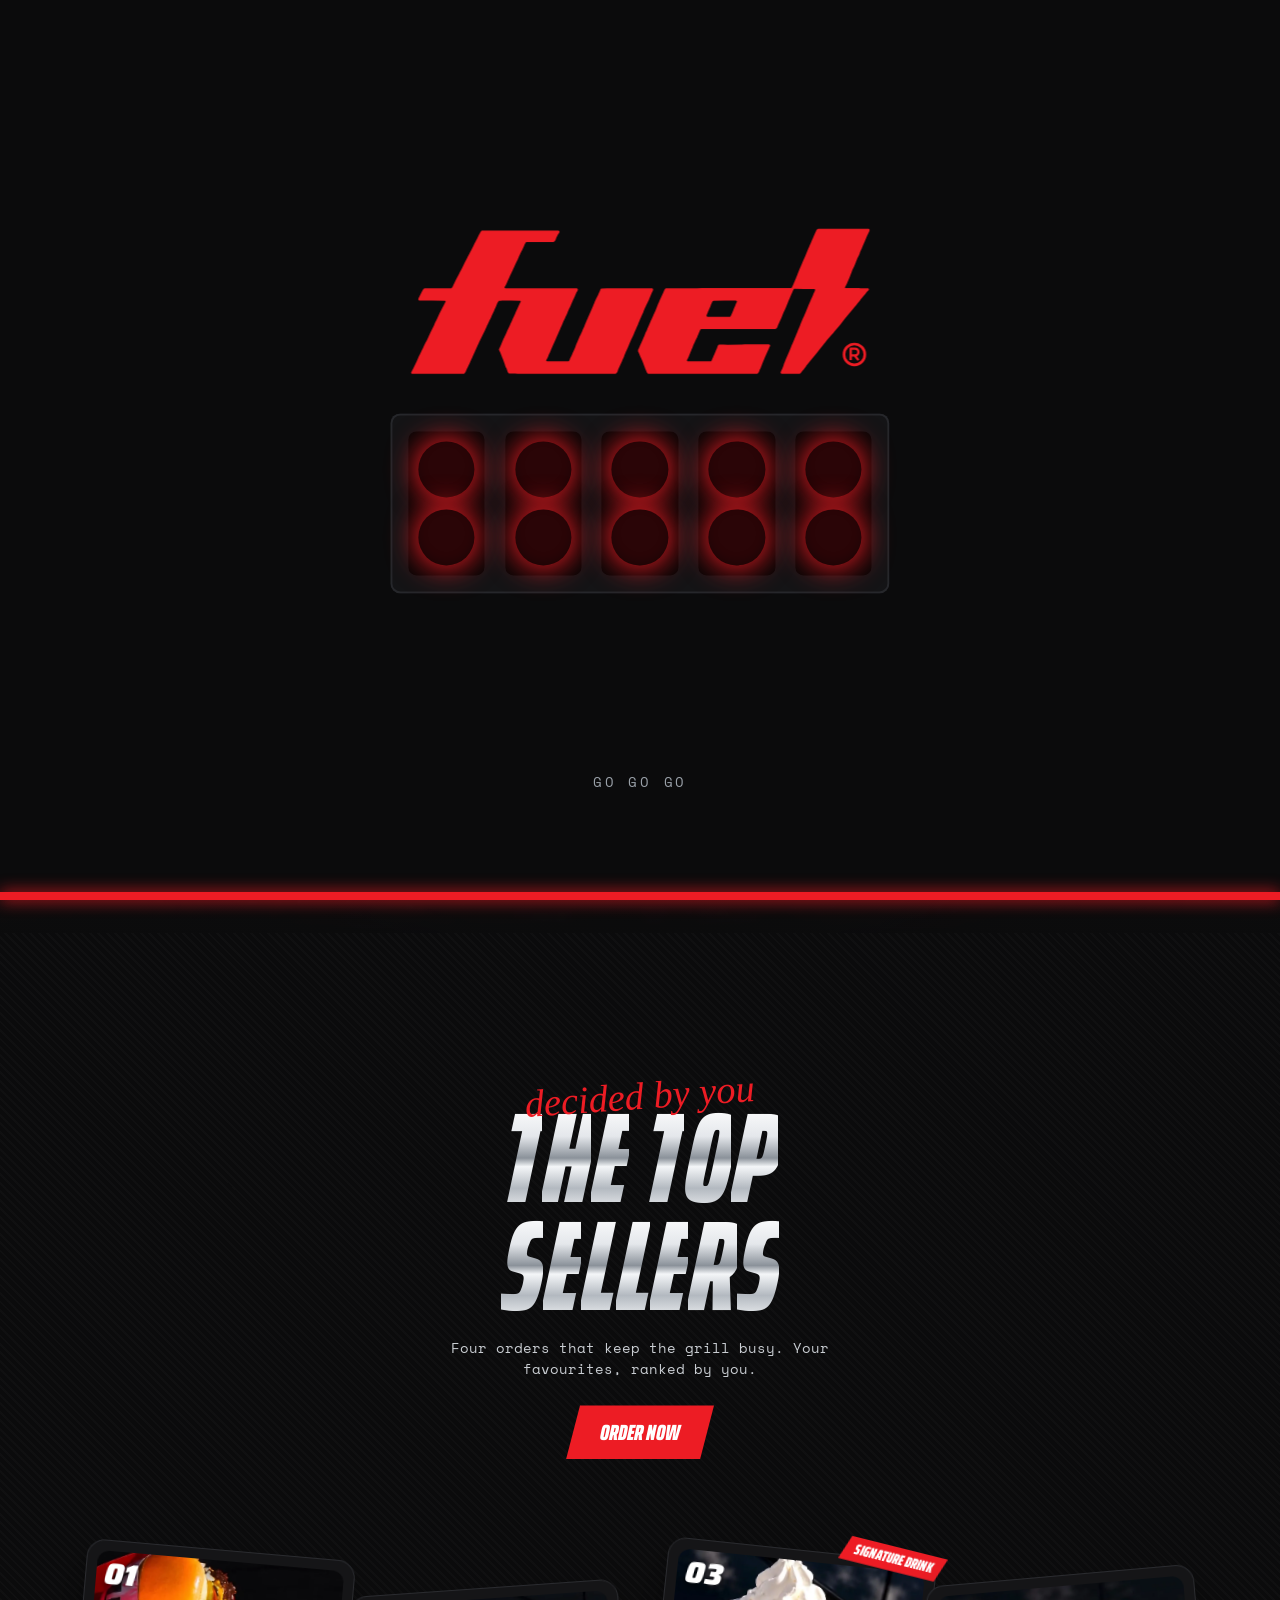
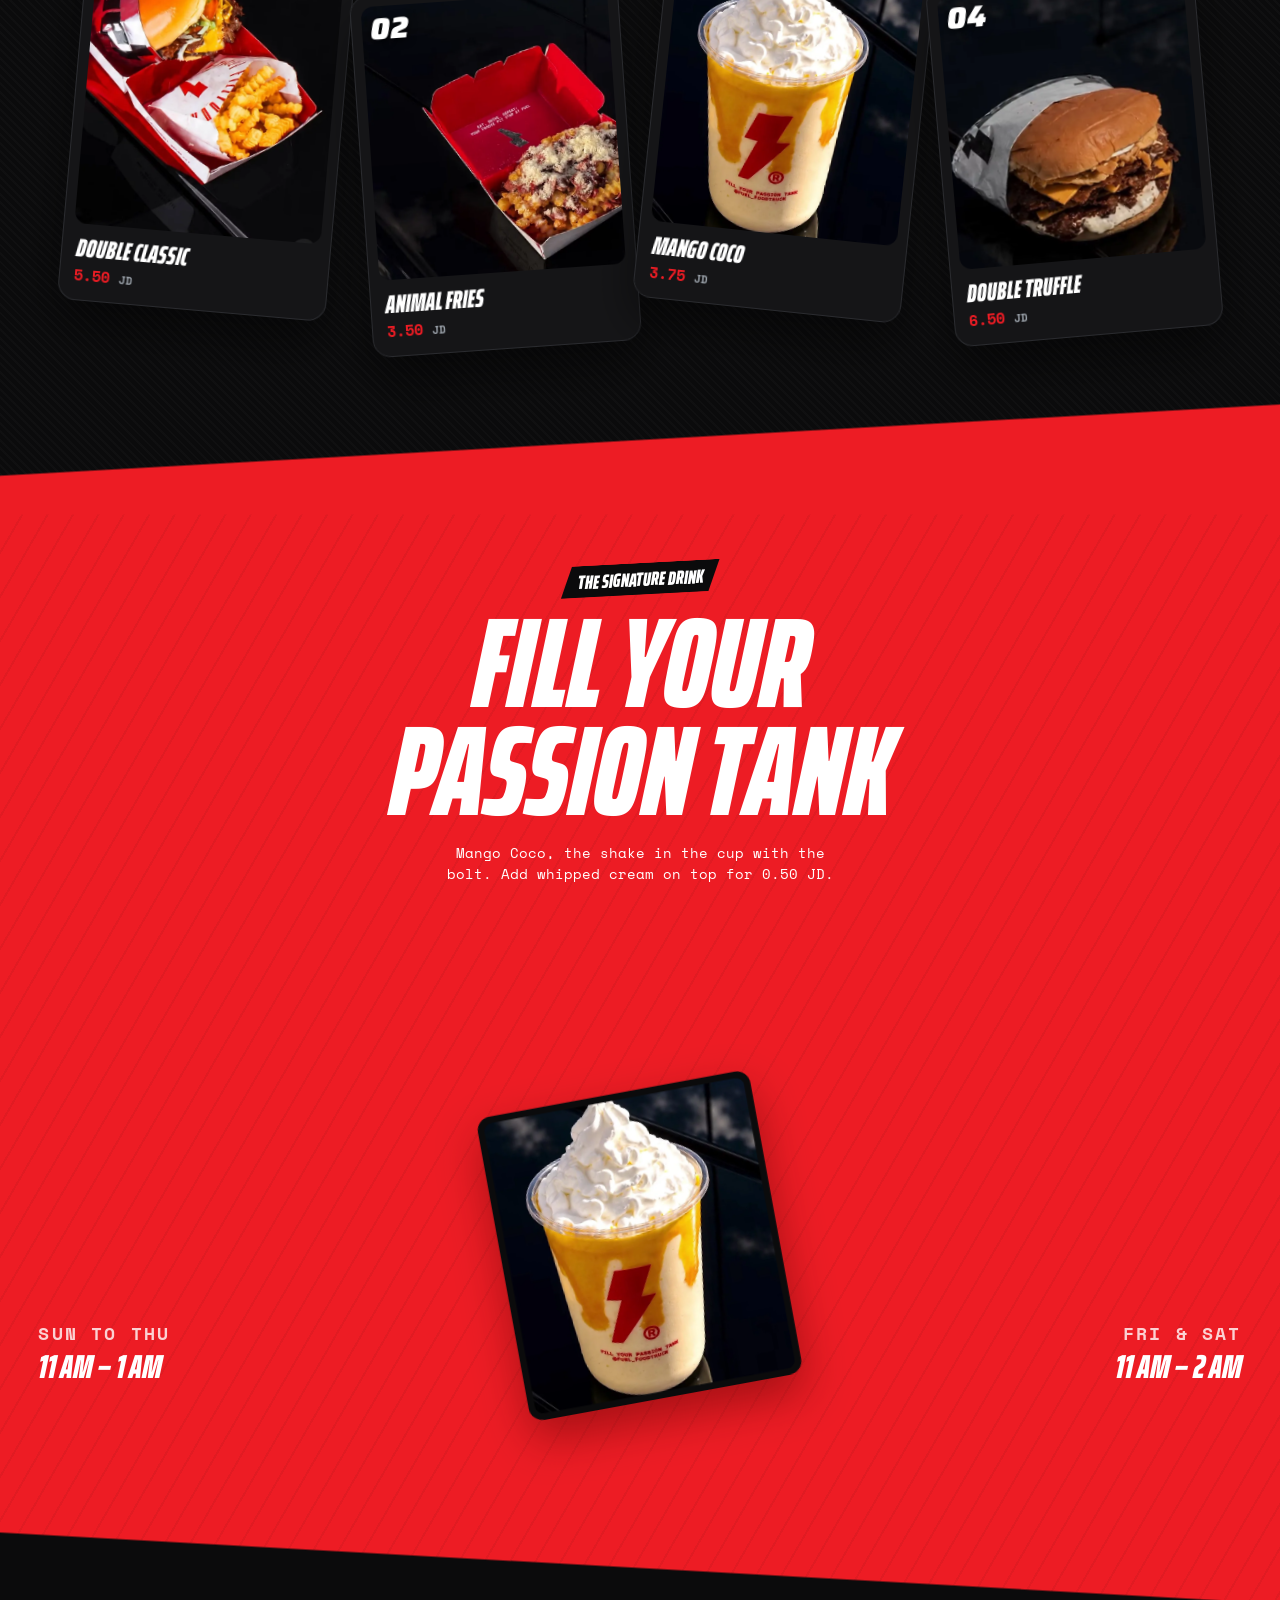
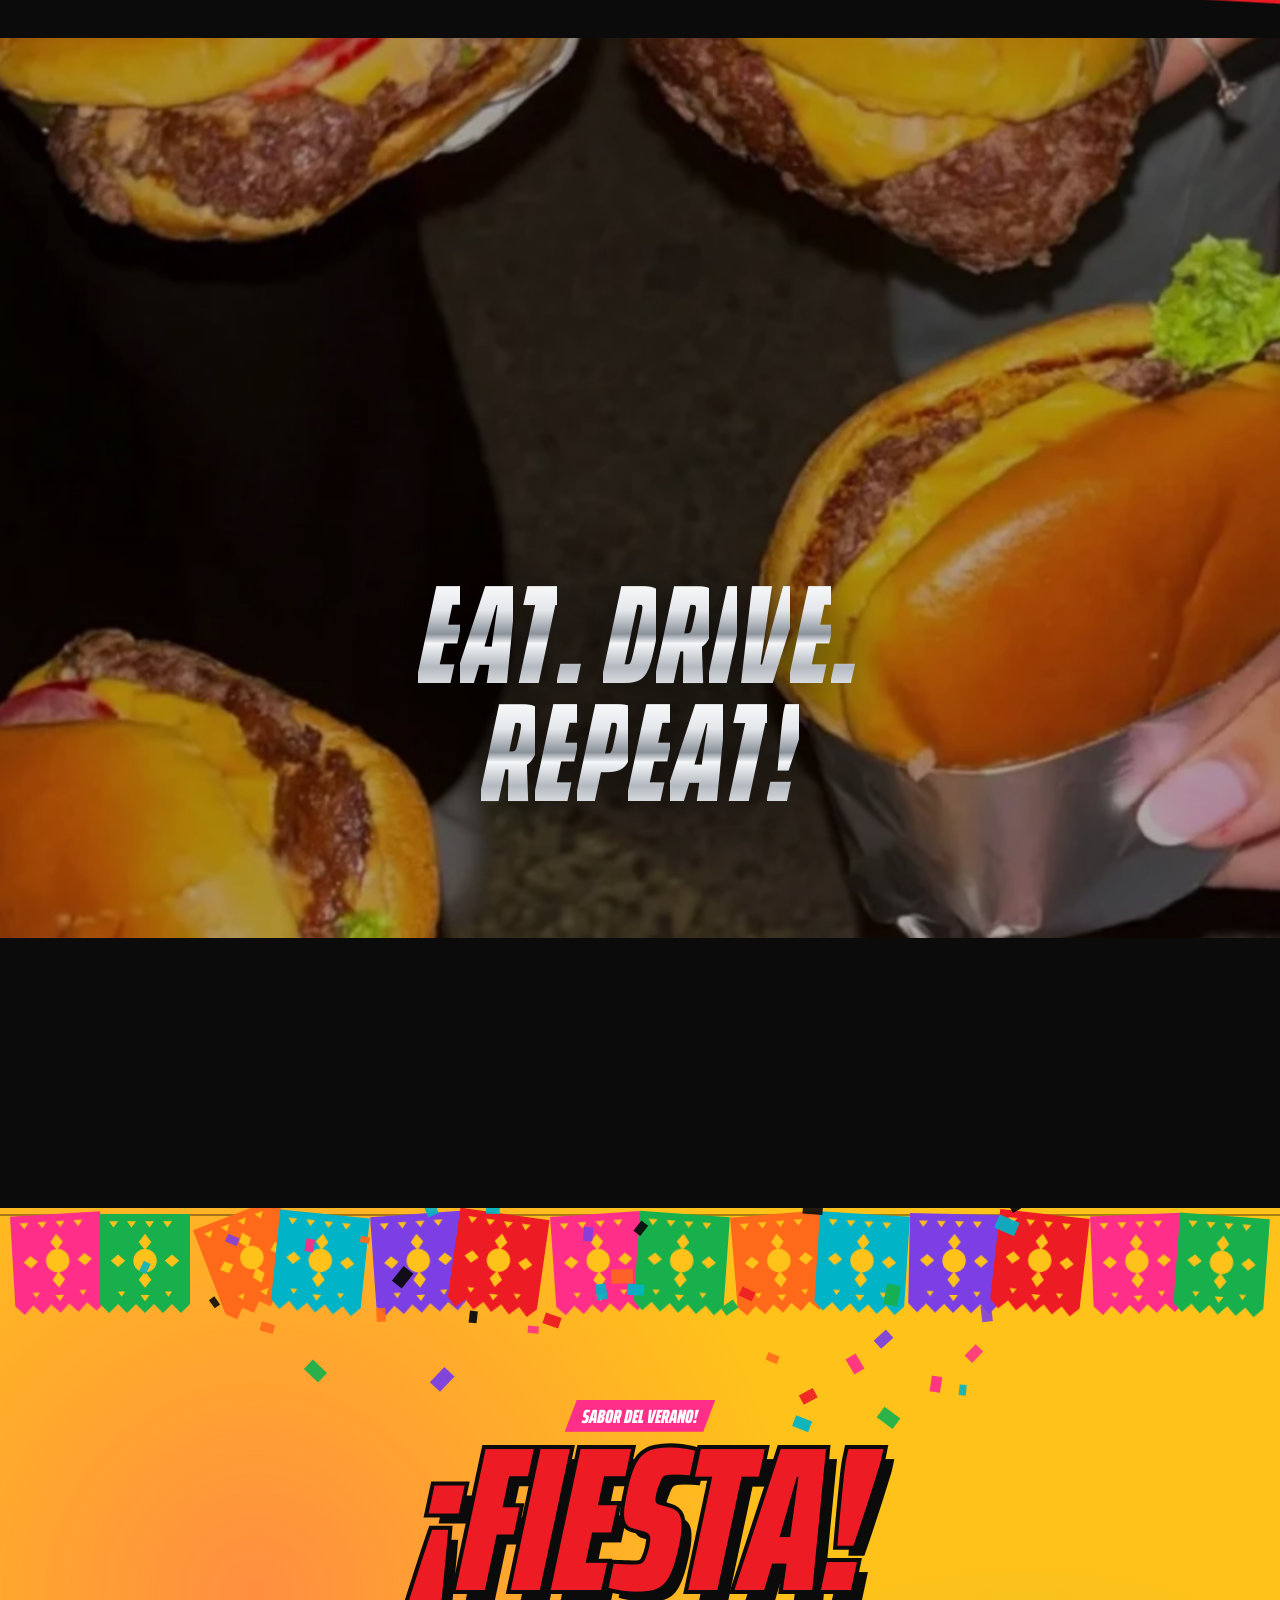
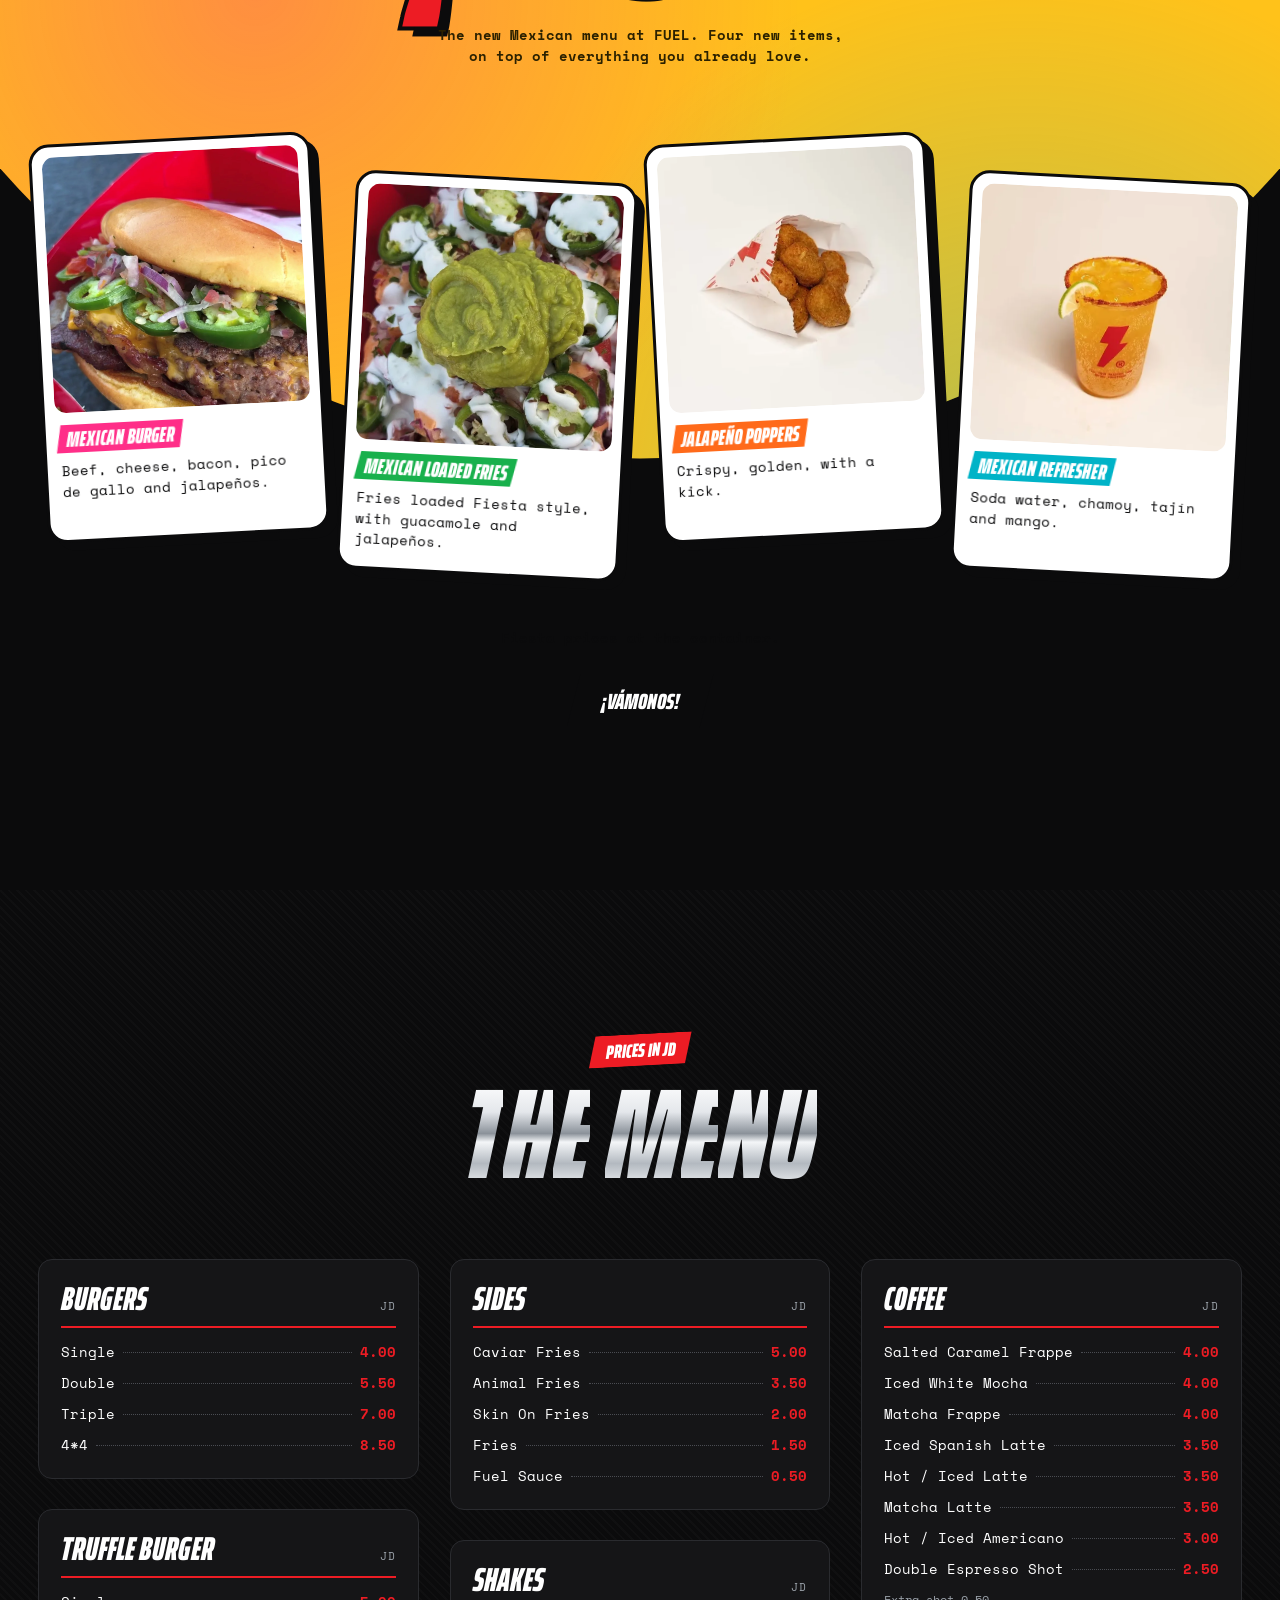
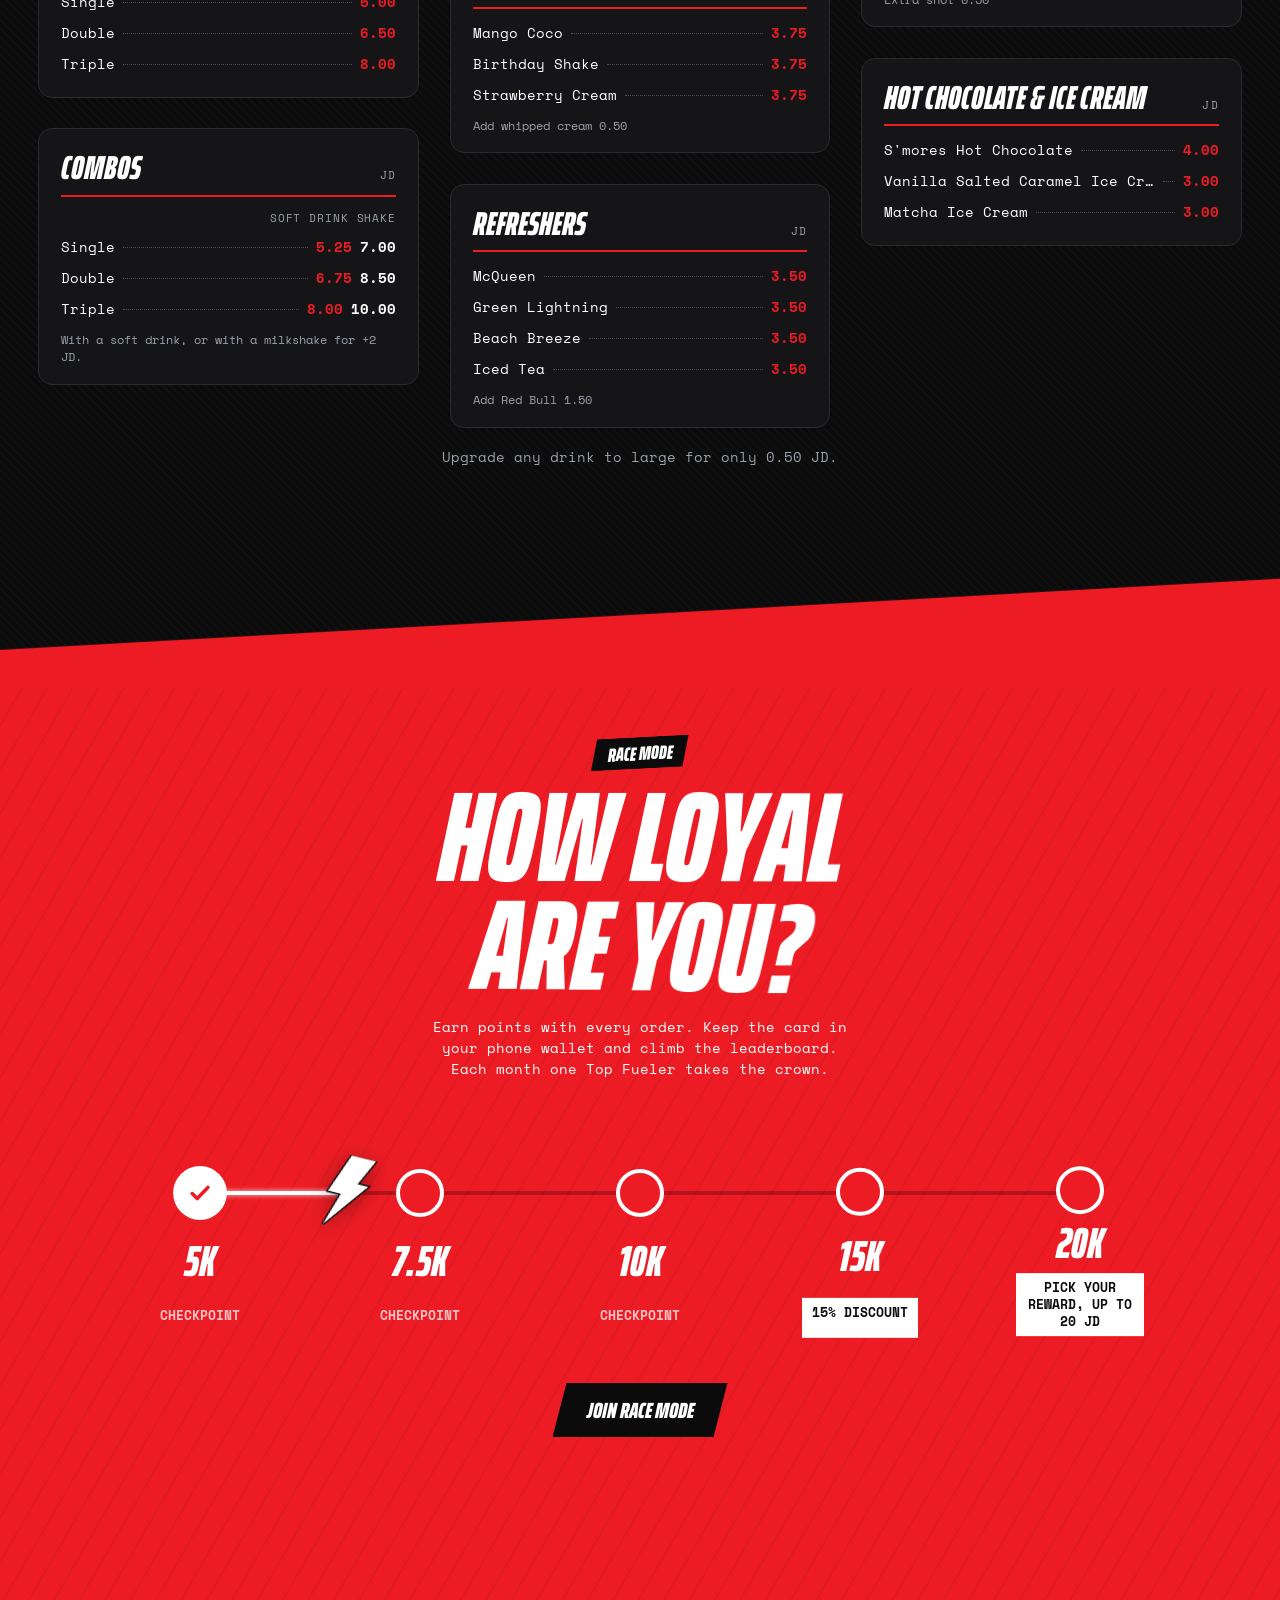
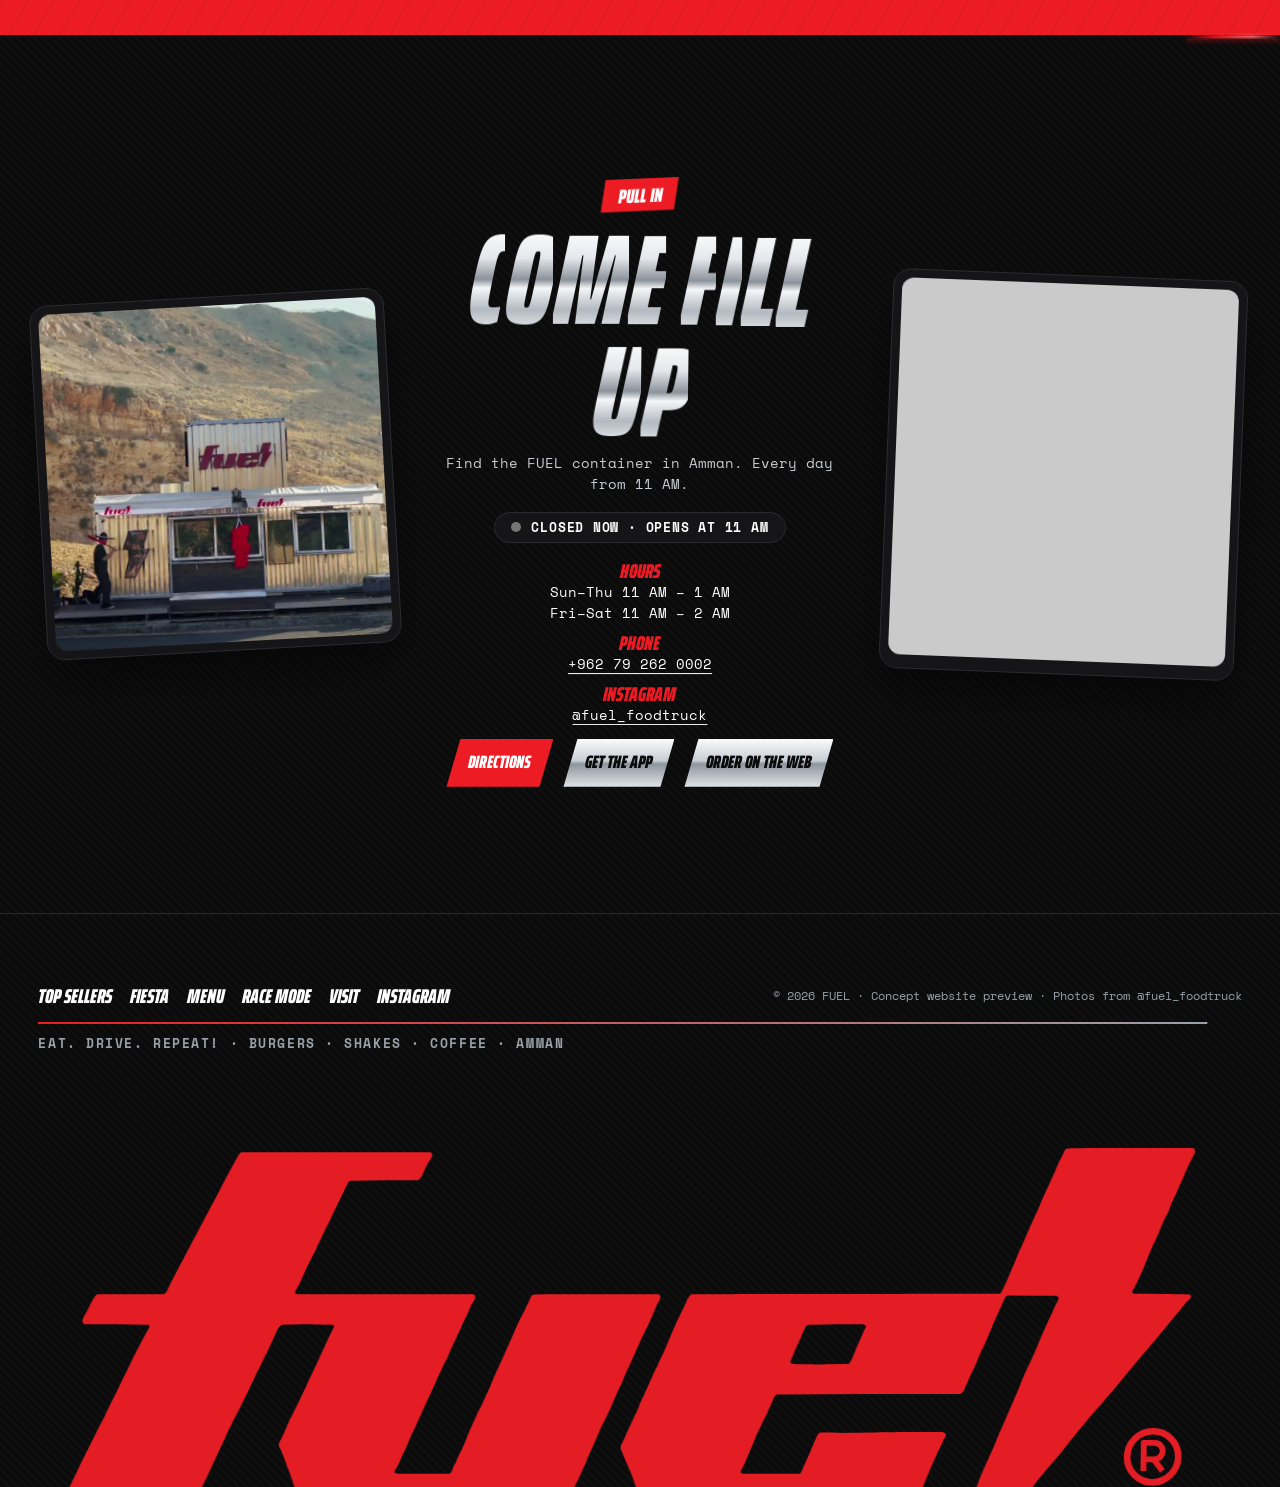
<file: index.html>
<!doctype html>
<html lang="en" dir="ltr">
<head>
  <meta charset="utf-8">
  <meta name="viewport" content="width=device-width, initial-scale=1, viewport-fit=cover">
  <title>FUEL | Your foodie pit stop in Amman</title>
  <meta name="description" content="FUEL is a burger container in Amman. Double Classic, Animal Fries, Mango Coco and the new Fiesta menu. Open daily from 11 AM, till 1 AM (2 AM on Fri and Sat). Order on the FUEL app.">
  <meta name="theme-color" content="#0b0b0c">
  <meta property="og:type" content="website">
  <meta property="og:title" content="FUEL · Your foodie pit stop">
  <meta property="og:description" content="Eat. Drive. Repeat! Burgers, fries, shakes and coffee in Amman.">
  <link rel="icon" href="assets/img/favicon.svg" type="image/svg+xml">
  <link rel="preconnect" href="https://fonts.googleapis.com">
  <link rel="preconnect" href="https://fonts.gstatic.com" crossorigin>
  <!-- Saira Black Italic is the free stand-in for the logo's font (Pace Extra Bold Slanted, a paid font). -->
  <link href="https://fonts.googleapis.com/css2?family=Saira:ital,wdth,wght@1,50..125,700..900&family=Space+Mono:wght@400;700&family=Cairo:wght@600;800;900&display=swap" rel="stylesheet">
  <link rel="stylesheet" href="assets/css/site.css">
  <script>
    // Pick the language before anything paints, so there is no flash of the wrong one.
    (function () { var l = 'en'; try { l = localStorage.getItem('fuel-lang') || 'en'; } catch (e) {}
      if (l === 'ar') { document.documentElement.lang = 'ar'; document.documentElement.dir = 'rtl'; } })();
    document.documentElement.classList.add('js');
  </script>
  <!-- Facts for Google. Keep in sync with business.json. -->
  <script type="application/ld+json">
  {
    "@context": "https://schema.org",
    "@type": "FastFoodRestaurant",
    "name": "FUEL Food Truck",
    "slogan": "Eat. Drive. Repeat!",
    "telephone": "+962792620002",
    "servesCuisine": ["Burgers", "Mexican"],
    "priceRange": "JD 1.50–10.00",
    "address": { "@type": "PostalAddress", "addressLocality": "Abdoun, Amman", "addressCountry": "JO" },
    "openingHours": ["Su-Th 11:00-01:00", "Fr-Sa 11:00-02:00"],
    "hasMenu": "https://bitesnbags.com/place/fuel-foodtruck",
    "sameAs": ["https://www.instagram.com/fuel_foodtruck/"]
  }
  </script>
</head>
<body>
  <!-- FUEL's logo, traced from their brand pack. Used everywhere with <use href="#logo">. -->
  <svg width="0" height="0" style="position:absolute" aria-hidden="true">
    <symbol id="logo" viewBox="0 0 2740 873"><path fill="currentColor" fill-rule="evenodd" d="M8 868C6 867 4 864 4 862C4 861 9 851 15 840C24 822 36 797 47 772C51 764 66 733 91 681C97 670 104 656 107 649C110 642 118 625 125 611C132 597 140 580 143 573C146 565 153 553 157 544C161 535 166 525 168 520C183 490 204 448 206 445C207 444 208 441 209 440L210 437L208 435L206 433L129 432L51 432L49 429L47 427L47 424C47 422 48 417 50 414C52 411 58 399 64 387C76 364 77 362 82 360L85 359L164 359L243 359L246 357C247 356 250 353 252 349C256 338 275 301 278 295C282 288 292 268 315 223C329 195 343 168 346 162C354 147 360 136 367 122C370 115 374 109 374 108C375 106 384 87 396 65C418 22 421 17 425 15C426 15 522 15 655 15L882 15L885 16C886 17 887 19 888 21L888 25L886 28C886 30 883 33 882 35C879 39 870 56 866 67C863 75 860 79 856 81L854 83L772 83L691 84L689 85C686 87 684 91 676 108C674 113 667 128 660 142C654 155 648 168 647 169C647 170 644 178 640 186C636 193 632 202 630 206C629 209 624 219 620 228C616 237 612 245 612 245C612 246 608 255 602 266C592 286 582 309 576 323C572 333 568 341 564 347C560 352 560 355 563 357L566 359L779 359L992 359L994 360C999 364 999 368 993 378C991 380 988 385 987 388C986 391 982 400 979 408C975 415 970 427 967 433C965 439 961 447 960 450C958 453 956 458 955 461C954 464 950 473 946 480C943 487 938 499 935 506C932 514 926 525 923 532C920 540 913 554 908 565C904 576 896 593 892 602C887 612 880 630 875 640C870 652 863 667 860 675C852 691 846 706 840 720C838 725 834 735 831 742C828 748 823 758 821 764C819 770 815 777 813 780C811 783 809 787 809 789L809 792L812 793L814 794L878 794L942 794L944 792L947 790L950 780C952 776 956 768 958 764C960 759 963 752 965 747C968 742 972 733 975 726C978 720 982 709 984 703C989 690 999 668 1009 644C1014 636 1020 622 1023 615C1026 608 1032 594 1036 586C1039 577 1043 567 1045 563C1047 559 1051 548 1056 538C1066 516 1097 443 1097 442C1097 441 1108 416 1117 400C1122 389 1127 378 1129 374C1132 366 1133 363 1137 361L1140 360L1170 359C1186 359 1254 359 1320 359L1441 359L1443 360C1447 362 1447 370 1442 378C1440 381 1437 386 1436 390C1431 402 1427 412 1425 417C1423 419 1422 423 1422 424C1421 427 1414 441 1409 452C1404 462 1391 491 1388 500C1386 503 1383 511 1380 517C1376 528 1371 537 1364 554C1362 559 1358 567 1357 572C1355 577 1351 585 1348 591C1342 605 1338 614 1331 632C1324 648 1317 663 1311 674C1307 683 1301 697 1296 710C1293 717 1289 725 1288 729C1281 743 1278 751 1275 758C1274 762 1271 770 1268 776C1265 782 1262 790 1261 792C1260 795 1256 804 1252 812C1243 831 1237 843 1236 849C1234 856 1229 864 1226 866L1223 868L906 868C717 868 588 868 587 867C584 865 581 861 579 856C578 853 575 844 572 836C568 829 564 819 563 814C556 794 554 789 548 775C545 767 542 758 540 754C539 751 536 743 533 737C530 731 527 725 527 724C527 722 530 716 533 710C536 703 540 695 541 692C544 686 546 679 555 659C558 654 565 639 571 626C588 590 596 573 596 571C596 571 600 563 604 554C612 536 627 505 629 498C631 494 636 482 646 460C649 454 653 446 654 444C657 440 658 436 655 434L654 433L595 432C563 432 535 433 532 433L528 434L525 437C522 439 519 445 511 465C509 469 503 482 498 494C492 506 485 521 482 528C479 534 474 545 470 552C467 559 463 567 462 570C461 573 459 576 459 577C458 579 456 582 455 585C454 588 449 598 445 607C436 625 426 646 417 664C402 696 399 702 399 703C399 703 390 723 383 738C379 747 375 755 374 758C373 760 371 764 370 767C367 774 359 792 357 796C357 798 339 835 329 856C326 861 323 865 322 866L320 868L165 868L10 869L8 868ZM1642 868L1415 868L1413 866C1408 861 1399 840 1387 806C1385 801 1382 792 1379 786C1376 779 1370 767 1367 760C1364 752 1360 743 1359 740L1356 736L1356 731L1356 726L1361 716C1364 709 1368 701 1369 697C1371 693 1375 684 1378 677C1382 669 1385 662 1385 661C1386 660 1387 656 1389 652C1394 643 1399 630 1401 623C1403 619 1407 611 1410 604C1413 596 1417 588 1419 584C1420 581 1423 573 1426 567C1429 561 1432 553 1433 550C1434 548 1436 543 1438 540C1439 538 1442 533 1443 529C1445 525 1448 517 1451 511C1454 505 1458 496 1460 491C1466 476 1470 467 1474 456C1476 451 1480 442 1482 438C1484 433 1486 427 1487 426C1488 424 1492 415 1503 392C1505 388 1508 381 1510 375C1513 369 1516 363 1518 362L1521 359L1524 359C1554 359 2252 358 2259 358L2269 358L2271 356C2274 352 2276 348 2305 278C2309 267 2314 254 2316 250C2318 247 2321 238 2325 230C2328 223 2332 212 2335 206C2340 193 2349 174 2357 155C2360 148 2365 136 2368 128C2371 121 2375 112 2376 110C2378 106 2382 97 2398 60C2402 50 2407 38 2409 34C2411 31 2414 24 2416 20C2419 11 2422 7 2426 6C2427 5 2494 5 2579 5L2730 5L2733 6C2737 10 2737 16 2730 27C2728 31 2726 35 2726 36C2725 37 2723 43 2720 48C2711 69 2710 72 2708 78C2706 81 2703 89 2700 95C2697 101 2694 109 2693 112C2692 114 2690 120 2688 123C2683 133 2677 147 2677 150C2676 153 2669 169 2665 176C2663 180 2661 185 2660 188C2659 191 2657 194 2657 195C2656 197 2654 201 2653 205C2650 213 2642 232 2641 234C2640 234 2634 248 2628 264C2626 268 2623 277 2620 284C2617 291 2614 300 2612 304C2603 325 2599 335 2592 347C2588 353 2588 355 2591 357L2594 358L2600 358C2618 358 2728 359 2729 360C2730 360 2731 361 2731 363L2732 365L2730 369C2730 370 2727 374 2724 375C2722 377 2712 389 2703 401C2693 413 2682 426 2679 430C2675 435 2669 443 2664 448C2660 454 2649 467 2640 478C2620 502 2592 536 2574 558C2557 580 2542 598 2531 610C2527 615 2517 627 2509 636C2501 645 2491 657 2487 662C2483 667 2473 680 2464 690C2456 701 2444 716 2437 724C2431 733 2417 750 2406 763C2382 791 2362 816 2357 824C2355 827 2349 835 2344 841C2338 847 2332 855 2330 858C2328 861 2324 865 2323 866L2320 868L2308 868C2302 868 2278 868 2254 868L2211 868L2209 867C2204 865 2204 860 2209 850C2213 844 2217 832 2222 820C2225 809 2235 785 2246 760C2257 736 2266 714 2270 702C2272 697 2276 688 2278 684C2282 675 2286 664 2305 619C2317 590 2318 588 2327 564C2333 550 2339 534 2343 528C2350 512 2359 491 2372 458C2379 443 2387 423 2391 415C2395 406 2399 397 2400 394C2401 392 2404 385 2407 380L2411 370L2411 368C2410 366 2409 364 2407 364L2404 363L2346 363L2287 362L2285 364L2282 366L2278 375C2276 380 2271 392 2267 400C2263 409 2257 423 2254 430C2248 445 2237 473 2232 484C2230 487 2225 499 2221 508C2217 518 2212 531 2209 538C2203 550 2190 580 2187 588C2185 594 2182 598 2177 600L2174 601L1953 601L1732 602L1730 603C1728 604 1727 606 1726 608C1724 612 1718 628 1714 636C1712 639 1710 644 1710 646C1709 648 1705 656 1701 664C1697 672 1693 683 1690 688C1688 692 1685 700 1683 704C1681 709 1679 716 1677 720C1675 724 1672 732 1669 738C1667 744 1663 753 1661 758C1658 767 1653 778 1649 784C1647 787 1646 790 1649 792L1651 794L1721 794L1791 794L1793 792C1794 791 1797 785 1799 778C1802 772 1805 764 1807 760C1812 749 1817 737 1819 731C1820 729 1822 725 1823 722C1824 720 1826 714 1828 710C1831 700 1835 695 1839 694C1841 694 1853 694 1866 694L1890 695L1974 694C2019 693 2074 693 2096 693L2136 693L2139 695L2142 696L2143 700L2143 703L2140 708C2138 711 2136 716 2135 719C2132 725 2127 735 2118 756C2110 774 2105 787 2099 801C2087 833 2085 838 2083 840C2082 841 2080 846 2079 851C2076 859 2072 865 2069 867L2067 868L1968 868C1913 869 1767 868 1642 868ZM1906 527C1908 525 1913 516 1915 510C1916 508 1918 503 1920 498C1923 490 1925 484 1934 464C1937 457 1940 448 1942 445L1945 439L1945 436C1944 435 1943 433 1941 433L1938 432L1872 432L1806 433L1803 435L1800 436L1798 441C1797 443 1794 448 1793 452C1791 455 1790 458 1790 459C1790 460 1788 463 1787 467C1785 470 1783 475 1782 478C1781 480 1779 484 1778 487C1777 490 1774 495 1773 498C1773 501 1770 507 1768 511C1762 522 1763 527 1769 528C1770 528 1801 529 1838 529L1905 528L1906 527Z"/><circle cx="2645.0" cy="753.0" r="62" fill="none" stroke="currentColor" stroke-width="16"/><path d="M2623.0 787.0V719.0h26a20 20 0 0 1 0 40h-26M2647.0 759.0l22 28" fill="none" stroke="currentColor" stroke-width="14" stroke-linejoin="round"/></symbol>
    <!-- The bolt from FUEL's cups and boxes -->
    <symbol id="bolt" viewBox="0 0 60 100"><path d="M24 0h34L41 36h15L8 100l14-46H4z"/></symbol>
  </svg>

  <a class="skip" href="#main" data-t="skip">Skip to content</a>

  <!-- LOADER: five start lights come on one by one, go out, and the curtains lift -->
  <div class="loader" id="loader" aria-hidden="true">
    <svg class="curtain" viewBox="0 0 100 100" preserveAspectRatio="none"><path class="c3" d="M -1 -1 L 101 -1 L 101 101 Q 50 101 -1 101 Z"/></svg>
    <svg class="curtain" viewBox="0 0 100 100" preserveAspectRatio="none"><path class="c2" d="M -1 -1 L 101 -1 L 101 101 Q 50 101 -1 101 Z"/></svg>
    <svg class="curtain" viewBox="0 0 100 100" preserveAspectRatio="none"><path class="c1" d="M -1 -1 L 101 -1 L 101 101 Q 50 101 -1 101 Z"/></svg>
    <div class="loader-stage" id="loader-stage">
      <svg class="loader-logo" id="loader-logo"><use href="#logo"/></svg>
      <div class="lights" id="lights">
        <span class="pod"><i></i><i></i></span><span class="pod"><i></i><i></i></span><span class="pod"><i></i><i></i></span><span class="pod"><i></i><i></i></span><span class="pod"><i></i><i></i></span>
      </div>
    </div>
    <p class="loader-text" id="loader-text"></p>
    <div class="loader-bar"><i id="loader-bar"></i></div>
  </div>

  <header class="header" id="header">
    <a class="brand" href="#top" aria-label="FUEL home"><svg><use href="#logo"/></svg></a>
    <div class="header-r">
      <button class="chip chip-line" id="lang" type="button" data-t="lang_switch">عربي</button>
      <a class="chip chip-red" href="https://bitesnbags.com/place/fuel-foodtruck" data-t="order_short">Order</a>
      <button class="chip chip-chrome" id="menu-open" type="button" aria-expanded="false" aria-controls="overlay"><span data-t="menu_btn">Menu</span><i class="ham"></i></button>
    </div>
  </header>

  <div class="overlay" id="overlay" hidden>
    <button class="chip chip-line overlay-close" id="menu-close" type="button" data-t="close_btn">Close</button>
    <nav class="overlay-nav" aria-label="Main">
      <a href="#top" data-t="nav_home">Home</a>
      <a href="#sellers" data-t="nav_top">Top sellers</a>
      <a href="#fiesta" data-t="nav_fiesta">Fiesta</a>
      <a href="#menu" data-t="nav_menu">Menu</a>
      <a href="#race" data-t="nav_race">Race Mode</a>
      <a href="#visit" data-t="nav_visit">Visit</a>
    </nav>
  </div>

  <main id="main">
    <!-- HERO: the container at night, chrome headline, the Double Classic, the red logo -->
    <section class="hero" id="top">
      <!-- Photo from FUEL's Instagram (sent by the team). PLACEHOLDER image until FUEL sends originals. -->
      <img class="hero-bg" id="hero-bg" src="assets/img/container-night.webp" alt="" width="1206" height="2369" fetchpriority="high">
      <i class="streak"></i>
      <div class="hero-head">
        <h1 class="hero-title chrome split" data-t="hero_title">YOUR FOODIE<br>PIT STOP</h1>
        <p class="tag tag-red hero-st1" data-t="hero_st1">Fill your<br>passion tank</p>
        <p class="tag tag-chrome hero-st2" data-t="hero_st2">Open till<br>2 AM</p>
      </div>
      <div class="hero-burger" id="hero-burger">
        <i class="ring" aria-hidden="true"></i>
        <!-- PLACEHOLDER image: cut from FUEL's Instagram -->
        <img src="assets/img/food/double-classic.webp" alt="FUEL's Double Classic burger with fries in a red FUEL box" width="826" height="850">
      </div>
      <svg class="hero-word" id="hero-word" role="img" aria-label="fuel"><use href="#logo"/></svg>
      <div class="hero-copy">
        <p class="reveal" data-t="hero_l">Burgers, loaded fries, shakes and coffee from the FUEL container in Amman.</p>
        <p class="reveal" data-t="hero_r">Open every day from 11 AM. Order on the FUEL app, or pull in.</p>
      </div>
    </section>

    <!-- TOP SELLERS: four tilted photo cards that lean with the mouse -->
    <section class="sellers" id="sellers">
      <i class="streak"></i>
      <p class="script pop" data-t="top_tag">decided by you</p>
      <h2 class="big chrome split" data-t="top_title">THE TOP<br>SELLERS</h2>
      <p class="lead reveal" data-t="top_copy">Four orders that keep the grill busy.</p>
      <a class="btn" href="https://bitesnbags.com/place/fuel-foodtruck" data-t="order">Order now</a>
      <ol class="cards" id="cards">
        <li class="card"><span class="card-n">01</span>
          <!-- PLACEHOLDER image: cut from FUEL's Instagram -->
          <img src="assets/img/food/double-classic.webp" alt="Double Classic burger" width="826" height="850" loading="lazy">
          <b data-t="t_classic">Double Classic</b><em>5.50 <small data-t="jd">JD</small></em></li>
        <li class="card"><span class="card-n">02</span>
          <!-- PLACEHOLDER image: cut from FUEL's Instagram -->
          <img src="assets/img/food/animal-fries.webp" alt="Animal Fries in a red FUEL box" width="760" height="850" loading="lazy">
          <b data-t="t_fries">Animal Fries</b><em>3.50 <small data-t="jd">JD</small></em></li>
        <li class="card card-sig"><span class="card-n">03</span>
          <p class="tag tag-red card-tag" data-t="sig">Signature drink</p>
          <!-- PLACEHOLDER image: cut from FUEL's Instagram -->
          <img src="assets/img/food/mango-coco.webp" alt="Mango Coco shake in a FUEL cup" width="900" height="1000" loading="lazy">
          <b data-t="t_mango">Mango Coco</b><em>3.75 <small data-t="jd">JD</small></em></li>
        <li class="card"><span class="card-n">04</span>
          <!-- PLACEHOLDER image: cut from FUEL's Instagram -->
          <img src="assets/img/food/double-truffle.webp" alt="Double Truffle burger in FUEL wrap" width="900" height="700" loading="lazy">
          <b data-t="t_truffle">Double Truffle</b><em>6.50 <small data-t="jd">JD</small></em></li>
      </ol>
    </section>

    <!-- PASSION TANK (red): Mango Coco grows as you scroll, hours left and right -->
    <section class="tank" id="tank">
      <svg class="edge edge-top" viewBox="0 0 100 20" preserveAspectRatio="none" aria-hidden="true"><path d="M0 20.5 L0 14 L100 2 L100 20.5 Z"/></svg>
      <p class="tag tag-black pop" data-t="tank_tag">The signature drink</p>
      <h2 class="big white split" data-t="tank_title">FILL YOUR<br>PASSION TANK</h2>
      <p class="lead reveal" data-t="tank_copy">Mango Coco.</p>
      <div class="tank-stage">
        <div class="tank-cup" id="tank-cup">
          <!-- PLACEHOLDER image: cut from FUEL's Instagram -->
          <img src="assets/img/food/mango-coco.webp" alt="Mango Coco, FUEL's signature drink" width="900" height="1000" loading="lazy">
        </div>
        <ul class="tank-facts tank-l"><li data-t="tank_l1">Sun to Thu</li><li data-t="tank_l2">11 AM – 1 AM</li></ul>
        <ul class="tank-facts tank-r"><li data-t="tank_r1">Fri &amp; Sat</li><li data-t="tank_r2">11 AM – 2 AM</li></ul>
      </div>
    </section>

    <!-- FULL-BLEED: the classics, Eat. Drive. Repeat! -->
    <section class="full" id="full">
      <svg class="edge edge-top" viewBox="0 0 100 20" preserveAspectRatio="none" aria-hidden="true"><path d="M0 20.5 L0 2 L100 14 L100 20.5 Z"/></svg>
      <div class="full-media" id="full-media">
        <!-- PLACEHOLDER image: cut from FUEL's Instagram -->
        <img src="assets/img/food/classics.webp" alt="Five FUEL classic burgers held up together" width="935" height="1000" loading="lazy">
        <h2 class="full-title chrome split" data-t="full_title">EAT. DRIVE.<br>REPEAT!</h2>
      </div>
    </section>

    <!-- FIESTA: the page bursts into colour for the Mexican menu -->
    <section class="fiesta" id="fiesta">
      <div class="fiesta-bg" id="fiesta-bg" aria-hidden="true"></div>
      <div class="picado" id="picado" aria-hidden="true"></div>
      <div class="fiesta-in">
        <p class="tag tag-pink pop" dir="ltr" data-t="fi_tag">Sabor del Verano!</p>
        <h2 class="fiesta-title split" dir="ltr" data-t="fi_title">¡FIESTA!</h2>
        <p class="lead reveal" data-t="fi_copy">The new Mexican menu at FUEL.</p>
        <ul class="fi-cards" id="fi-cards">
          <li class="fi-card c-pink">
            <!-- PLACEHOLDER image: cut from FUEL's Instagram -->
            <img src="assets/img/food/mexican-burger.webp" alt="Mexican Burger with jalapeños and pico de gallo" width="926" height="1000" loading="lazy">
            <h3 data-t="fi_1">Mexican Burger</h3><p data-t="fi_1d"></p></li>
          <li class="fi-card c-green">
            <!-- PLACEHOLDER image: cut from FUEL's Instagram -->
            <img src="assets/img/food/mexican-fries.webp" alt="Mexican Loaded Fries with guacamole and jalapeños" width="891" height="1000" loading="lazy">
            <h3 data-t="fi_2">Mexican Loaded Fries</h3><p data-t="fi_2d"></p></li>
          <li class="fi-card c-orange">
            <!-- PLACEHOLDER image: cut from FUEL's Instagram -->
            <img src="assets/img/food/jalapeno-poppers.webp" alt="Jalapeño Poppers in a FUEL paper bag" width="603" height="700" loading="lazy">
            <h3 data-t="fi_3">Jalapeño Poppers</h3><p data-t="fi_3d"></p></li>
          <li class="fi-card c-teal">
            <!-- PLACEHOLDER image: cut from FUEL's Instagram -->
            <img src="assets/img/food/mexican-refresher.webp" alt="Mexican Refresher with a chamoy and tajín rim" width="603" height="700" loading="lazy">
            <h3 data-t="fi_4">Mexican Refresher</h3><p data-t="fi_4d"></p></li>
        </ul>
        <p class="fi-note reveal" data-t="fi_note">Fiesta prices at the container.</p>
        <a class="btn btn-black" href="https://bitesnbags.com/place/fuel-foodtruck" dir="ltr" data-t="fi_go">¡Vámonos!</a>
      </div>
    </section>

    <!-- MENU: every price, in mono, like a timing sheet -->
    <section class="menu" id="menu">
      <i class="streak"></i>
      <p class="tag tag-red pop" data-t="menu_tag">Prices in JD</p>
      <h2 class="big chrome split" data-t="menu_title">THE MENU</h2>
      <div class="menu-grid" id="menu-grid"></div>
      <p class="menu-note reveal" data-t="menu_note">Upgrade any drink to large for only 0.50 JD.</p>
    </section>

    <!-- RACE MODE: the loyalty track; the bolt rides it as you scroll -->
    <section class="race" id="race">
      <svg class="edge edge-top" viewBox="0 0 100 20" preserveAspectRatio="none" aria-hidden="true"><path d="M0 20.5 L0 14 L100 2 L100 20.5 Z"/></svg>
      <p class="tag tag-black pop" data-t="race_tag">Race Mode</p>
      <h2 class="big white split" data-t="race_title">HOW LOYAL<br>ARE YOU?</h2>
      <p class="lead reveal" data-t="race_copy">Earn points with every order.</p>
      <div class="track" id="track">
        <div class="track-line"><i id="track-fill"></i></div>
        <svg class="track-bolt" id="track-bolt" aria-hidden="true"><use href="#bolt"/></svg>
        <ol class="checks">
          <li class="check"><span class="dot"></span><b>5K</b><small data-t="r_check">Checkpoint</small></li>
          <li class="check"><span class="dot"></span><b>7.5K</b><small data-t="r_check">Checkpoint</small></li>
          <li class="check"><span class="dot"></span><b>10K</b><small data-t="r_check">Checkpoint</small></li>
          <li class="check check-big"><span class="dot"></span><b>15K</b><small data-t="r_15">15% discount</small></li>
          <li class="check check-big"><span class="dot"></span><b>20K</b><small data-t="r_20">Pick your reward, up to 20 JD</small></li>
        </ol>
      </div>
      <!-- Race Mode runs on Vuedale. Swap in FUEL's exact sign-up link when the team has it. -->
      <a class="btn btn-black" href="https://vuedale.com" data-t="race_cta">Join Race Mode</a>
    </section>

    <!-- VISIT: the container, hours, phone, directions, map -->
    <section class="visit" id="visit">
      <i class="streak"></i>
      <figure class="visit-photo">
        <!-- PLACEHOLDER image: cut from FUEL's Instagram -->
        <img src="assets/img/food/container-hill.webp" alt="The FUEL container on a hill" width="1000" height="788" loading="lazy">
      </figure>
      <div class="visit-copy">
        <p class="tag tag-red pop" data-t="visit_tag">Pull in</p>
        <h2 class="big chrome split" data-t="visit_title">COME FILL<br>UP</h2>
        <p class="reveal" data-t="visit_copy">Find the FUEL container in Amman.</p>
        <p class="open" id="open"><i></i><span></span></p>
        <dl class="visit-list reveal">
          <div><dt data-t="v_hours">Hours</dt><dd><span data-t="v_week">Sun–Thu 11 AM – 1 AM</span><br><span data-t="v_wkend">Fri–Sat 11 AM – 2 AM</span></dd></div>
          <div><dt data-t="v_phone">Phone</dt><dd><a href="tel:+962792620002" dir="ltr">+962 79 262 0002</a></dd></div>
          <div><dt data-t="v_ig">Instagram</dt><dd><a href="https://www.instagram.com/fuel_foodtruck/" dir="ltr">@fuel_foodtruck</a></dd></div>
        </dl>
        <div class="ctas">
          <a class="btn" href="https://www.google.com/maps/search/?api=1&amp;query=Fuel+Food+Truck+Abdoun+Amman" data-t="directions">Directions</a>
          <a class="btn btn-line" href="https://play.google.com/store/apps/details?id=com.bitesnbags.fuel" data-t="get_app">Get the app</a>
          <a class="btn btn-line" href="https://bitesnbags.com/place/fuel-foodtruck" data-t="order_web">Order on the web</a>
        </div>
      </div>
      <div class="visit-map">
        <iframe title="Map to FUEL in Amman" loading="lazy" referrerpolicy="no-referrer-when-downgrade"
          src="https://www.google.com/maps?q=Fuel+Food+Truck+Abdoun+Amman&amp;output=embed"></iframe>
      </div>
    </section>
  </main>

  <footer class="footer">
    <div class="foot-top">
      <nav class="foot-nav" aria-label="Footer">
        <a href="#sellers" data-t="nav_top">Top sellers</a>
        <a href="#fiesta" data-t="nav_fiesta">Fiesta</a>
        <a href="#menu" data-t="nav_menu">Menu</a>
        <a href="#race" data-t="nav_race">Race Mode</a>
        <a href="#visit" data-t="nav_visit">Visit</a>
        <a href="https://www.instagram.com/fuel_foodtruck/">Instagram</a>
      </nav>
      <p class="foot-small">© <span id="year">2026</span> FUEL · <span data-t="foot_small">Concept website preview</span> · <span data-t="photo_note">Photos from @fuel_foodtruck</span></p>
    </div>
    <div class="foot-rule"><i id="foot-rule"></i></div>
    <p class="foot-line" data-t="foot_line">Eat. Drive. Repeat!</p>
    <div class="foot-stage" id="foot-stage">
      <svg class="foot-word" role="img" aria-label="fuel"><use href="#logo"/></svg>
    </div>
  </footer>

  <nav class="mbar" aria-label="Quick actions">
    <a href="tel:+962792620002" data-t="call_short">Call</a>
    <a href="https://www.google.com/maps/search/?api=1&amp;query=Fuel+Food+Truck+Abdoun+Amman" data-t="directions">Directions</a>
    <a class="mbar-main" href="https://bitesnbags.com/place/fuel-foodtruck" data-t="order">Order now</a>
  </nav>

  <script src="assets/js/vendor/gsap.min.js"></script>
  <script src="assets/js/vendor/ScrollTrigger.min.js"></script>
  <script src="assets/js/vendor/SplitText.min.js"></script>
  <script src="assets/js/vendor/MotionPathPlugin.min.js"></script>
  <script src="assets/js/vendor/lenis.min.js"></script>
  <script src="assets/js/content.js"></script>
  <script src="assets/js/site.js"></script>
</body>
</html>
</file>
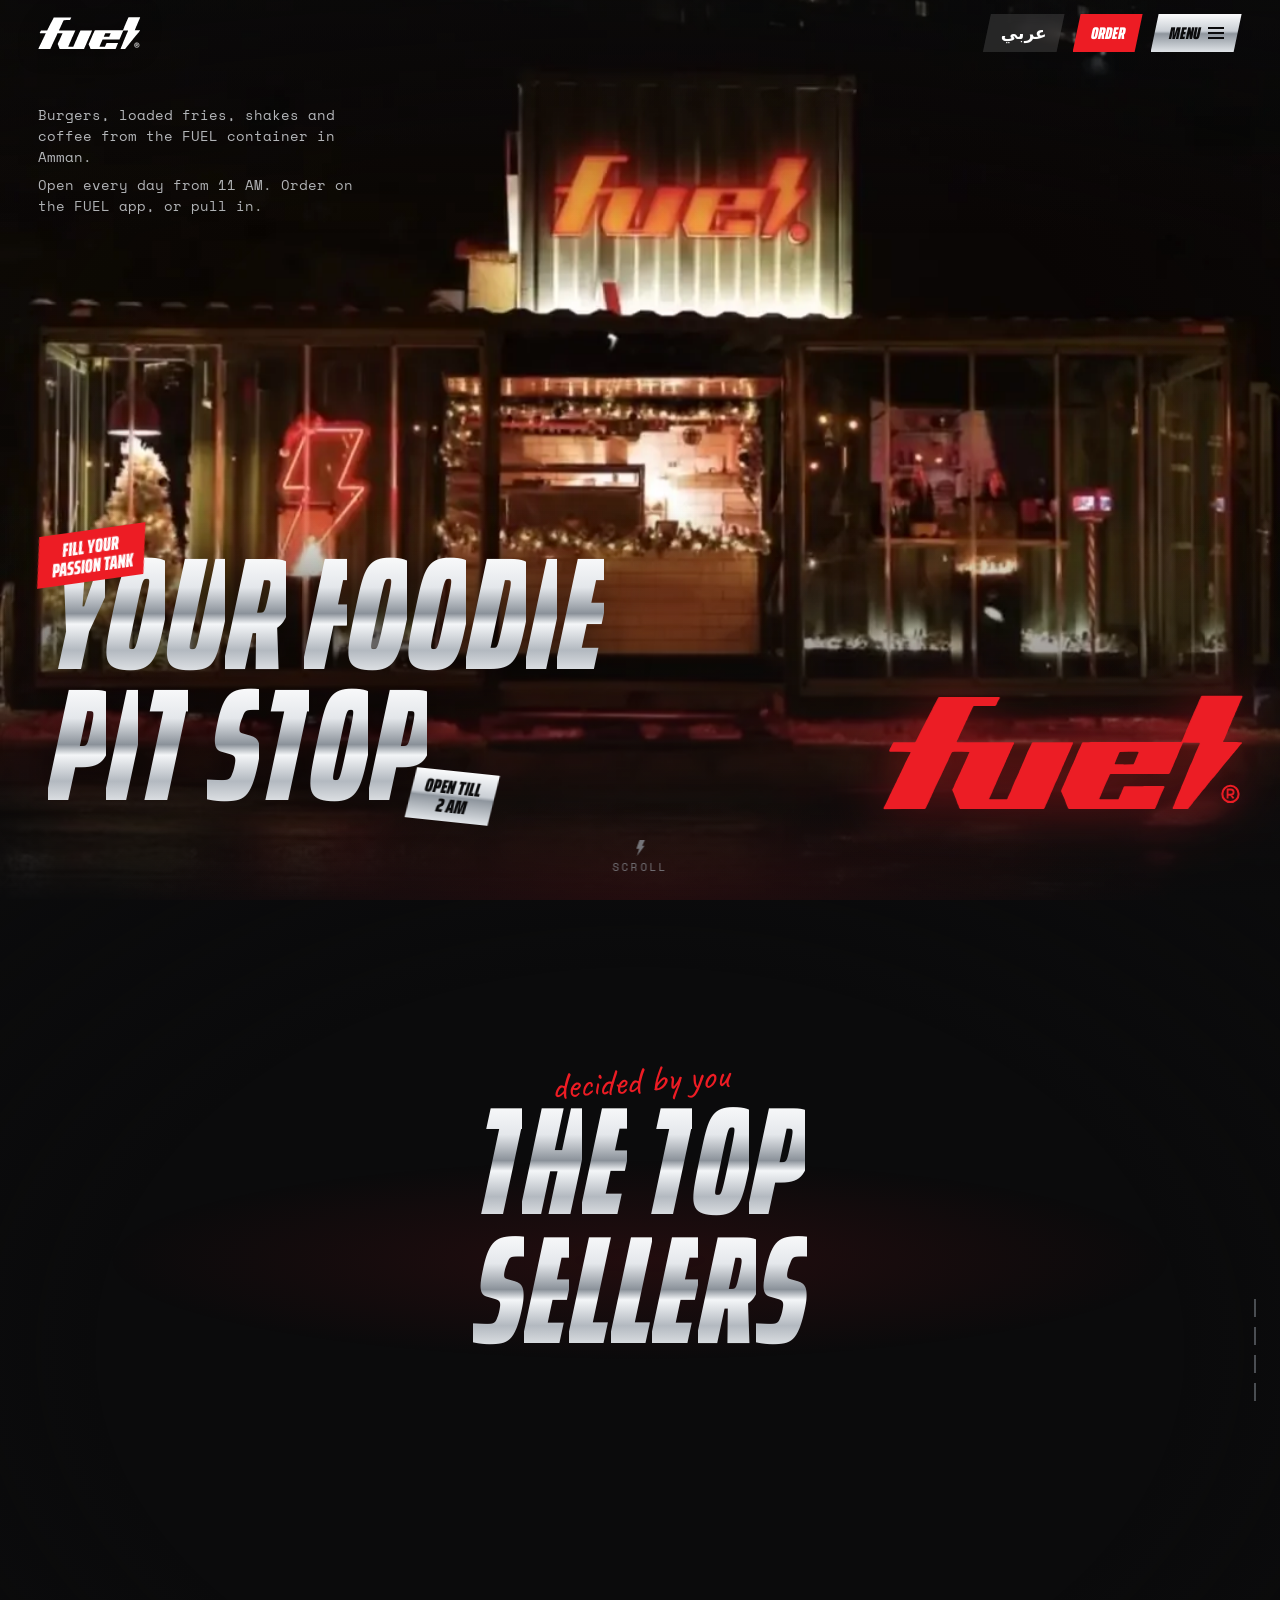
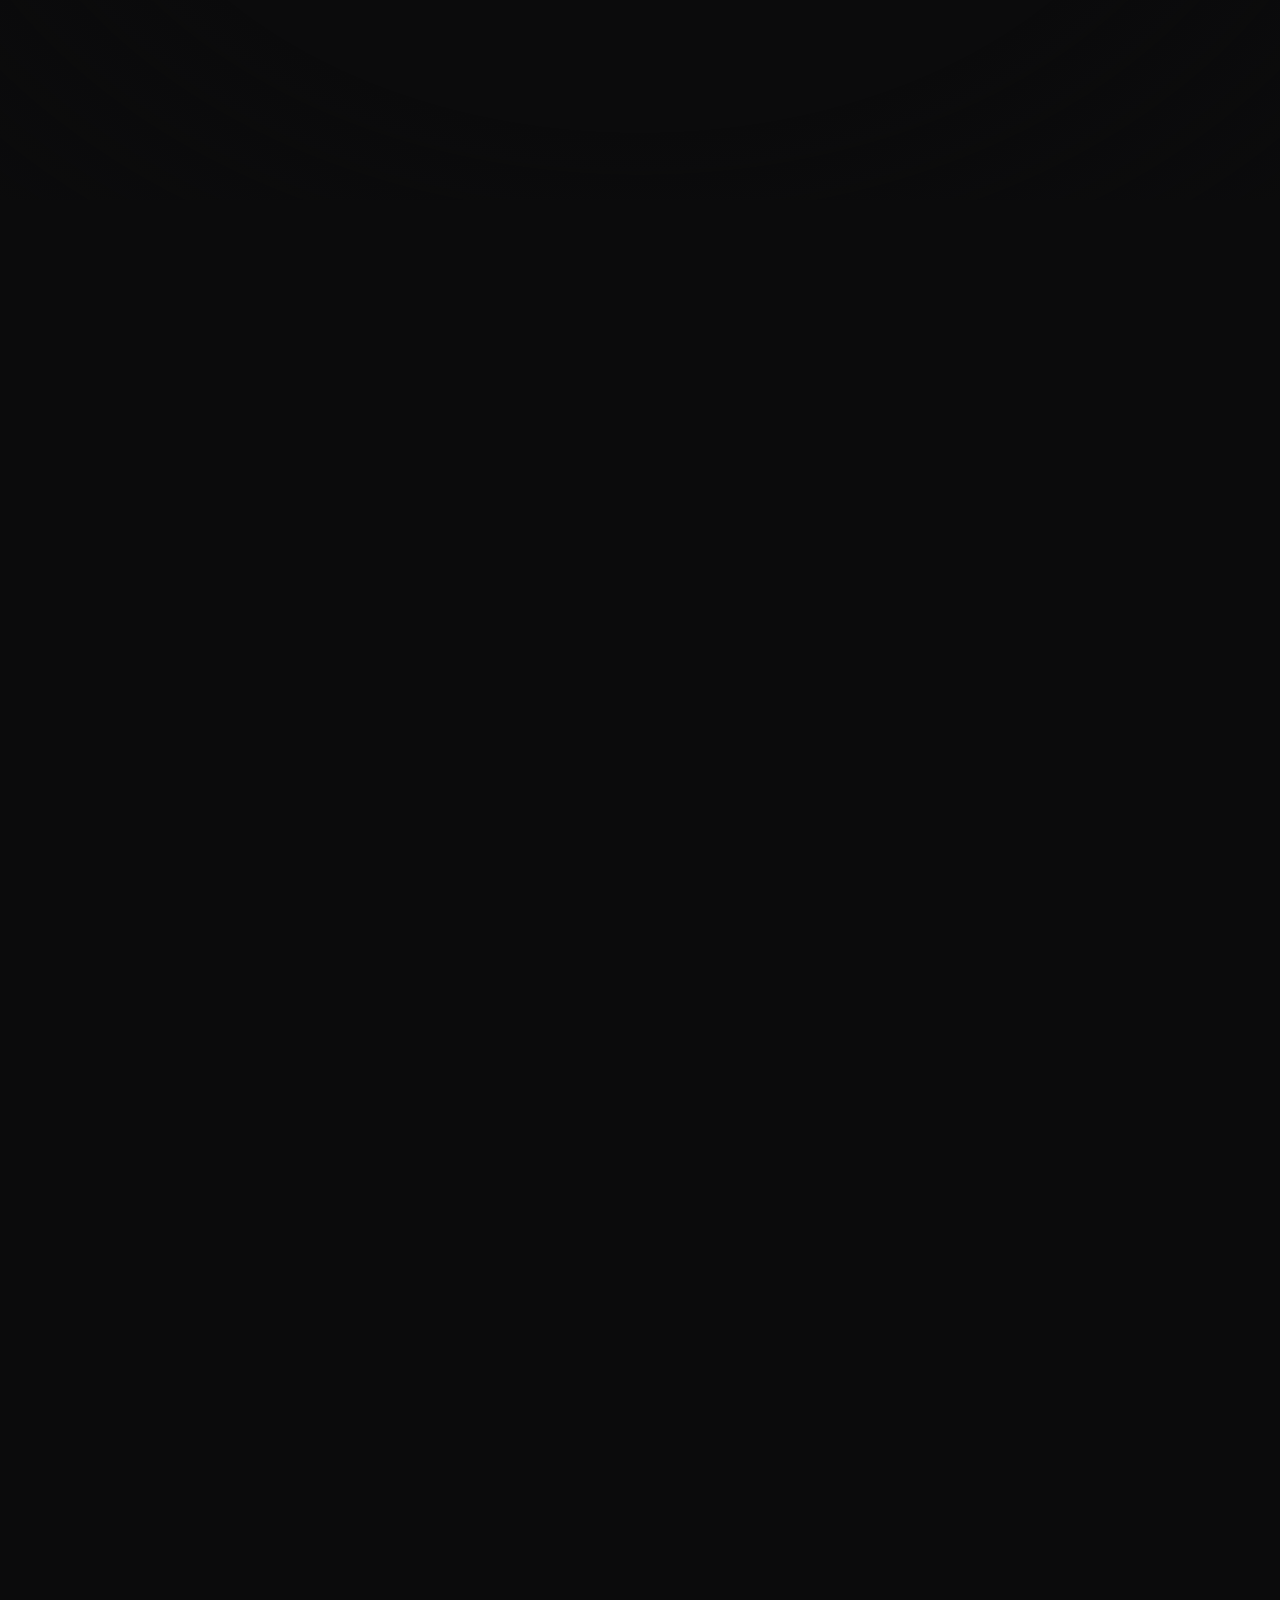
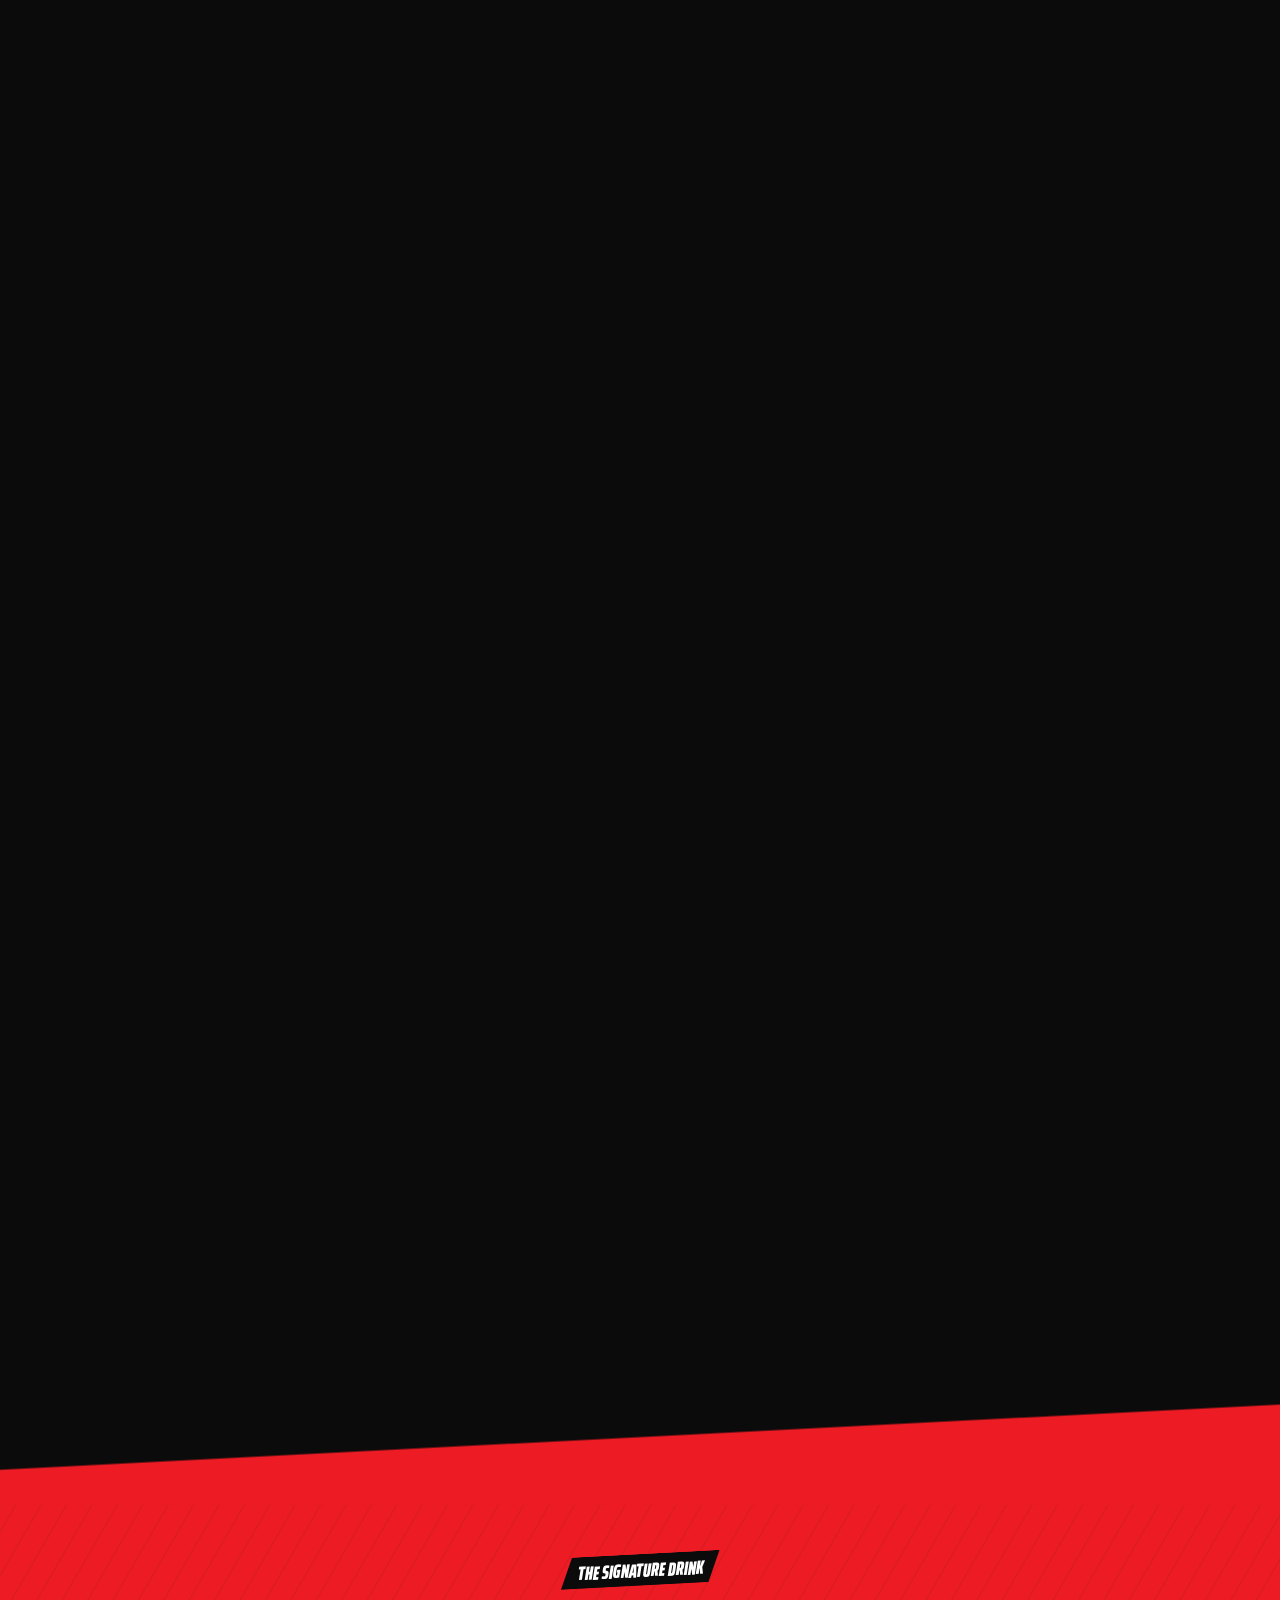
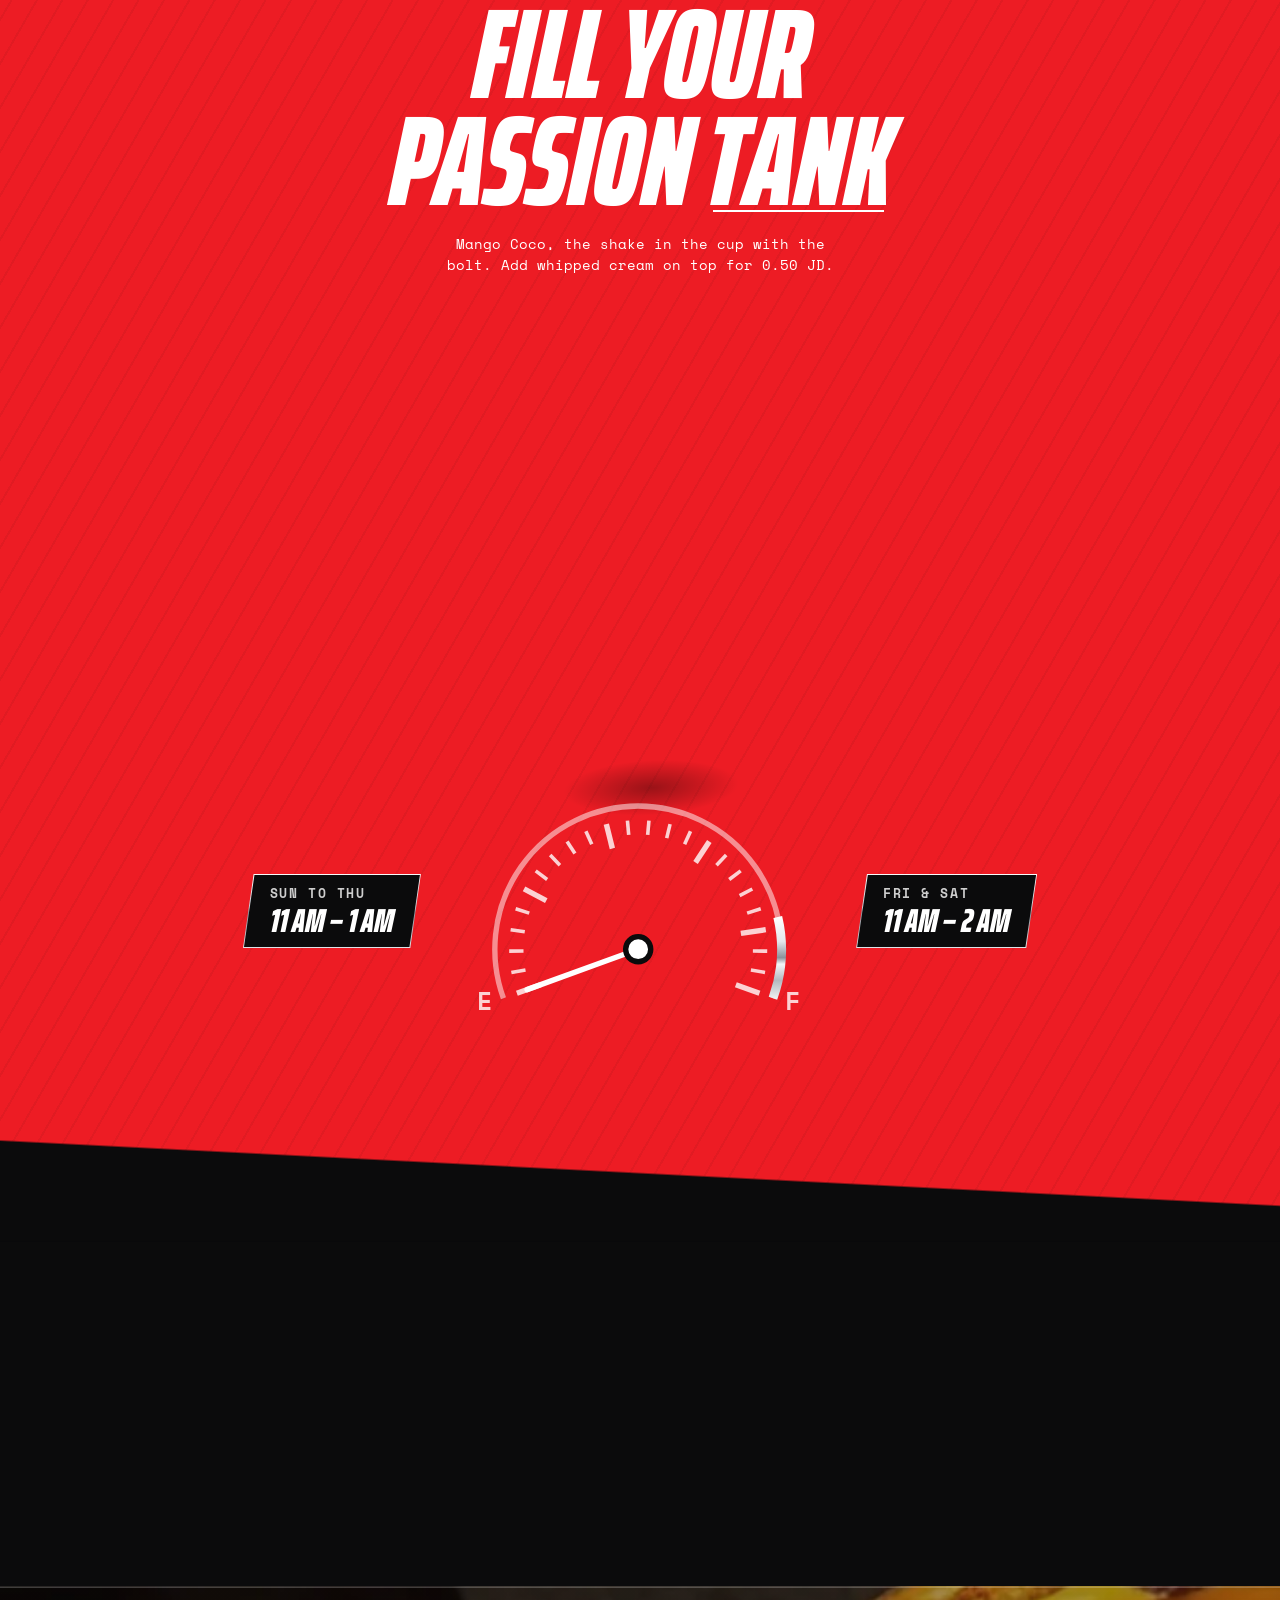
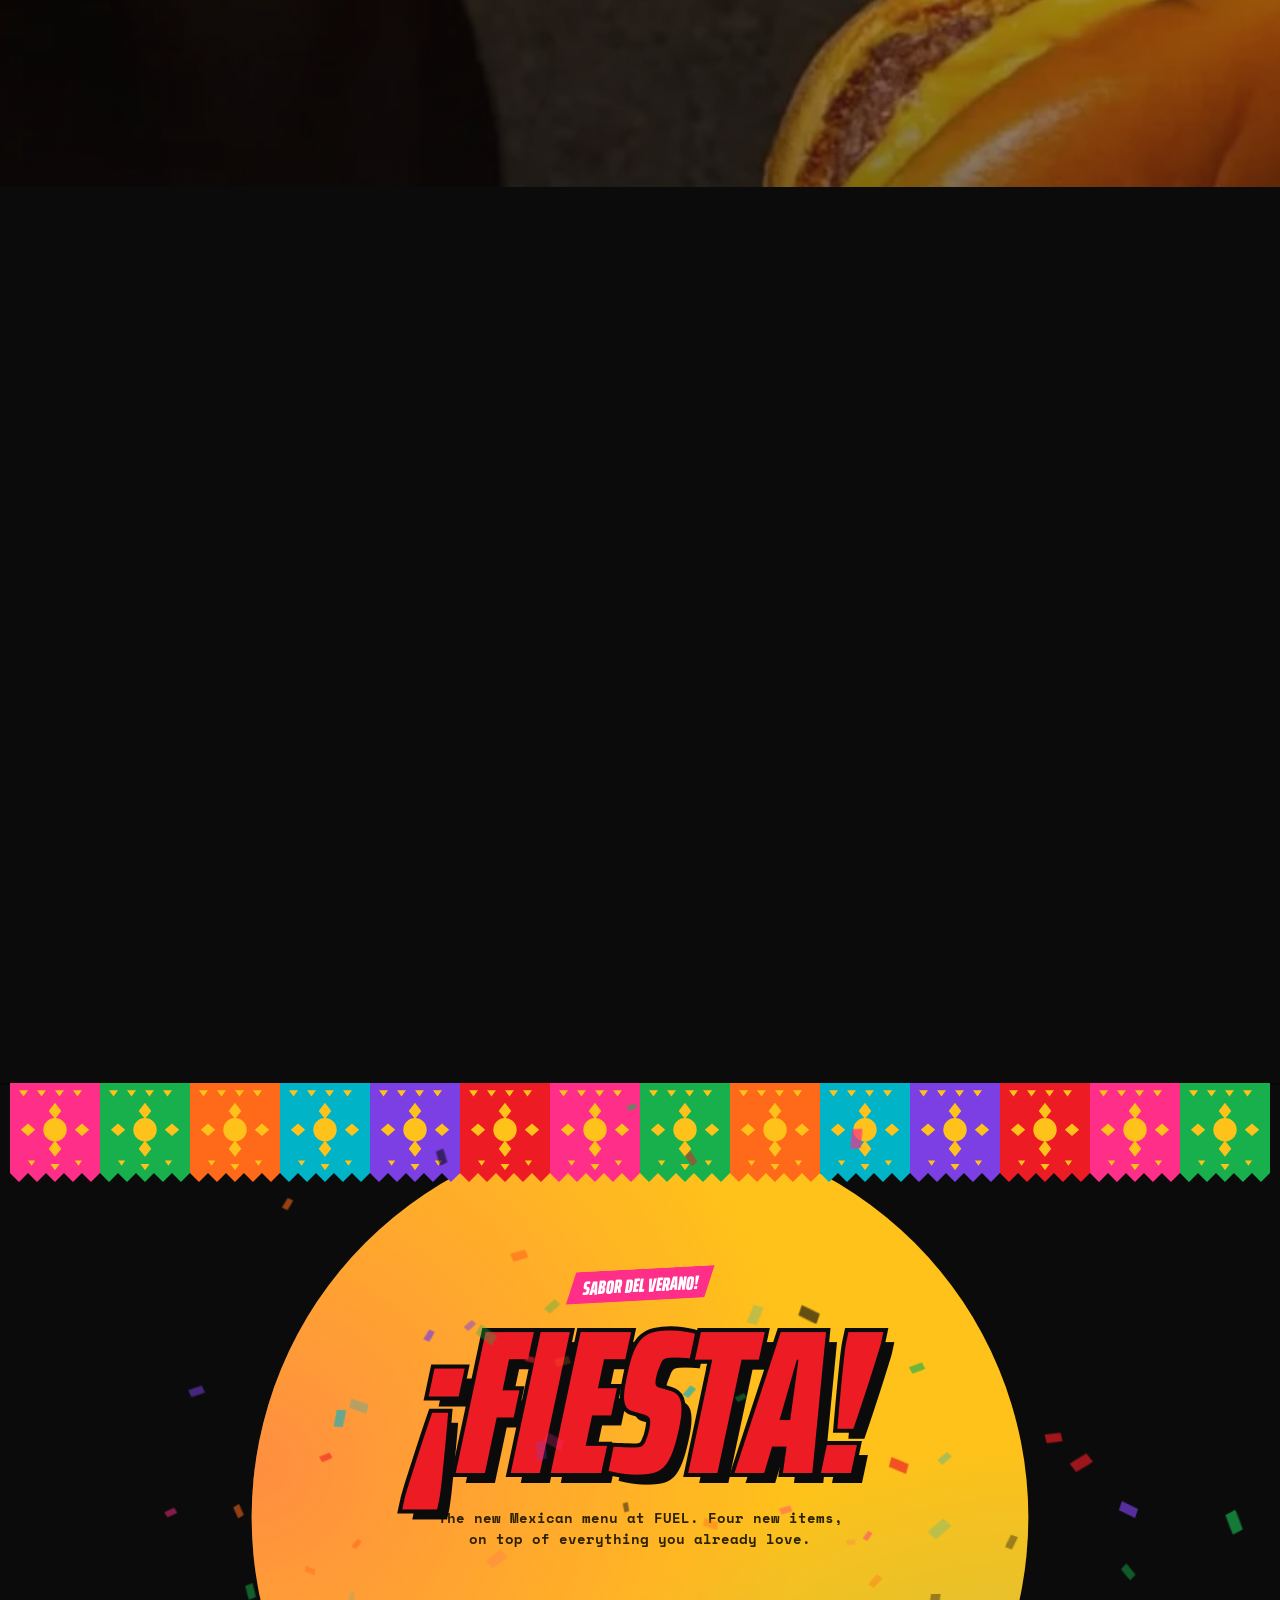
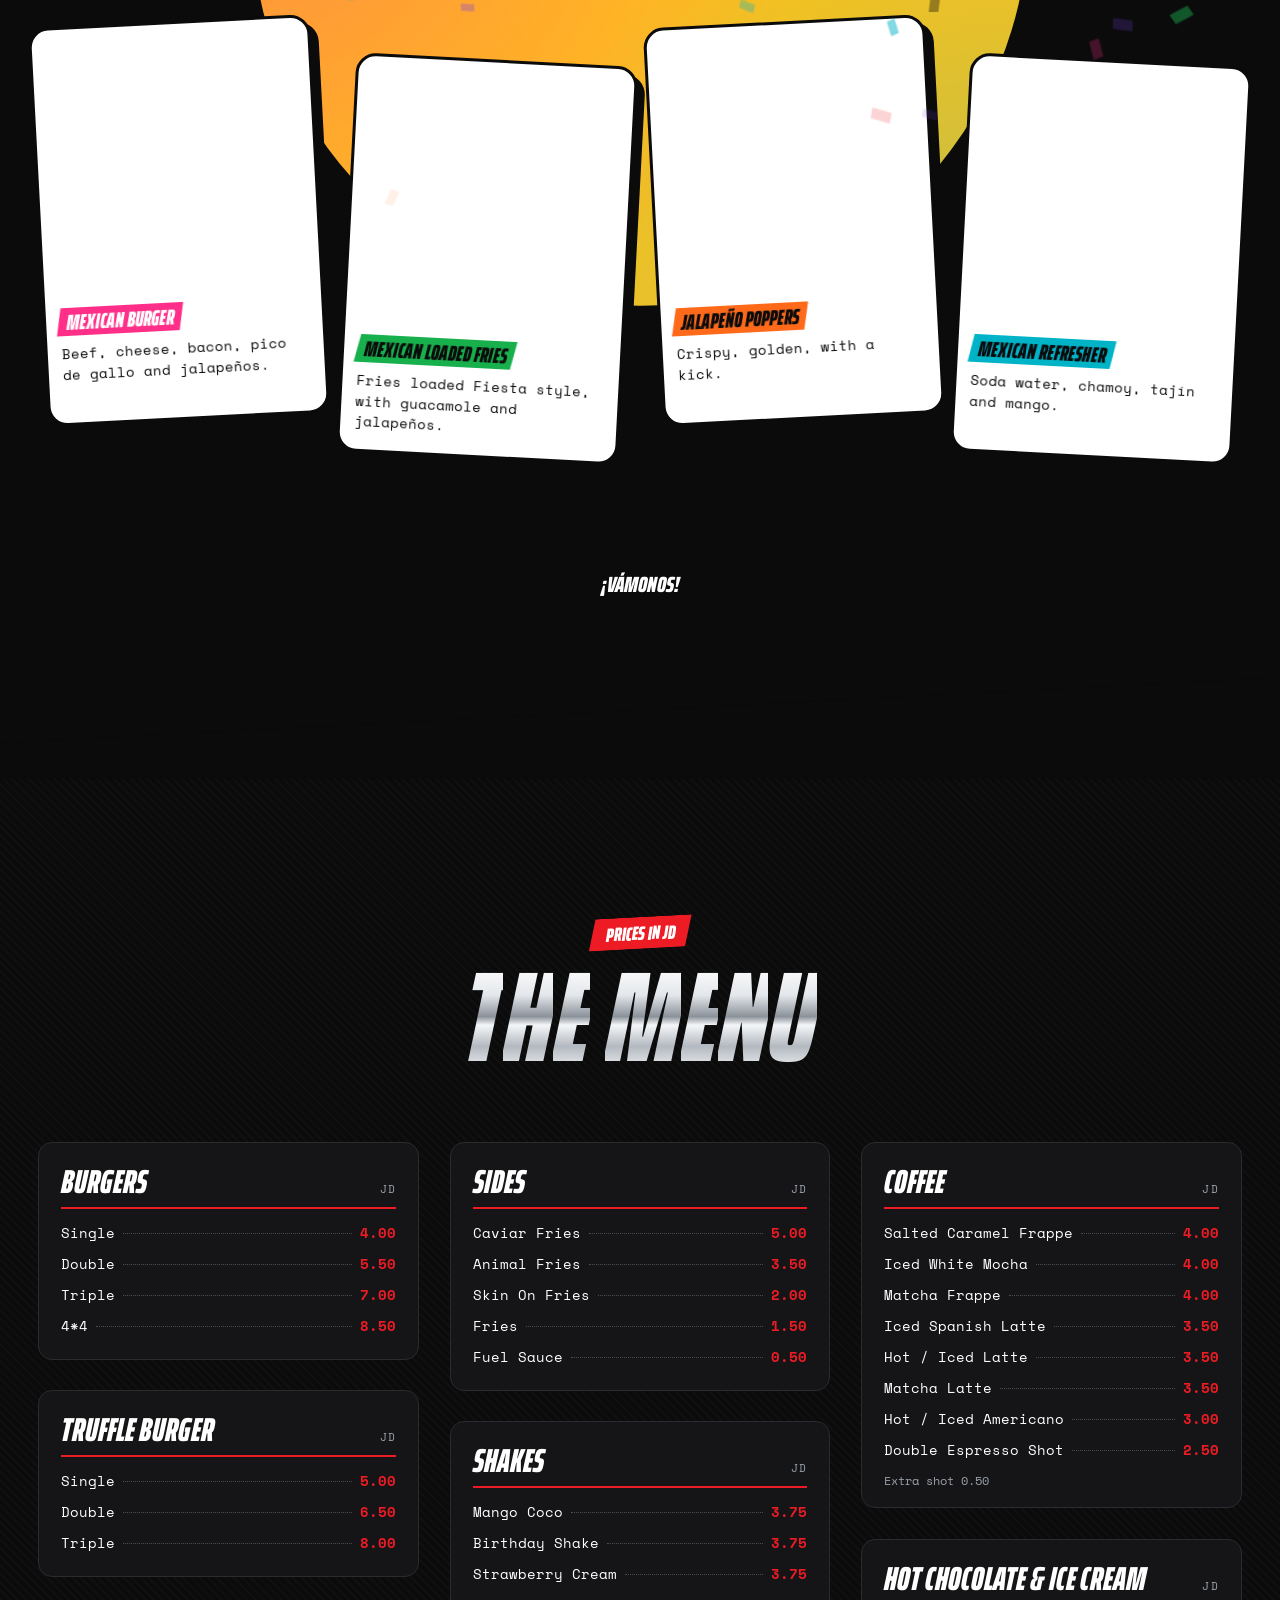
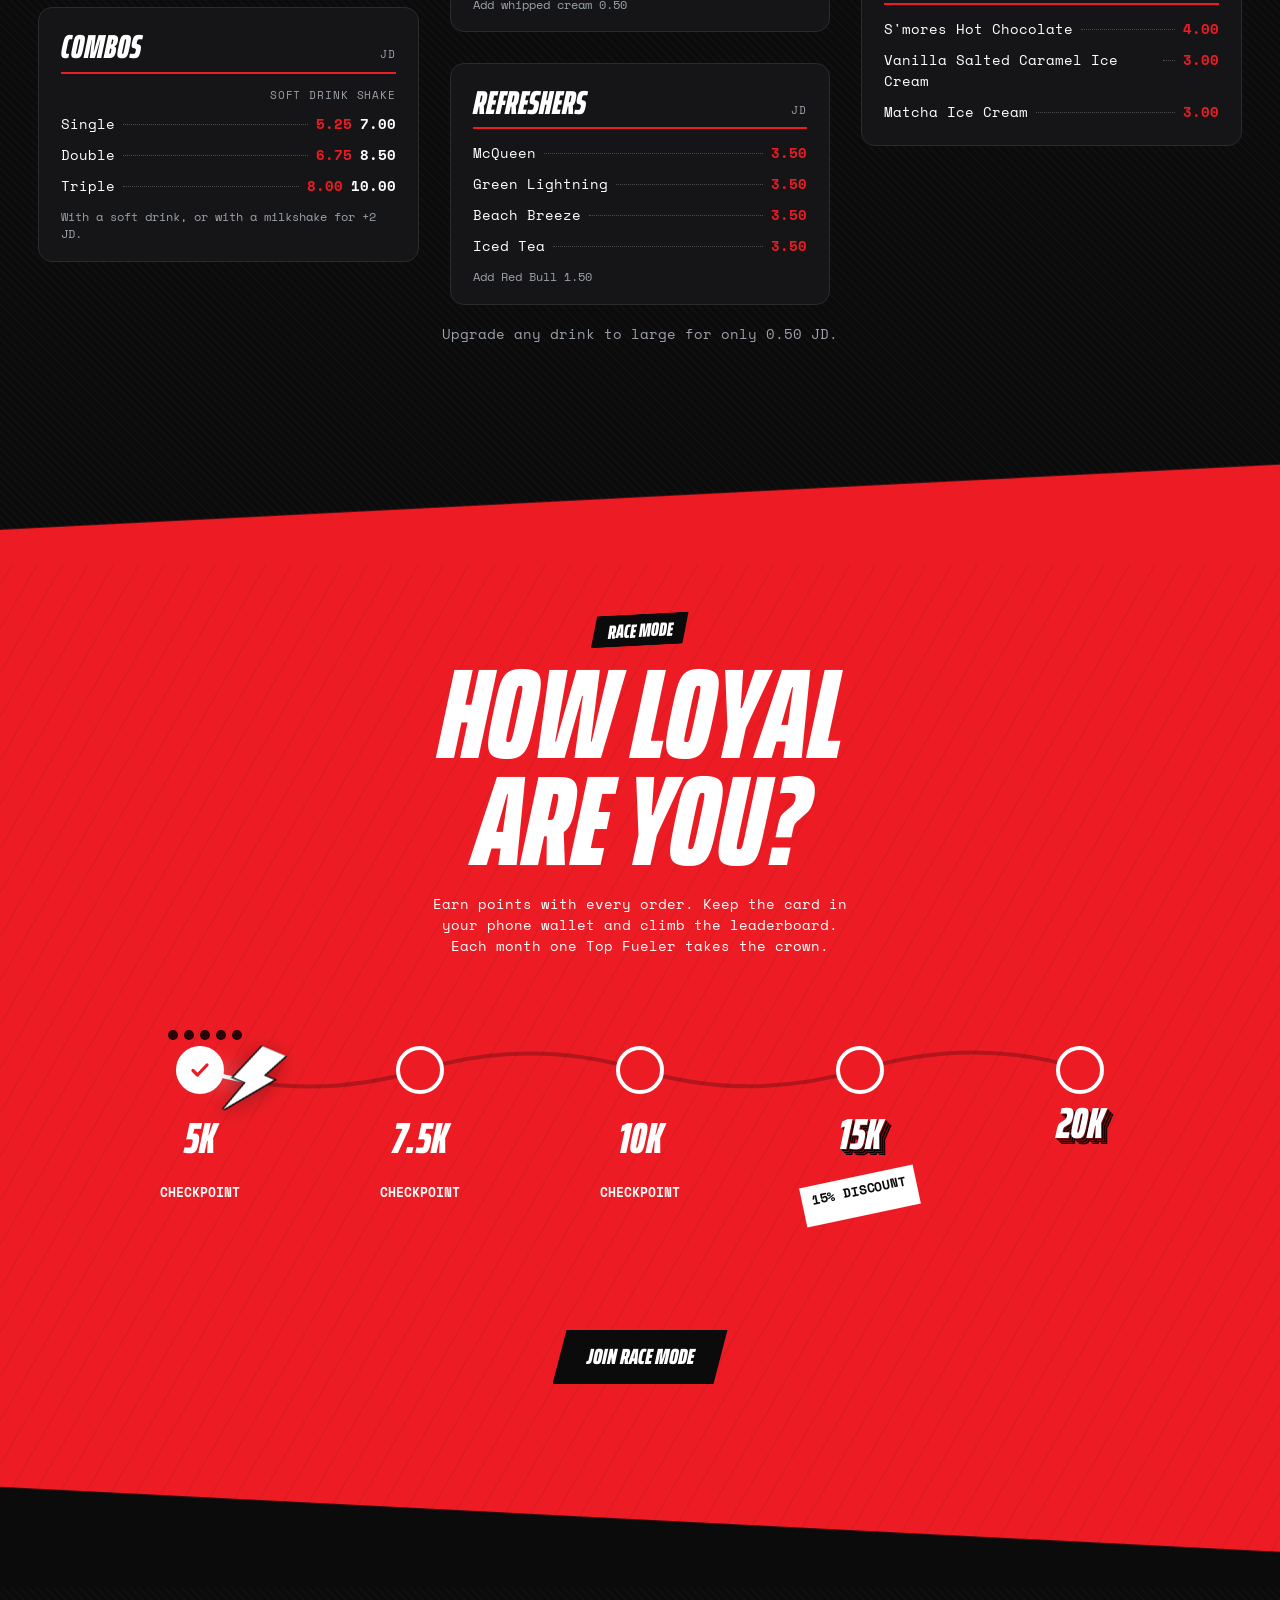
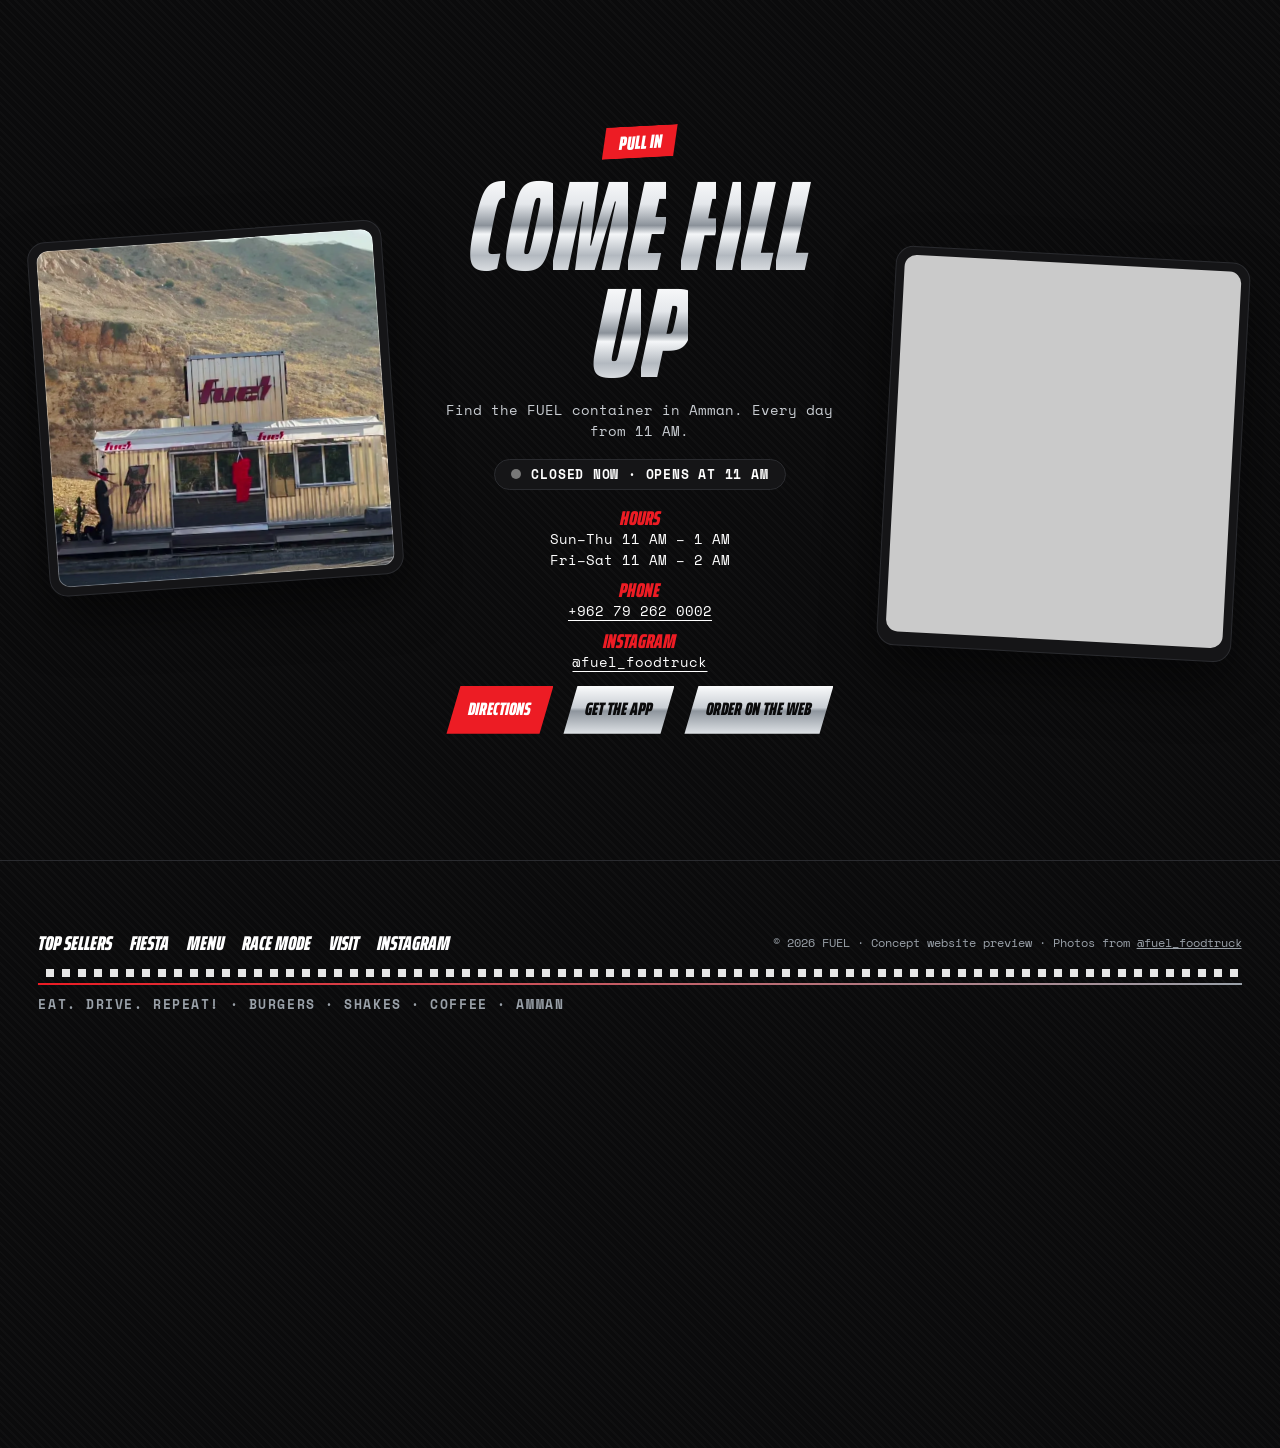
<file: v4/index.html>
<!doctype html>
<html lang="en" dir="ltr">
<head>
  <meta charset="utf-8">
  <meta name="viewport" content="width=device-width, initial-scale=1, viewport-fit=cover">
  <title>FUEL | Your foodie pit stop in Amman</title>
  <meta name="description" content="FUEL is a burger container in Amman. Double Classic, Animal Fries, Mango Coco and the new Fiesta menu. Open daily from 11 AM, till 1 AM (2 AM on Fri and Sat). Order on the FUEL app.">
  <meta name="theme-color" content="#0b0b0c">
  <meta property="og:type" content="website">
  <meta property="og:title" content="FUEL · Your foodie pit stop">
  <meta property="og:description" content="Eat. Drive. Repeat! Burgers, fries, shakes and coffee in Amman.">
  <link rel="icon" href="assets/img/favicon.svg" type="image/svg+xml">
  <link rel="preload" as="image" href="assets/img/container-night.webp" fetchpriority="high">
  <link rel="preconnect" href="https://fonts.googleapis.com">
  <link rel="preconnect" href="https://fonts.gstatic.com" crossorigin>
  <!-- Saira Black Italic is the free stand-in for the logo's font (Pace Extra Bold Slanted, a paid font). -->
  <link href="https://fonts.googleapis.com/css2?family=Saira:ital,wdth,wght@1,62.5..75,900&family=Caveat:wght@700&family=Space+Mono:wght@400;700&family=Cairo:wght@600;800;900&display=swap" rel="stylesheet">
  <link rel="stylesheet" href="assets/css/site.css">
  <script>
    // Pick the language before anything paints, so there is no flash of the wrong one.
    (function () { var l = 'en'; try { l = localStorage.getItem('fuel-lang') || 'en'; } catch (e) {}
      if (l === 'ar') { document.documentElement.lang = 'ar'; document.documentElement.dir = 'rtl'; } })();
    document.documentElement.classList.add('js');
  </script>
  <!-- Facts for Google. Keep in sync with business.json. -->
  <script type="application/ld+json">
  {
    "@context": "https://schema.org",
    "@type": "FastFoodRestaurant",
    "name": "FUEL Food Truck",
    "slogan": "Eat. Drive. Repeat!",
    "telephone": "+962792620002",
    "servesCuisine": ["Burgers", "Mexican"],
    "priceRange": "JD 1.50–10.00",
    "address": { "@type": "PostalAddress", "addressLocality": "Abdoun, Amman", "addressCountry": "JO" },
    "openingHours": ["Su-Th 11:00-01:00", "Fr-Sa 11:00-02:00"],
    "hasMenu": "https://bitesnbags.com/place/fuel-foodtruck",
    "sameAs": ["https://www.instagram.com/fuel_foodtruck/"]
  }
  </script>
</head>
<body>
  <!-- FUEL's logo, traced from their brand pack. Used everywhere with <use href="#logo">. -->
  <svg width="0" height="0" style="position:absolute" aria-hidden="true">
    <symbol id="logo" viewBox="0 0 2740 873"><path fill="currentColor" fill-rule="evenodd" d="M8 868C6 867 4 864 4 862C4 861 9 851 15 840C24 822 36 797 47 772C51 764 66 733 91 681C97 670 104 656 107 649C110 642 118 625 125 611C132 597 140 580 143 573C146 565 153 553 157 544C161 535 166 525 168 520C183 490 204 448 206 445C207 444 208 441 209 440L210 437L208 435L206 433L129 432L51 432L49 429L47 427L47 424C47 422 48 417 50 414C52 411 58 399 64 387C76 364 77 362 82 360L85 359L164 359L243 359L246 357C247 356 250 353 252 349C256 338 275 301 278 295C282 288 292 268 315 223C329 195 343 168 346 162C354 147 360 136 367 122C370 115 374 109 374 108C375 106 384 87 396 65C418 22 421 17 425 15C426 15 522 15 655 15L882 15L885 16C886 17 887 19 888 21L888 25L886 28C886 30 883 33 882 35C879 39 870 56 866 67C863 75 860 79 856 81L854 83L772 83L691 84L689 85C686 87 684 91 676 108C674 113 667 128 660 142C654 155 648 168 647 169C647 170 644 178 640 186C636 193 632 202 630 206C629 209 624 219 620 228C616 237 612 245 612 245C612 246 608 255 602 266C592 286 582 309 576 323C572 333 568 341 564 347C560 352 560 355 563 357L566 359L779 359L992 359L994 360C999 364 999 368 993 378C991 380 988 385 987 388C986 391 982 400 979 408C975 415 970 427 967 433C965 439 961 447 960 450C958 453 956 458 955 461C954 464 950 473 946 480C943 487 938 499 935 506C932 514 926 525 923 532C920 540 913 554 908 565C904 576 896 593 892 602C887 612 880 630 875 640C870 652 863 667 860 675C852 691 846 706 840 720C838 725 834 735 831 742C828 748 823 758 821 764C819 770 815 777 813 780C811 783 809 787 809 789L809 792L812 793L814 794L878 794L942 794L944 792L947 790L950 780C952 776 956 768 958 764C960 759 963 752 965 747C968 742 972 733 975 726C978 720 982 709 984 703C989 690 999 668 1009 644C1014 636 1020 622 1023 615C1026 608 1032 594 1036 586C1039 577 1043 567 1045 563C1047 559 1051 548 1056 538C1066 516 1097 443 1097 442C1097 441 1108 416 1117 400C1122 389 1127 378 1129 374C1132 366 1133 363 1137 361L1140 360L1170 359C1186 359 1254 359 1320 359L1441 359L1443 360C1447 362 1447 370 1442 378C1440 381 1437 386 1436 390C1431 402 1427 412 1425 417C1423 419 1422 423 1422 424C1421 427 1414 441 1409 452C1404 462 1391 491 1388 500C1386 503 1383 511 1380 517C1376 528 1371 537 1364 554C1362 559 1358 567 1357 572C1355 577 1351 585 1348 591C1342 605 1338 614 1331 632C1324 648 1317 663 1311 674C1307 683 1301 697 1296 710C1293 717 1289 725 1288 729C1281 743 1278 751 1275 758C1274 762 1271 770 1268 776C1265 782 1262 790 1261 792C1260 795 1256 804 1252 812C1243 831 1237 843 1236 849C1234 856 1229 864 1226 866L1223 868L906 868C717 868 588 868 587 867C584 865 581 861 579 856C578 853 575 844 572 836C568 829 564 819 563 814C556 794 554 789 548 775C545 767 542 758 540 754C539 751 536 743 533 737C530 731 527 725 527 724C527 722 530 716 533 710C536 703 540 695 541 692C544 686 546 679 555 659C558 654 565 639 571 626C588 590 596 573 596 571C596 571 600 563 604 554C612 536 627 505 629 498C631 494 636 482 646 460C649 454 653 446 654 444C657 440 658 436 655 434L654 433L595 432C563 432 535 433 532 433L528 434L525 437C522 439 519 445 511 465C509 469 503 482 498 494C492 506 485 521 482 528C479 534 474 545 470 552C467 559 463 567 462 570C461 573 459 576 459 577C458 579 456 582 455 585C454 588 449 598 445 607C436 625 426 646 417 664C402 696 399 702 399 703C399 703 390 723 383 738C379 747 375 755 374 758C373 760 371 764 370 767C367 774 359 792 357 796C357 798 339 835 329 856C326 861 323 865 322 866L320 868L165 868L10 869L8 868ZM1642 868L1415 868L1413 866C1408 861 1399 840 1387 806C1385 801 1382 792 1379 786C1376 779 1370 767 1367 760C1364 752 1360 743 1359 740L1356 736L1356 731L1356 726L1361 716C1364 709 1368 701 1369 697C1371 693 1375 684 1378 677C1382 669 1385 662 1385 661C1386 660 1387 656 1389 652C1394 643 1399 630 1401 623C1403 619 1407 611 1410 604C1413 596 1417 588 1419 584C1420 581 1423 573 1426 567C1429 561 1432 553 1433 550C1434 548 1436 543 1438 540C1439 538 1442 533 1443 529C1445 525 1448 517 1451 511C1454 505 1458 496 1460 491C1466 476 1470 467 1474 456C1476 451 1480 442 1482 438C1484 433 1486 427 1487 426C1488 424 1492 415 1503 392C1505 388 1508 381 1510 375C1513 369 1516 363 1518 362L1521 359L1524 359C1554 359 2252 358 2259 358L2269 358L2271 356C2274 352 2276 348 2305 278C2309 267 2314 254 2316 250C2318 247 2321 238 2325 230C2328 223 2332 212 2335 206C2340 193 2349 174 2357 155C2360 148 2365 136 2368 128C2371 121 2375 112 2376 110C2378 106 2382 97 2398 60C2402 50 2407 38 2409 34C2411 31 2414 24 2416 20C2419 11 2422 7 2426 6C2427 5 2494 5 2579 5L2730 5L2733 6C2737 10 2737 16 2730 27C2728 31 2726 35 2726 36C2725 37 2723 43 2720 48C2711 69 2710 72 2708 78C2706 81 2703 89 2700 95C2697 101 2694 109 2693 112C2692 114 2690 120 2688 123C2683 133 2677 147 2677 150C2676 153 2669 169 2665 176C2663 180 2661 185 2660 188C2659 191 2657 194 2657 195C2656 197 2654 201 2653 205C2650 213 2642 232 2641 234C2640 234 2634 248 2628 264C2626 268 2623 277 2620 284C2617 291 2614 300 2612 304C2603 325 2599 335 2592 347C2588 353 2588 355 2591 357L2594 358L2600 358C2618 358 2728 359 2729 360C2730 360 2731 361 2731 363L2732 365L2730 369C2730 370 2727 374 2724 375C2722 377 2712 389 2703 401C2693 413 2682 426 2679 430C2675 435 2669 443 2664 448C2660 454 2649 467 2640 478C2620 502 2592 536 2574 558C2557 580 2542 598 2531 610C2527 615 2517 627 2509 636C2501 645 2491 657 2487 662C2483 667 2473 680 2464 690C2456 701 2444 716 2437 724C2431 733 2417 750 2406 763C2382 791 2362 816 2357 824C2355 827 2349 835 2344 841C2338 847 2332 855 2330 858C2328 861 2324 865 2323 866L2320 868L2308 868C2302 868 2278 868 2254 868L2211 868L2209 867C2204 865 2204 860 2209 850C2213 844 2217 832 2222 820C2225 809 2235 785 2246 760C2257 736 2266 714 2270 702C2272 697 2276 688 2278 684C2282 675 2286 664 2305 619C2317 590 2318 588 2327 564C2333 550 2339 534 2343 528C2350 512 2359 491 2372 458C2379 443 2387 423 2391 415C2395 406 2399 397 2400 394C2401 392 2404 385 2407 380L2411 370L2411 368C2410 366 2409 364 2407 364L2404 363L2346 363L2287 362L2285 364L2282 366L2278 375C2276 380 2271 392 2267 400C2263 409 2257 423 2254 430C2248 445 2237 473 2232 484C2230 487 2225 499 2221 508C2217 518 2212 531 2209 538C2203 550 2190 580 2187 588C2185 594 2182 598 2177 600L2174 601L1953 601L1732 602L1730 603C1728 604 1727 606 1726 608C1724 612 1718 628 1714 636C1712 639 1710 644 1710 646C1709 648 1705 656 1701 664C1697 672 1693 683 1690 688C1688 692 1685 700 1683 704C1681 709 1679 716 1677 720C1675 724 1672 732 1669 738C1667 744 1663 753 1661 758C1658 767 1653 778 1649 784C1647 787 1646 790 1649 792L1651 794L1721 794L1791 794L1793 792C1794 791 1797 785 1799 778C1802 772 1805 764 1807 760C1812 749 1817 737 1819 731C1820 729 1822 725 1823 722C1824 720 1826 714 1828 710C1831 700 1835 695 1839 694C1841 694 1853 694 1866 694L1890 695L1974 694C2019 693 2074 693 2096 693L2136 693L2139 695L2142 696L2143 700L2143 703L2140 708C2138 711 2136 716 2135 719C2132 725 2127 735 2118 756C2110 774 2105 787 2099 801C2087 833 2085 838 2083 840C2082 841 2080 846 2079 851C2076 859 2072 865 2069 867L2067 868L1968 868C1913 869 1767 868 1642 868ZM1906 527C1908 525 1913 516 1915 510C1916 508 1918 503 1920 498C1923 490 1925 484 1934 464C1937 457 1940 448 1942 445L1945 439L1945 436C1944 435 1943 433 1941 433L1938 432L1872 432L1806 433L1803 435L1800 436L1798 441C1797 443 1794 448 1793 452C1791 455 1790 458 1790 459C1790 460 1788 463 1787 467C1785 470 1783 475 1782 478C1781 480 1779 484 1778 487C1777 490 1774 495 1773 498C1773 501 1770 507 1768 511C1762 522 1763 527 1769 528C1770 528 1801 529 1838 529L1905 528L1906 527Z"/><circle cx="2645.0" cy="753.0" r="62" fill="none" stroke="currentColor" stroke-width="16"/><path d="M2623.0 787.0V719.0h26a20 20 0 0 1 0 40h-26M2647.0 759.0l22 28" fill="none" stroke="currentColor" stroke-width="14" stroke-linejoin="round"/></symbol>
    <!-- The bolt from FUEL's cups and boxes -->
    <symbol id="bolt" viewBox="0 0 60 100"><path d="M24 0h34L41 36h15L8 100l14-46H4z"/></symbol>
    <linearGradient id="chromeGrad" x1="0" y1="0" x2="0" y2="1"><stop offset="0" stop-color="#fff"/><stop offset=".3" stop-color="#e4e7eb"/><stop offset=".5" stop-color="#8b929a"/><stop offset=".58" stop-color="#f4f6f8"/><stop offset=".78" stop-color="#b3b9c0"/><stop offset="1" stop-color="#eef0f2"/></linearGradient>
  </svg>

  <a class="skip" href="#main" data-t="skip">Skip to content</a>

  <!-- LOADER: five start lights come on one by one, go out, and the curtains lift -->
  <div class="loader" id="loader" aria-hidden="true">
    <svg class="curtain" viewBox="0 0 100 100" preserveAspectRatio="none"><path class="c3" d="M -1 -1 L 101 -1 L 101 101 Q 50 101 -1 101 Z"/></svg>
    <svg class="curtain" viewBox="0 0 100 100" preserveAspectRatio="none"><path class="c2" d="M -1 -1 L 101 -1 L 101 101 Q 50 101 -1 101 Z"/></svg>
    <svg class="curtain" viewBox="0 0 100 100" preserveAspectRatio="none"><path class="c1" d="M -1 -1 L 101 -1 L 101 101 Q 50 101 -1 101 Z"/></svg>
    <div class="loader-stage" id="loader-stage">
      <div class="loader-logo" id="loader-logo"></div>
      <div class="lights" id="lights">
        <span class="pod"><i></i><i></i></span><span class="pod"><i></i><i></i></span><span class="pod"><i></i><i></i></span><span class="pod"><i></i><i></i></span><span class="pod"><i></i><i></i></span>
      </div>
    </div>
    <p class="loader-text" id="loader-text"></p>
    <div class="loader-bar" id="loader-bar-wrap"><i id="loader-bar"></i></div>
  </div>

  <!-- The thin red line at the very top is how far down the page you are -->
  <i class="lap" id="lap" aria-hidden="true"></i>

  <header class="header" id="header">
    <a class="brand" href="#top" aria-label="FUEL home"><svg><use href="#logo"/></svg></a>
    <div class="header-r">
      <button class="chip chip-line" id="lang" type="button" lang="ar" aria-label="Switch to Arabic" data-t="lang_switch">عربي</button>
      <a class="chip chip-red chip-order" id="chip-order" href="https://bitesnbags.com/place/fuel-foodtruck" data-t="order_short">Order</a>
      <button class="chip chip-chrome" id="menu-open" type="button" aria-expanded="false" aria-controls="overlay"><span data-t="menu_btn">Menu</span><i class="ham"><i></i><i></i><i></i></i></button>
    </div>
  </header>

  <div class="overlay" id="overlay" role="dialog" aria-modal="true" aria-label="Menu" hidden>
    <button class="chip chip-line overlay-close" id="menu-close" type="button" data-t="close_btn">Close</button>
    <nav class="overlay-nav" aria-label="Main">
      <a href="#top" data-t="nav_home">Home</a>
      <a href="#sellers" data-t="nav_top">Top sellers</a>
      <a href="#fiesta" data-t="nav_fiesta">Fiesta</a>
      <a href="#menu" data-t="nav_menu">Menu</a>
      <a href="#race" data-t="nav_race">Race Mode</a>
      <a href="#visit" data-t="nav_visit">Visit</a>
    </nav>
    <i class="chequer overlay-chequer" aria-hidden="true"></i>
  </div>

  <main id="main" tabindex="-1">
    <!-- HERO: the container film at night, chrome headline, the red logo -->
    <section class="hero" id="top" tabindex="-1">
      <div class="hero-media" id="hero-media">
        <!-- Frame 0 of the hero film. The film itself was generated from FUEL's own photo of the container (Instagram). PLACEHOLDER until FUEL sends originals. -->
        <img class="hero-bg" id="hero-bg" src="assets/img/container-night.webp" alt="" width="1080" height="1920" fetchpriority="high">
        <video class="hero-video" id="hero-video" muted playsinline autoplay loop preload="auto" poster="assets/img/container-night.webp" disablepictureinpicture disableremoteplayback aria-hidden="true"></video>
      </div>
      <i class="hero-shade" aria-hidden="true"></i>
      <i class="hero-floor" aria-hidden="true"></i>
      <i class="hero-exit" id="hero-exit" aria-hidden="true"></i>
      <i class="streak" aria-hidden="true"></i>
      <div class="hero-stack">
        <div class="hero-head">
          <h1 class="hero-title chrome split" data-t="hero_title">YOUR FOODIE<br>PIT STOP</h1>
          <p class="tag tag-red hero-st1" data-t="hero_st1">Fill your<br>passion tank</p>
          <p class="tag tag-chrome hero-st2" data-t="hero_st2">Open till<br>2 AM</p>
        </div>
        <svg class="hero-word" id="hero-word" role="img" aria-label="fuel"><use href="#logo"/></svg>
        <div class="hero-copy">
          <p data-t="hero_l">Burgers, loaded fries, shakes and coffee from the FUEL container in Amman.</p>
          <p data-t="hero_r">Open every day from 11 AM. Order on the FUEL app, or pull in.</p>
        </div>
      </div>
      <div class="hero-cue" id="hero-cue" aria-hidden="true"><svg viewBox="0 0 60 100"><path d="M24 0h34L41 36h15L8 100l14-46H4z"/></svg><span data-t="scroll_cue">Scroll</span></div>
    </section>

    <!-- TOP SELLERS: one pinned stage; the four cut-outs fly down the night road one by one -->
    <section class="fly" id="sellers" tabindex="-1">
      <div class="fly-stage" id="fly-stage">
        <div class="road-wrap" aria-hidden="true"><div class="road"><div class="road-strip" id="road-strip"></div></div><i class="road-fade"></i></div>
        <i class="glow" id="glow" aria-hidden="true"></i>
        <i class="dim" id="dim" aria-hidden="true"></i>
        <i class="streak" aria-hidden="true"></i>
        <div class="fly-heading" id="fly-heading">
          <p class="script" data-t="top_tag">decided by you</p>
          <h2 class="big chrome split" data-t="top_title">THE TOP<br>SELLERS</h2>
        </div>
        <div class="fly-names" id="fly-names" aria-hidden="true"></div>
        <svg class="neon neon-draw" id="neon-draw" viewBox="0 0 60 100" aria-hidden="true"><path id="neon-path" d="M24 0h34L41 36h15L8 100l14-46H4z"/></svg>
        <svg class="neon neon-glow" id="neon-glow" viewBox="0 0 60 100" aria-hidden="true"><path d="M24 0h34L41 36h15L8 100l14-46H4z"/></svg>
        <div class="fly-items" id="fly-items" aria-hidden="true"></div>
        <div class="hud" id="hud" aria-hidden="true">
          <i class="br br-tl"></i><i class="br br-tr"></i><i class="br br-bl"></i><i class="br br-br"></i>
          <p class="hud-marker" data-t="fly_marker">02 / Top sellers</p>
          <div class="hud-labels" id="hud-labels"></div>
          <p class="tag tag-red hud-tag" id="hud-tag" data-t="sig">Signature drink</p>
          <div class="rail" id="rail"><i></i><i></i><i></i><i></i></div>
        </div>
        <div class="streaks" id="streaks" aria-hidden="true"></div>
        <i class="vignette" aria-hidden="true"></i>
        <div class="fly-lineup" id="fly-lineup">
          <p class="script lineup-script" data-t="top_tag">decided by you</p>
          <p class="fly-lineup-h chrome" data-t="lineup_h">The top sellers</p>
          <ol class="fly-list" id="fly-list">
            <li><span class="slot">
              <!-- PLACEHOLDER image: cut from FUEL's Instagram -->
              <img src="assets/img/cut/double-classic.webp" alt="Double Classic burger with fries in a red FUEL box" width="827" height="761" loading="lazy" decoding="async"></span>
              <b data-t="t_classic">Double Classic</b><em dir="ltr">5.50 <small data-t="jd">JD</small></em></li>
            <li><span class="slot">
              <!-- PLACEHOLDER image: cut from FUEL's Instagram -->
              <img src="assets/img/cut/animal-fries.webp" alt="Animal Fries in a red FUEL box" width="646" height="723" loading="lazy" decoding="async"></span>
              <b data-t="t_fries">Animal Fries</b><em dir="ltr">3.50 <small data-t="jd">JD</small></em></li>
            <li><span class="slot">
              <!-- PLACEHOLDER image: cut from FUEL's Instagram -->
              <img src="assets/img/cut/mango-coco.webp" alt="Mango Coco shake in a FUEL cup" width="568" height="900" loading="lazy" decoding="async"></span>
              <b data-t="t_mango">Mango Coco</b><em dir="ltr">3.75 <small data-t="jd">JD</small></em></li>
            <li><span class="slot">
              <!-- PLACEHOLDER image: cut from FUEL's Instagram -->
              <img src="assets/img/cut/double-truffle.webp" alt="Double Truffle burger in FUEL wrap" width="586" height="422" loading="lazy" decoding="async"></span>
              <b data-t="t_truffle">Double Truffle</b><em dir="ltr">6.50 <small data-t="jd">JD</small></em></li>
          </ol>
          <p class="lead" data-t="top_copy">Four orders that keep the grill busy. Your favourites, ranked by you.</p>
          <a class="btn" href="https://bitesnbags.com/place/fuel-foodtruck" data-t="order">Order now</a>
        </div>
      </div>
    </section>

    <!-- PASSION TANK (red): the cup fills as you scroll, the fuel gauge swings to F -->
    <section class="tank" id="tank" tabindex="-1">
      <svg class="edge edge-top" viewBox="0 0 100 20" preserveAspectRatio="none" aria-hidden="true"><path d="M0 20.5 L0 14 L100 2 L100 20.5 Z"/></svg>
      <div class="chapter-in">
        <p class="tag tag-black pop" data-t="tank_tag">The signature drink</p>
        <h2 class="big white split tank-title" data-t="tank_title">FILL YOUR<br>PASSION TANK</h2>
        <p class="lead reveal" data-t="tank_copy">Mango Coco, the shake in the cup with the bolt. Add whipped cream on top for 0.50 JD.</p>
        <div class="tank-stage" id="tank-stage">
          <div class="tank-cup">
            <div class="tank-fill" id="tank-fill">
              <!-- PLACEHOLDER image: cut from FUEL's Instagram -->
              <img src="assets/img/cut/mango-coco.webp" alt="Mango Coco, FUEL's signature drink" width="568" height="900" loading="lazy" decoding="async">
            </div>
            <i class="tank-shadow" aria-hidden="true"></i>
          </div>
          <div class="gauge-row">
            <div class="plate plate-s"><i><small data-t="tank_l1">Sun to Thu</small><b data-t="tank_l2">11 AM – 1 AM</b></i></div>
            <div class="gauge" id="gauge" aria-hidden="true"><svg viewBox="0 0 200 140"><g class="mirror"><path class="arc" d="M24.8 127.4A80 80 0 1 1 175.2 127.4"/><path class="arc-f" d="M177.9 82.0A80 80 0 0 1 175.2 127.4"/><line class="tick long" x1="32.3" y1="124.6" x2="45.5" y2="119.8"/><line class="tick" x1="29.2" y1="113.0" x2="37.1" y2="111.6"/><line class="tick" x1="28.0" y1="101.1" x2="36.0" y2="101.0"/><line class="tick" x1="28.8" y1="89.1" x2="36.7" y2="90.3"/><line class="tick" x1="31.6" y1="77.4" x2="39.2" y2="79.9"/><line class="tick long" x1="36.3" y1="66.4" x2="48.7" y2="72.9"/><line class="tick" x1="42.8" y1="56.3" x2="49.2" y2="61.1"/><line class="tick" x1="50.9" y1="47.4" x2="56.3" y2="53.2"/><line class="tick" x1="60.3" y1="39.9" x2="64.7" y2="46.6"/><line class="tick" x1="70.8" y1="34.2" x2="74.1" y2="41.5"/><line class="tick long" x1="82.2" y1="30.2" x2="85.6" y2="43.8"/><line class="tick" x1="94.0" y1="28.3" x2="94.7" y2="36.2"/><line class="tick" x1="106.0" y1="28.3" x2="105.3" y2="36.2"/><line class="tick" x1="117.8" y1="30.2" x2="115.9" y2="38.0"/><line class="tick" x1="129.2" y1="34.2" x2="125.9" y2="41.5"/><line class="tick long" x1="139.7" y1="39.9" x2="132.0" y2="51.6"/><line class="tick" x1="149.1" y1="47.4" x2="143.7" y2="53.2"/><line class="tick" x1="157.2" y1="56.3" x2="150.8" y2="61.1"/><line class="tick" x1="163.7" y1="66.4" x2="156.6" y2="70.1"/><line class="tick" x1="168.4" y1="77.4" x2="160.8" y2="79.9"/><line class="tick long" x1="171.2" y1="89.1" x2="157.3" y2="91.2"/><line class="tick" x1="172.0" y1="101.1" x2="164.0" y2="101.0"/><line class="tick" x1="170.8" y1="113.0" x2="162.9" y2="111.6"/><line class="tick long" x1="167.7" y1="124.6" x2="154.5" y2="119.8"/><line class="needle" id="needle" x1="100" y1="100" x2="100" y2="34"/><circle class="pivot" cx="100" cy="100" r="7"/></g><text x="14" y="134" text-anchor="middle">E</text><text x="186" y="134" text-anchor="middle">F</text></svg></div>
            <div class="plate plate-e"><i><small data-t="tank_r1">Fri &amp; Sat</small><b data-t="tank_r2">11 AM – 2 AM</b></i></div>
          </div>
        </div>
      </div>
    </section>

    <!-- FULL-BLEED: the classics behind a letterbox that opens; Eat. Drive. Repeat! stamps in -->
    <section class="full" id="full" tabindex="-1">
      <svg class="edge edge-top" viewBox="0 0 100 20" preserveAspectRatio="none" aria-hidden="true"><path d="M0 20.5 L0 2 L100 14 L100 20.5 Z"/></svg>
      <div class="full-media" id="full-media">
        <!-- PLACEHOLDER image: cut from FUEL's Instagram -->
        <img id="full-img" src="assets/img/food/classics.webp" alt="Five FUEL classic burgers held up together" width="935" height="1000" loading="lazy" decoding="async">
        <i class="full-shade" aria-hidden="true"></i>
        <h2 class="full-title chrome" id="full-title" data-words="full_title">EAT. DRIVE. REPEAT!</h2>
        <i class="full-rule" id="full-rule" aria-hidden="true"></i>
        <i class="full-rule-t" id="full-rule-t" aria-hidden="true"></i>
        <i class="full-rule-b" id="full-rule-b" aria-hidden="true"></i>
      </div>
    </section>

    <!-- FIESTA: the page bursts into colour for the Mexican menu -->
    <section class="fiesta" id="fiesta" tabindex="-1">
      <div class="fiesta-bg" id="fiesta-bg" aria-hidden="true"></div>
      <div class="picado" id="picado" aria-hidden="true"><i class="picado-line" id="picado-line"></i><div class="flag"><svg viewBox="0 0 100 112"><path fill="#ff2e88" d="M0 0H100V100L90 110 80 100 70 110 60 100 50 110 40 100 30 110 20 100 10 110 0 100Z"/><g fill="#ffc21a"><circle cx="50" cy="52" r="13"/><path d="M50 22l7 9-7 9-7-9zM50 64l7 9-7 9-7-9zM20 45l8 7-8 7-8-7zM80 45l8 7-8 7-8-7z"/><path d="M10 8h10l-5 7zM30 8h10l-5 7zM50 8h10l-5 7zM70 8h10l-5 7zM20 86h8l-4 6zM45 90h10l-5 7zM72 86h8l-4 6z"/></g></svg></div><div class="flag"><svg viewBox="0 0 100 112"><path fill="#18b04c" d="M0 0H100V100L90 110 80 100 70 110 60 100 50 110 40 100 30 110 20 100 10 110 0 100Z"/><g fill="#ffc21a"><circle cx="50" cy="52" r="13"/><path d="M50 22l7 9-7 9-7-9zM50 64l7 9-7 9-7-9zM20 45l8 7-8 7-8-7zM80 45l8 7-8 7-8-7z"/><path d="M10 8h10l-5 7zM30 8h10l-5 7zM50 8h10l-5 7zM70 8h10l-5 7zM20 86h8l-4 6zM45 90h10l-5 7zM72 86h8l-4 6z"/></g></svg></div><div class="flag"><svg viewBox="0 0 100 112"><path fill="#ff6a1a" d="M0 0H100V100L90 110 80 100 70 110 60 100 50 110 40 100 30 110 20 100 10 110 0 100Z"/><g fill="#ffc21a"><circle cx="50" cy="52" r="13"/><path d="M50 22l7 9-7 9-7-9zM50 64l7 9-7 9-7-9zM20 45l8 7-8 7-8-7zM80 45l8 7-8 7-8-7z"/><path d="M10 8h10l-5 7zM30 8h10l-5 7zM50 8h10l-5 7zM70 8h10l-5 7zM20 86h8l-4 6zM45 90h10l-5 7zM72 86h8l-4 6z"/></g></svg></div><div class="flag"><svg viewBox="0 0 100 112"><path fill="#00b3c7" d="M0 0H100V100L90 110 80 100 70 110 60 100 50 110 40 100 30 110 20 100 10 110 0 100Z"/><g fill="#ffc21a"><circle cx="50" cy="52" r="13"/><path d="M50 22l7 9-7 9-7-9zM50 64l7 9-7 9-7-9zM20 45l8 7-8 7-8-7zM80 45l8 7-8 7-8-7z"/><path d="M10 8h10l-5 7zM30 8h10l-5 7zM50 8h10l-5 7zM70 8h10l-5 7zM20 86h8l-4 6zM45 90h10l-5 7zM72 86h8l-4 6z"/></g></svg></div><div class="flag"><svg viewBox="0 0 100 112"><path fill="#7b3fe4" d="M0 0H100V100L90 110 80 100 70 110 60 100 50 110 40 100 30 110 20 100 10 110 0 100Z"/><g fill="#ffc21a"><circle cx="50" cy="52" r="13"/><path d="M50 22l7 9-7 9-7-9zM50 64l7 9-7 9-7-9zM20 45l8 7-8 7-8-7zM80 45l8 7-8 7-8-7z"/><path d="M10 8h10l-5 7zM30 8h10l-5 7zM50 8h10l-5 7zM70 8h10l-5 7zM20 86h8l-4 6zM45 90h10l-5 7zM72 86h8l-4 6z"/></g></svg></div><div class="flag"><svg viewBox="0 0 100 112"><path fill="#ed1c24" d="M0 0H100V100L90 110 80 100 70 110 60 100 50 110 40 100 30 110 20 100 10 110 0 100Z"/><g fill="#ffc21a"><circle cx="50" cy="52" r="13"/><path d="M50 22l7 9-7 9-7-9zM50 64l7 9-7 9-7-9zM20 45l8 7-8 7-8-7zM80 45l8 7-8 7-8-7z"/><path d="M10 8h10l-5 7zM30 8h10l-5 7zM50 8h10l-5 7zM70 8h10l-5 7zM20 86h8l-4 6zM45 90h10l-5 7zM72 86h8l-4 6z"/></g></svg></div><div class="flag"><svg viewBox="0 0 100 112"><path fill="#ff2e88" d="M0 0H100V100L90 110 80 100 70 110 60 100 50 110 40 100 30 110 20 100 10 110 0 100Z"/><g fill="#ffc21a"><circle cx="50" cy="52" r="13"/><path d="M50 22l7 9-7 9-7-9zM50 64l7 9-7 9-7-9zM20 45l8 7-8 7-8-7zM80 45l8 7-8 7-8-7z"/><path d="M10 8h10l-5 7zM30 8h10l-5 7zM50 8h10l-5 7zM70 8h10l-5 7zM20 86h8l-4 6zM45 90h10l-5 7zM72 86h8l-4 6z"/></g></svg></div><div class="flag"><svg viewBox="0 0 100 112"><path fill="#18b04c" d="M0 0H100V100L90 110 80 100 70 110 60 100 50 110 40 100 30 110 20 100 10 110 0 100Z"/><g fill="#ffc21a"><circle cx="50" cy="52" r="13"/><path d="M50 22l7 9-7 9-7-9zM50 64l7 9-7 9-7-9zM20 45l8 7-8 7-8-7zM80 45l8 7-8 7-8-7z"/><path d="M10 8h10l-5 7zM30 8h10l-5 7zM50 8h10l-5 7zM70 8h10l-5 7zM20 86h8l-4 6zM45 90h10l-5 7zM72 86h8l-4 6z"/></g></svg></div><div class="flag"><svg viewBox="0 0 100 112"><path fill="#ff6a1a" d="M0 0H100V100L90 110 80 100 70 110 60 100 50 110 40 100 30 110 20 100 10 110 0 100Z"/><g fill="#ffc21a"><circle cx="50" cy="52" r="13"/><path d="M50 22l7 9-7 9-7-9zM50 64l7 9-7 9-7-9zM20 45l8 7-8 7-8-7zM80 45l8 7-8 7-8-7z"/><path d="M10 8h10l-5 7zM30 8h10l-5 7zM50 8h10l-5 7zM70 8h10l-5 7zM20 86h8l-4 6zM45 90h10l-5 7zM72 86h8l-4 6z"/></g></svg></div><div class="flag"><svg viewBox="0 0 100 112"><path fill="#00b3c7" d="M0 0H100V100L90 110 80 100 70 110 60 100 50 110 40 100 30 110 20 100 10 110 0 100Z"/><g fill="#ffc21a"><circle cx="50" cy="52" r="13"/><path d="M50 22l7 9-7 9-7-9zM50 64l7 9-7 9-7-9zM20 45l8 7-8 7-8-7zM80 45l8 7-8 7-8-7z"/><path d="M10 8h10l-5 7zM30 8h10l-5 7zM50 8h10l-5 7zM70 8h10l-5 7zM20 86h8l-4 6zM45 90h10l-5 7zM72 86h8l-4 6z"/></g></svg></div><div class="flag"><svg viewBox="0 0 100 112"><path fill="#7b3fe4" d="M0 0H100V100L90 110 80 100 70 110 60 100 50 110 40 100 30 110 20 100 10 110 0 100Z"/><g fill="#ffc21a"><circle cx="50" cy="52" r="13"/><path d="M50 22l7 9-7 9-7-9zM50 64l7 9-7 9-7-9zM20 45l8 7-8 7-8-7zM80 45l8 7-8 7-8-7z"/><path d="M10 8h10l-5 7zM30 8h10l-5 7zM50 8h10l-5 7zM70 8h10l-5 7zM20 86h8l-4 6zM45 90h10l-5 7zM72 86h8l-4 6z"/></g></svg></div><div class="flag"><svg viewBox="0 0 100 112"><path fill="#ed1c24" d="M0 0H100V100L90 110 80 100 70 110 60 100 50 110 40 100 30 110 20 100 10 110 0 100Z"/><g fill="#ffc21a"><circle cx="50" cy="52" r="13"/><path d="M50 22l7 9-7 9-7-9zM50 64l7 9-7 9-7-9zM20 45l8 7-8 7-8-7zM80 45l8 7-8 7-8-7z"/><path d="M10 8h10l-5 7zM30 8h10l-5 7zM50 8h10l-5 7zM70 8h10l-5 7zM20 86h8l-4 6zM45 90h10l-5 7zM72 86h8l-4 6z"/></g></svg></div><div class="flag"><svg viewBox="0 0 100 112"><path fill="#ff2e88" d="M0 0H100V100L90 110 80 100 70 110 60 100 50 110 40 100 30 110 20 100 10 110 0 100Z"/><g fill="#ffc21a"><circle cx="50" cy="52" r="13"/><path d="M50 22l7 9-7 9-7-9zM50 64l7 9-7 9-7-9zM20 45l8 7-8 7-8-7zM80 45l8 7-8 7-8-7z"/><path d="M10 8h10l-5 7zM30 8h10l-5 7zM50 8h10l-5 7zM70 8h10l-5 7zM20 86h8l-4 6zM45 90h10l-5 7zM72 86h8l-4 6z"/></g></svg></div><div class="flag"><svg viewBox="0 0 100 112"><path fill="#18b04c" d="M0 0H100V100L90 110 80 100 70 110 60 100 50 110 40 100 30 110 20 100 10 110 0 100Z"/><g fill="#ffc21a"><circle cx="50" cy="52" r="13"/><path d="M50 22l7 9-7 9-7-9zM50 64l7 9-7 9-7-9zM20 45l8 7-8 7-8-7zM80 45l8 7-8 7-8-7z"/><path d="M10 8h10l-5 7zM30 8h10l-5 7zM50 8h10l-5 7zM70 8h10l-5 7zM20 86h8l-4 6zM45 90h10l-5 7zM72 86h8l-4 6z"/></g></svg></div></div>
      <div class="fiesta-in chapter-in">
        <p class="tag tag-pink pop" dir="ltr" data-t="fi_tag">Sabor del Verano!</p>
        <div class="fi-title-wrap">
          <svg class="fi-ring" id="fi-ring" viewBox="0 0 1080 1080" aria-hidden="true"><circle cx="540" cy="540" r="534" fill="none" stroke="#fff" stroke-width="6"/></svg>
          <h2 class="fiesta-title" id="fiesta-title" dir="ltr" data-t="fi_title">¡FIESTA!</h2>
        </div>
        <p class="lead reveal" data-t="fi_copy">The new Mexican menu at FUEL. Four new items, on top of everything you already love.</p>
        <ul class="fi-cards" id="fi-cards">
          <li class="fi-card c-pink">
            <!-- PLACEHOLDER image: cut from FUEL's Instagram -->
            <img src="assets/img/food/mexican-burger.webp" alt="Mexican Burger with jalapeños and pico de gallo" width="926" height="1000" loading="lazy" decoding="async">
            <h3 data-t="fi_1">Mexican Burger</h3><p data-t="fi_1d">Beef, cheese, bacon, pico de gallo and jalapeños.</p></li>
          <li class="fi-card c-green">
            <!-- PLACEHOLDER image: cut from FUEL's Instagram -->
            <img src="assets/img/food/mexican-fries.webp" alt="Mexican Loaded Fries with guacamole and jalapeños" width="891" height="1000" loading="lazy" decoding="async">
            <h3 data-t="fi_2">Mexican Loaded Fries</h3><p data-t="fi_2d">Fries loaded Fiesta style, with guacamole and jalapeños.</p></li>
          <li class="fi-card c-orange">
            <!-- PLACEHOLDER image: cut from FUEL's Instagram -->
            <img src="assets/img/food/jalapeno-poppers.webp" alt="Jalapeño Poppers in a FUEL paper bag" width="603" height="700" loading="lazy" decoding="async">
            <h3 data-t="fi_3">Jalapeño Poppers</h3><p data-t="fi_3d">Crispy, golden, with a kick.</p></li>
          <li class="fi-card c-teal">
            <!-- PLACEHOLDER image: cut from FUEL's Instagram -->
            <img src="assets/img/food/mexican-refresher.webp" alt="Mexican Refresher with a chamoy and tajín rim" width="603" height="700" loading="lazy" decoding="async">
            <h3 data-t="fi_4">Mexican Refresher</h3><p data-t="fi_4d">Soda water, chamoy, tajín and mango.</p></li>
        </ul>
        <p class="fi-note reveal" data-t="fi_note">Fiesta prices at the container.</p>
        <a class="btn btn-black" href="https://bitesnbags.com/place/fuel-foodtruck" dir="ltr" data-t="fi_go">¡Vámonos!</a>
      </div>
    </section>

    <!-- MENU: every price, in mono, like a timing sheet -->
    <section class="menu" id="menu" tabindex="-1">
      <svg class="edge edge-top" viewBox="0 0 100 20" preserveAspectRatio="none" aria-hidden="true"><path d="M0 20.5 L0 14 L100 2 L100 20.5 Z"/></svg>
      <i class="streak" aria-hidden="true"></i>
      <p class="tag tag-red pop" data-t="menu_tag">Prices in JD</p>
      <h2 class="big chrome split" data-t="menu_title">THE MENU</h2>
      <div class="menu-grid" id="menu-grid">
        <article class="mcat"><h3>Burgers<span>JD</span></h3><div class="mrow"><span dir="ltr">Single</span><i></i><b>4.00</b></div><div class="mrow"><span dir="ltr">Double</span><i></i><b>5.50</b></div><div class="mrow"><span dir="ltr">Triple</span><i></i><b>7.00</b></div><div class="mrow"><span dir="ltr">4*4</span><i></i><b>8.50</b></div></article>
        <article class="mcat"><h3>Truffle Burger<span>JD</span></h3><div class="mrow"><span dir="ltr">Single</span><i></i><b>5.00</b></div><div class="mrow"><span dir="ltr">Double</span><i></i><b>6.50</b></div><div class="mrow"><span dir="ltr">Triple</span><i></i><b>8.00</b></div></article>
        <article class="mcat"><h3>Combos<span>JD</span></h3><div class="mrow mhead"><span></span><i style="border:0"></i><b>Soft drink</b><b>Shake</b></div><div class="mrow"><span dir="ltr">Single</span><i></i><b>5.25</b><b>7.00</b></div><div class="mrow"><span dir="ltr">Double</span><i></i><b>6.75</b><b>8.50</b></div><div class="mrow"><span dir="ltr">Triple</span><i></i><b>8.00</b><b>10.00</b></div><p class="mnote">With a soft drink, or with a milkshake for +2 JD.</p></article>
        <article class="mcat"><h3>Sides<span>JD</span></h3><div class="mrow"><span dir="ltr">Caviar Fries</span><i></i><b>5.00</b></div><div class="mrow"><span dir="ltr">Animal Fries</span><i></i><b>3.50</b></div><div class="mrow"><span dir="ltr">Skin On Fries</span><i></i><b>2.00</b></div><div class="mrow"><span dir="ltr">Fries</span><i></i><b>1.50</b></div><div class="mrow"><span dir="ltr">Fuel Sauce</span><i></i><b>0.50</b></div></article>
        <article class="mcat"><h3>Shakes<span>JD</span></h3><div class="mrow"><span dir="ltr">Mango Coco</span><i></i><b>3.75</b></div><div class="mrow"><span dir="ltr">Birthday Shake</span><i></i><b>3.75</b></div><div class="mrow"><span dir="ltr">Strawberry Cream</span><i></i><b>3.75</b></div><p class="mnote">Add whipped cream 0.50</p></article>
        <article class="mcat"><h3>Refreshers<span>JD</span></h3><div class="mrow"><span dir="ltr">McQueen</span><i></i><b>3.50</b></div><div class="mrow"><span dir="ltr">Green Lightning</span><i></i><b>3.50</b></div><div class="mrow"><span dir="ltr">Beach Breeze</span><i></i><b>3.50</b></div><div class="mrow"><span dir="ltr">Iced Tea</span><i></i><b>3.50</b></div><p class="mnote">Add Red Bull 1.50</p></article>
        <article class="mcat"><h3>Coffee<span>JD</span></h3><div class="mrow"><span dir="ltr">Salted Caramel Frappe</span><i></i><b>4.00</b></div><div class="mrow"><span dir="ltr">Iced White Mocha</span><i></i><b>4.00</b></div><div class="mrow"><span dir="ltr">Matcha Frappe</span><i></i><b>4.00</b></div><div class="mrow"><span dir="ltr">Iced Spanish Latte</span><i></i><b>3.50</b></div><div class="mrow"><span dir="ltr">Hot / Iced Latte</span><i></i><b>3.50</b></div><div class="mrow"><span dir="ltr">Matcha Latte</span><i></i><b>3.50</b></div><div class="mrow"><span dir="ltr">Hot / Iced Americano</span><i></i><b>3.00</b></div><div class="mrow"><span dir="ltr">Double Espresso Shot</span><i></i><b>2.50</b></div><p class="mnote">Extra shot 0.50</p></article>
        <article class="mcat"><h3>Hot chocolate &amp; ice cream<span>JD</span></h3><div class="mrow"><span dir="ltr">S'mores Hot Chocolate</span><i></i><b>4.00</b></div><div class="mrow"><span dir="ltr">Vanilla Salted Caramel Ice Cream</span><i></i><b>3.00</b></div><div class="mrow"><span dir="ltr">Matcha Ice Cream</span><i></i><b>3.00</b></div></article>
      </div>
      <p class="menu-note reveal" data-t="menu_note">Upgrade any drink to large for only 0.50 JD.</p>
    </section>

    <!-- RACE MODE: the loyalty track; the bolt rides the S-curve as you scroll -->
    <section class="race" id="race" tabindex="-1">
      <svg class="edge edge-top" viewBox="0 0 100 20" preserveAspectRatio="none" aria-hidden="true"><path d="M0 20.5 L0 14 L100 2 L100 20.5 Z"/></svg>
      <div class="chapter-in">
        <p class="tag tag-black pop" data-t="race_tag">Race Mode</p>
        <h2 class="big white split" data-t="race_title">HOW LOYAL<br>ARE YOU?</h2>
        <p class="lead reveal" data-t="race_copy">Earn points with every order. Keep the card in your phone wallet and climb the leaderboard. Each month one Top Fueler takes the crown.</p>
        <div class="track" id="track">
          <svg class="track-svg" id="track-svg" aria-hidden="true"><path class="track-base" id="track-base" d=""/><path class="track-fill" id="track-fill" d=""/></svg>
          <div class="gantry" id="gantry" aria-hidden="true"><i></i><i></i><i></i><i></i><i></i></div>
          <i class="trail" aria-hidden="true"></i><i class="trail" aria-hidden="true"></i><i class="trail" aria-hidden="true"></i>
          <svg class="track-bolt" id="track-bolt" aria-hidden="true"><use href="#bolt"/></svg>
          <ol class="checks" id="checks">
            <li class="check"><span class="dot"><span class="flip"><i class="face face-red"></i><i class="face face-tick"></i></span><i class="ping"></i></span><b>5K</b><small data-t="r_check">Checkpoint</small></li>
            <li class="check"><span class="dot"><span class="flip"><i class="face face-red"></i><i class="face face-tick"></i></span><i class="ping"></i></span><b>7.5K</b><small data-t="r_check">Checkpoint</small></li>
            <li class="check"><span class="dot"><span class="flip"><i class="face face-red"></i><i class="face face-tick"></i></span><i class="ping"></i></span><b>10K</b><small data-t="r_check">Checkpoint</small></li>
            <li class="check check-big"><span class="dot"><span class="flip"><i class="face face-red"></i><i class="face face-tick"></i></span><i class="ping"></i></span><b>15K</b><small data-t="r_15">15% discount</small></li>
            <li class="check check-big"><span class="dot"><span class="flip"><i class="face face-red"></i><i class="face face-tick"></i></span><i class="ping"></i></span><b>20K</b><small data-t="r_20">Pick your reward, up to 20 JD</small></li>
          </ol>
          <i class="finish" id="finish" aria-hidden="true"></i>
        </div>
        <!-- Race Mode runs on Vuedale. Swap in FUEL's exact sign-up link when the team has it. -->
        <a class="btn btn-black" href="https://vuedale.com" data-t="race_cta">Join Race Mode</a>
      </div>
    </section>

    <!-- VISIT: the container, hours, phone, directions, map -->
    <section class="visit" id="visit" tabindex="-1">
      <svg class="edge edge-top" viewBox="0 0 100 20" preserveAspectRatio="none" aria-hidden="true"><path d="M0 20.5 L0 2 L100 14 L100 20.5 Z"/></svg>
      <i class="streak" aria-hidden="true"></i>
      <figure class="visit-photo" id="visit-photo"><span class="frame">
        <!-- PLACEHOLDER image: cut from FUEL's Instagram -->
        <img src="assets/img/food/container-hill.webp" alt="The FUEL container on a hill" width="1000" height="788" loading="lazy" decoding="async"></span>
      </figure>
      <div class="visit-copy">
        <p class="tag tag-red pop" data-t="visit_tag">Pull in</p>
        <h2 class="big chrome split" data-t="visit_title">COME FILL<br>UP</h2>
        <p class="reveal" data-t="visit_copy">Find the FUEL container in Amman. Every day from 11 AM.</p>
        <p class="open" id="open"><i></i><span></span></p>
        <dl class="visit-list" id="visit-list">
          <div><dt data-t="v_hours">Hours</dt><dd><span data-t="v_week">Sun–Thu 11 AM – 1 AM</span><br><span data-t="v_wkend">Fri–Sat 11 AM – 2 AM</span></dd></div>
          <div><dt data-t="v_phone">Phone</dt><dd><a href="tel:+962792620002" dir="ltr">+962 79 262 0002</a></dd></div>
          <div><dt data-t="v_ig">Instagram</dt><dd><a href="https://www.instagram.com/fuel_foodtruck/" dir="ltr">@fuel_foodtruck</a></dd></div>
        </dl>
        <div class="ctas">
          <a class="btn" href="https://www.google.com/maps/search/?api=1&amp;query=Fuel+Food+Truck+Abdoun+Amman" data-t="directions">Directions</a>
          <a class="btn btn-line" href="https://play.google.com/store/apps/details?id=com.bitesnbags.fuel" data-t="get_app">Get the app</a>
          <a class="btn btn-line" href="https://bitesnbags.com/place/fuel-foodtruck" data-t="order_web">Order on the web</a>
        </div>
      </div>
      <div class="visit-map" id="visit-map">
        <iframe title="Map to FUEL in Amman" loading="lazy" referrerpolicy="no-referrer-when-downgrade"
          src="https://www.google.com/maps?q=Fuel+Food+Truck+Abdoun+Amman&amp;output=embed"></iframe>
      </div>
    </section>
  </main>

  <footer class="footer" id="footer">
    <div class="foot-top">
      <nav class="foot-nav" aria-label="Footer">
        <a href="#sellers" data-t="nav_top">Top sellers</a>
        <a href="#fiesta" data-t="nav_fiesta">Fiesta</a>
        <a href="#menu" data-t="nav_menu">Menu</a>
        <a href="#race" data-t="nav_race">Race Mode</a>
        <a href="#visit" data-t="nav_visit">Visit</a>
        <a href="https://www.instagram.com/fuel_foodtruck/">Instagram</a>
      </nav>
      <p class="foot-small">© <span id="year">2026</span> FUEL · <span data-t="foot_small">Concept website preview</span> · <span data-t="photo_note">Photos from</span> <a href="https://www.instagram.com/fuel_foodtruck/" dir="ltr">@fuel_foodtruck</a></p>
    </div>
    <i class="chequer foot-chequer" id="foot-chequer" aria-hidden="true"></i>
    <div class="foot-rule"><i id="foot-rule"></i></div>
    <p class="foot-line" data-t="foot_line">Eat. Drive. Repeat! · Burgers · Shakes · Coffee · Amman</p>
    <div class="foot-stage" id="foot-stage">
      <svg class="foot-word" id="foot-word" role="img" aria-label="fuel"><use href="#logo"/></svg>
    </div>
  </footer>

  <nav class="mbar" id="mbar" aria-label="Quick actions">
    <a href="tel:+962792620002" data-t="call_short">Call</a>
    <a href="https://www.google.com/maps/search/?api=1&amp;query=Fuel+Food+Truck+Abdoun+Amman" data-t="directions">Directions</a>
    <a class="mbar-main" href="https://bitesnbags.com/place/fuel-foodtruck" data-t="order">Order now</a>
  </nav>

  <script src="assets/js/vendor/gsap.min.js"></script>
  <script src="assets/js/vendor/ScrollTrigger.min.js"></script>
  <script src="assets/js/vendor/SplitText.min.js"></script>
  <script src="assets/js/vendor/lenis.min.js"></script>
  <script src="assets/js/content.js"></script>
  <script src="assets/js/site.js"></script>
</body>
</html>
</file>
<file: assets/css/site.css>
/* FUEL: dark racing site (black, red, chrome) with one Fiesta section that bursts into colour.
   Motion style from cravburgers.shop. Red #ED1C24 is from FUEL's brand pack. */
:root {
  --black: #0b0b0c;
  --panel: #151517;
  --line: #2a2b2f;
  --red: #ed1c24;
  --red-dark: #b5121a;
  --white: #fff;
  --steel: #9aa1a9;
  --chrome: linear-gradient(180deg, #ffffff 0%, #e4e7eb 30%, #8b929a 50%, #f4f6f8 58%, #b3b9c0 78%, #eef0f2 100%);
  --chrome-bg: linear-gradient(180deg, #fafbfc 0%, #c9ced4 45%, #8e959d 52%, #dfe3e7 100%);
  /* Fiesta colours (from FUEL's Fiesta posts: papel picado, piñatas) */
  --pink: #ff2e88; --sun: #ffc21a; --green: #18b04c; --orange: #ff6a1a; --teal: #00b3c7; --purple: #7b3fe4;
  --head: "Saira", "Arial Narrow", Impact, sans-serif;
  --mono: "Space Mono", ui-monospace, Menlo, monospace;
  --body: "Space Mono", ui-monospace, Menlo, monospace;
  --pad: clamp(16px, 3vw, 48px);
  /* kept for the template's rebrand rule */
  --brand: var(--red);
  --accent: var(--steel);
}
html[lang="ar"] { --head: "Cairo", system-ui, sans-serif; --body: "Cairo", system-ui, sans-serif; }

*, *::before, *::after { box-sizing: border-box; }
html { -webkit-text-size-adjust: 100%; overflow-x: clip; background: var(--black); }
main, .footer { overflow-x: clip; }
html.lenis, html.lenis body { height: auto; }
.lenis.lenis-smooth { scroll-behavior: auto !important; }
body { margin: 0; background: var(--black); color: var(--white); font-family: var(--body); font-size: clamp(14px, 1.05vw, 17px); line-height: 1.5; overflow-x: clip; }
html[lang="ar"] body { font-size: clamp(16px, 1.2vw, 19px); line-height: 1.7; }
img, svg { display: block; max-width: 100%; }
img { height: auto; }
a { color: inherit; }
h1, h2, h3, p, ul, ol, dl, dd, figure { margin: 0; padding: 0; }
ul, ol { list-style: none; }
:focus-visible { outline: 3px solid var(--red); outline-offset: 3px; border-radius: 4px; }
.skip { position: fixed; left: 12px; top: -60px; z-index: 300; background: var(--red); color: var(--white); padding: 10px 16px; text-decoration: none; }
.skip:focus { top: 12px; }
section { position: relative; }

/* Faint carbon-fibre weave on the dark sections */
.sellers, .menu, .visit, .footer { background: var(--black) repeating-linear-gradient(45deg, rgba(255, 255, 255, .018) 0 2px, transparent 2px 6px); }

/* ---------- Type ---------- */
.big, .hero-title, .full-title, .fiesta-title { font-family: var(--head); font-style: italic; font-weight: 900; font-stretch: 62.5%; text-transform: uppercase; letter-spacing: -.01em; }
html[lang="ar"] :is(.big, .hero-title, .full-title) { font-style: normal; font-weight: 900; letter-spacing: 0; }
.big { text-align: center; font-size: clamp(64px, 10vw, 180px); line-height: .84; }
html[lang="ar"] .big { line-height: 1.2; font-size: clamp(46px, 6.5vw, 110px); }
.white { color: var(--white); }
/* Chrome letters: a metal gradient clipped to the text (set on the letters too, so it survives the split) */
.chrome, .chrome :is(.line, .word, .char) { background: var(--chrome); -webkit-background-clip: text; background-clip: text; color: transparent; }
.lead { max-width: 46ch; margin: 18px auto 0; text-align: center; color: #c9cdd2; }
.split .line { overflow: clip; overflow-clip-margin: .25em; padding: 0 .06em; }
/* The red handwritten "decided by you", like FUEL's top-sellers post */
.script { font-family: "Brush Script MT", "Segoe Script", cursive; font-style: italic; color: var(--red); font-size: clamp(28px, 3vw, 46px); line-height: 1; rotate: -4deg; text-align: center; }
html[lang="ar"] .script { font-family: var(--head); font-weight: 800; font-size: clamp(22px, 2.2vw, 34px); }

/* Racing decals: slanted tags */
.tag { display: inline-block; width: fit-content; padding: .35em .9em .3em; font-family: var(--head); font-style: italic; font-weight: 900; font-stretch: 75%; text-transform: uppercase; font-size: clamp(16px, 1.5vw, 24px); line-height: 1; text-align: center; clip-path: polygon(8% 0, 100% 0, 92% 100%, 0 100%); }
html[lang="ar"] .tag { font-style: normal; line-height: 1.5; padding-block: .45em .4em; font-size: clamp(15px, 1.3vw, 20px); }
.tag-red { background: var(--red); color: var(--white); }
.tag-chrome { background: var(--chrome-bg); color: var(--black); }
.tag-black { background: var(--black); color: var(--white); }
.tag-pink { background: var(--pink); color: var(--white); }
section > .tag, .visit-copy > .tag { display: block; margin: 0 auto 14px; rotate: -3deg; }

/* Buttons: slanted like the logo */
.btn { position: relative; display: inline-grid; place-items: center; min-height: 54px; margin-top: 26px; padding: 0 34px; font-family: var(--head); font-style: italic; font-weight: 900; font-stretch: 75%; font-size: 22px; text-transform: uppercase; text-decoration: none; color: var(--white); background: var(--red); clip-path: polygon(14px 0, 100% 0, calc(100% - 14px) 100%, 0 100%); transition: transform .35s cubic-bezier(.34, 1.56, .64, 1), background .25s, color .25s; }
html[lang="ar"] .btn { font-style: normal; font-size: 18px; }
.btn:hover { transform: translateX(6px) scale(1.05); background: var(--white); color: var(--red); }
.btn-black { background: var(--black); }
.btn-line { background: var(--chrome-bg); color: var(--black); }

/* ---------- Loader ---------- */
.loader { position: fixed; inset: 0; z-index: 250; color: var(--white); pointer-events: none; }
html:not(.js) .loader { display: none; }
.curtain { position: absolute; inset: 0; width: 100%; height: 100%; }
.c1 { fill: var(--black); } .c2 { fill: #8e959d; } .c3 { fill: var(--red); }
.loader-stage { position: absolute; left: 50%; top: 46%; translate: -50% -50%; display: grid; justify-items: center; gap: 5vh; }
.loader-logo { width: min(60vw, 420px); aspect-ratio: 2740 / 873; color: var(--red); opacity: 0; }
.lights { display: flex; gap: clamp(8px, 1.6vw, 22px); padding: clamp(10px, 1.4vw, 18px); background: #141416; border-radius: 10px; box-shadow: inset 0 0 0 2px #26272b; }
.pod { display: grid; gap: clamp(6px, 1vw, 12px); padding: clamp(6px, .8vw, 10px); background: #050505; border-radius: 8px; }
.pod i { width: clamp(28px, 4.4vw, 62px); aspect-ratio: 1; border-radius: 50%; background: #2a0507; box-shadow: inset 0 -4px 8px rgba(0, 0, 0, .6); }
.loader-text { position: absolute; left: 0; right: 0; bottom: 12vh; text-align: center; font-family: var(--mono); font-size: clamp(13px, 1.1vw, 16px); letter-spacing: .2em; text-transform: uppercase; color: var(--steel); }
html[lang="ar"] .loader-text { font-family: var(--body); letter-spacing: 0; font-weight: 800; }
.loader-bar { position: absolute; left: 0; right: 0; bottom: 0; height: max(6px, .6vw); background: rgba(255, 255, 255, .08); }
.loader-bar i { display: block; height: 100%; width: 0; background: var(--red); box-shadow: 0 0 16px var(--red); }

/* ---------- Header ---------- */
.header { position: fixed; top: 0; left: 0; right: 0; z-index: 100; display: flex; align-items: center; justify-content: space-between; padding: 14px var(--pad); pointer-events: none; transition: translate .5s cubic-bezier(.22, 1, .36, 1); }
.header > * { pointer-events: auto; }
.header.is-hidden { translate: 0 -120%; }
.brand { display: block; color: var(--white); }
.brand svg { width: clamp(84px, 8vw, 120px); aspect-ratio: 2740 / 873; filter: drop-shadow(0 2px 10px rgba(0, 0, 0, .5)); }
.header-r { display: flex; gap: 8px; }
.chip { display: inline-flex; align-items: center; gap: 8px; height: 38px; padding: 0 18px; font: italic 900 17px/1 var(--head); font-stretch: 75%; text-transform: uppercase; text-decoration: none; cursor: pointer; border: 0; clip-path: polygon(8px 0, 100% 0, calc(100% - 8px) 100%, 0 100%); transition: transform .3s cubic-bezier(.34, 1.56, .64, 1), background .2s, color .2s; }
html[lang="ar"] .chip { font: 800 14px/1 var(--body); }
#lang { font-family: "Cairo", var(--head); font-style: normal; }
html[lang="ar"] #lang { font: italic 900 17px/1 "Saira", sans-serif; }
.chip:hover { transform: scale(1.06); }
.chip-red { background: var(--red); color: var(--white); }
.chip-line { background: rgba(255, 255, 255, .12); color: var(--white); backdrop-filter: blur(6px); }
.chip-chrome { background: var(--chrome-bg); color: var(--black); }
.ham { width: 16px; height: 10px; border-block: 2px solid currentColor; position: relative; }
.ham::after { content: ""; position: absolute; left: 0; right: 0; top: 2px; border-top: 2px solid currentColor; }

.overlay { position: fixed; inset: 0; z-index: 200; background: var(--red); display: grid; place-items: center; clip-path: circle(0% at calc(100% - 60px) 34px); }
.overlay[hidden] { display: none; }
.overlay-close { position: absolute; top: 14px; inset-inline-end: var(--pad); }
.overlay-nav { display: grid; gap: 2px; text-align: center; }
.overlay-nav a { font: italic 900 clamp(52px, 8.5vw, 116px)/.95 var(--head); font-stretch: 62.5%; text-transform: uppercase; color: var(--white); text-decoration: none; transition: color .2s, transform .3s; }
html[lang="ar"] .overlay-nav a { font-style: normal; line-height: 1.35; font-size: clamp(40px, 6vw, 80px); }
.overlay-nav a:hover { color: var(--black); transform: translateX(14px) skewX(-8deg); }

/* ---------- Speed streak (a red line that zips across as each section arrives) ---------- */
.streak { position: absolute; top: 0; left: 0; width: 100%; height: 3px; z-index: 6; background: linear-gradient(90deg, transparent, var(--red) 30%, #ff6a6f 70%, transparent); box-shadow: 0 0 18px var(--red); transform: scaleX(0); transform-origin: 0 50%; pointer-events: none; }

/* ---------- Hero ---------- */
.hero { min-height: 100svh; padding: 92px var(--pad) 36px; display: grid; grid-template-rows: auto 1fr auto auto; justify-items: center; overflow: clip; isolation: isolate; }
.hero-bg { position: absolute; inset: 0; z-index: -2; width: 100%; height: 100%; object-fit: cover; object-position: 50% 42%; filter: saturate(1.1) brightness(.75); }
.hero::before { content: ""; position: absolute; inset: 0; z-index: -1; background: radial-gradient(ellipse at 50% 55%, rgba(11, 11, 12, .2), rgba(11, 11, 12, .85) 70%), linear-gradient(180deg, rgba(11, 11, 12, .7), transparent 30%, transparent 65%, var(--black)); }
.hero-head { position: relative; width: fit-content; }
.hero-title { text-align: center; font-size: min(11.5vw, 16vh); line-height: .82; white-space: nowrap; filter: drop-shadow(0 6px 24px rgba(0, 0, 0, .6)); }
html[lang="ar"] .hero-title { font-size: min(10vw, 16vh); line-height: 1.25; }
.hero-st1, .hero-st2 { position: absolute; z-index: 5; }
.hero-st1 { top: -6%; left: -2%; rotate: -8deg; }
.hero-st2 { bottom: 0; right: -2%; rotate: 6deg; }
.hero-burger { position: relative; z-index: 3; width: min(28vw, 32vh); aspect-ratio: 1; margin-top: 3vh; align-self: center; }
.hero-burger img { width: 100%; height: 100%; object-fit: cover; border-radius: 50%; box-shadow: 0 0 0 6px var(--black), 0 0 0 9px var(--red), 0 30px 80px rgba(237, 28, 36, .35); }
/* A rev-counter ring of ticks around the burger */
.ring { position: absolute; inset: -9%; border-radius: 50%; background: repeating-conic-gradient(from 0deg, var(--steel) 0 1.2deg, transparent 1.2deg 9deg); -webkit-mask: radial-gradient(circle, transparent 64%, #000 64.5% 69%, transparent 69.5%); mask: radial-gradient(circle, transparent 64%, #000 64.5% 69%, transparent 69.5%); opacity: .7; }
.hero-word { position: relative; z-index: 4; width: min(36vw, 52vh); aspect-ratio: 2740 / 873; margin-top: 2.5vh; color: var(--red); filter: drop-shadow(0 0 30px rgba(237, 28, 36, .45)); }
.hero-copy { width: 100%; display: flex; justify-content: space-between; gap: 24px; margin-top: 22px; }
.hero-copy p { max-width: 30ch; color: #d4d7db; }
.hero-copy p:last-child { text-align: end; }

/* ---------- Top sellers ---------- */
.sellers { padding: 16vh var(--pad) 22vh; text-align: center; }
.sellers .script { margin-bottom: -.3em; position: relative; z-index: 2; }
.cards { display: flex; justify-content: center; gap: 1.6vw; margin-top: 10vh; perspective: 900px; }
.card { position: relative; width: min(21vw, 300px); padding: 10px 10px 16px; background: var(--panel); border: 1px solid var(--line); border-radius: 18px; box-shadow: 0 24px 50px rgba(0, 0, 0, .5); will-change: transform; text-align: start; }
.card:nth-child(1) { rotate: 5deg; } .card:nth-child(2) { rotate: -4deg; translate: 0 3vw; } .card:nth-child(3) { rotate: 6deg; } .card:nth-child(4) { rotate: -5deg; translate: 0 2vw; }
.card img { width: 100%; aspect-ratio: .9; object-fit: cover; border-radius: 12px; }
.card b { display: block; margin-top: 12px; padding-inline: 4px; font: italic 900 clamp(22px, 2vw, 32px)/1 var(--head); font-stretch: 62.5%; text-transform: uppercase; }
.card em { display: block; padding-inline: 4px; margin-top: 4px; font: 700 15px/1.2 var(--mono); font-style: normal; color: var(--red); }
.card em small { font-size: 11px; color: var(--steel); }
.card-n { position: absolute; top: 18px; inset-inline-start: 18px; z-index: 2; font: italic 900 30px/1 var(--head); color: var(--white); text-shadow: 0 2px 8px rgba(0, 0, 0, .7); }
.card-tag { position: absolute; top: -14px; inset-inline-end: -10px; z-index: 3; rotate: 8deg; font-size: 15px; }

/* ---------- Edges (slanted, they stretch as you scroll) ---------- */
.edge { position: absolute; left: 0; width: 100%; height: clamp(50px, 8vw, 140px); pointer-events: none; overflow: visible; }
.edge-top { bottom: calc(100% - 2px); transform-origin: 50% 100%; }
.tank .edge path { fill: var(--red); }
.full .edge path { fill: var(--black); }
.race .edge path { fill: var(--red); }

/* ---------- Passion tank (red) ---------- */
.tank { z-index: 2; background: var(--red) repeating-linear-gradient(-60deg, rgba(0, 0, 0, .05) 0 2px, transparent 2px 22px); padding: 6vh var(--pad) 24vh; text-align: center; }
.tank .lead { color: #fff; }
.tank-stage { position: relative; margin-top: 6vh; display: grid; place-items: center; }
.tank-cup { width: min(34vw, 460px); aspect-ratio: .9; padding: 10px; background: var(--black); border-radius: 22px; rotate: -3deg; box-shadow: 0 30px 70px rgba(80, 0, 0, .45); }
.tank-cup img { width: 100%; height: 100%; object-fit: cover; border-radius: 14px; }
.tank-facts { position: absolute; bottom: 8%; font: italic 900 clamp(26px, 2.6vw, 44px)/1 var(--head); font-stretch: 62.5%; text-transform: uppercase; }
html[lang="ar"] .tank-facts { font-style: normal; line-height: 1.4; font-size: clamp(20px, 1.8vw, 30px); }
.tank-facts li:first-child { font-size: .55em; font-family: var(--mono); font-style: normal; letter-spacing: .12em; color: rgba(255, 255, 255, .8); margin-bottom: 6px; }
.tank-l { left: 0; text-align: start; } .tank-r { right: 0; text-align: end; }
html[dir="rtl"] .tank-l { left: auto; right: 0; } html[dir="rtl"] .tank-r { right: auto; left: 0; }

/* ---------- Full-bleed ---------- */
.full { z-index: 3; height: 130vh; background: var(--black); }
.full-media { position: sticky; top: 0; height: 100vh; overflow: hidden; }
.full-media img { width: 100%; height: 100%; object-fit: cover; object-position: 50% 45%; transform-origin: 50% 50%; filter: brightness(.7); }
.full-title { position: absolute; left: 0; right: 0; bottom: 14vh; text-align: center; font-size: clamp(70px, 11vw, 200px); line-height: .84; pointer-events: none; filter: drop-shadow(0 8px 30px rgba(0, 0, 0, .7)); }
html[lang="ar"] .full-title { line-height: 1.25; font-size: clamp(54px, 8vw, 140px); }

/* ---------- Fiesta (the colour burst) ---------- */
.fiesta { z-index: 4; padding: 0 var(--pad) 18vh; color: var(--black); text-align: center; overflow: clip; }
.fiesta-bg { position: absolute; inset: 0; z-index: 0; background: radial-gradient(circle at 20% 30%, rgba(255, 46, 136, .35), transparent 40%), radial-gradient(circle at 80% 70%, rgba(0, 179, 199, .3), transparent 40%), var(--sun); clip-path: circle(150% at 50% 0%); }
.fiesta-in { position: relative; z-index: 1; padding-top: 10vh; }
.picado { position: relative; z-index: 2; display: flex; justify-content: center; height: clamp(70px, 8vw, 120px); margin-inline: calc(var(--pad) * -1); }
.picado::before { content: ""; position: absolute; top: 6px; left: 0; right: 0; height: 2px; background: rgba(0, 0, 0, .35); }
.flag { flex: 1 1 0; max-width: 90px; margin-top: 6px; transform-origin: 50% 0; }
.flag svg { width: 100%; height: auto; overflow: visible; }
.fiesta .tag { color: var(--white); }
.fiesta-title { font-size: clamp(90px, 16vw, 280px); line-height: .85; color: var(--red); -webkit-text-stroke: .04em var(--black); paint-order: stroke fill; text-shadow: .05em .05em 0 var(--black); }
.fiesta-title .char { -webkit-text-stroke: inherit; }
.fiesta .lead { color: #2b2100; font-weight: 700; }
.fi-cards { display: grid; grid-template-columns: repeat(4, 1fr); gap: 2vw; max-width: 1280px; margin: 8vh auto 0; }
.fi-card { padding: 10px 10px 18px; border-radius: 20px; background: var(--white); border: 3px solid var(--black); box-shadow: 8px 8px 0 var(--black); text-align: start; }
.fi-card:nth-child(odd) { rotate: -3deg; } .fi-card:nth-child(even) { rotate: 3deg; translate: 0 3vw; }
.fi-card img { width: 100%; aspect-ratio: 1; object-fit: cover; border-radius: 12px; }
.fi-card h3 { margin-top: 12px; padding: 4px 10px 2px; display: inline-block; font: italic 900 clamp(20px, 1.7vw, 28px)/1.05 var(--head); font-stretch: 62.5%; text-transform: uppercase; color: var(--white); clip-path: polygon(4% 0, 100% 0, 96% 100%, 0 100%); }
.fi-card p { margin-top: 8px; padding-inline: 4px; font-size: 14px; line-height: 1.45; }
html[lang="ar"] .fi-card p { font-size: 15px; }
.c-pink h3 { background: var(--pink); } .c-green h3 { background: var(--green); } .c-orange h3 { background: var(--orange); } .c-teal h3 { background: var(--teal); }
.fi-note { margin-top: 10vh; font-weight: 700; }
.confetti { position: absolute; top: 0; left: 0; z-index: 3; width: 12px; height: 18px; pointer-events: none; }

/* ---------- Menu ---------- */
.menu { z-index: 5; padding: 16vh var(--pad) 24vh; text-align: center; }
.menu-grid { columns: 3 300px; column-gap: 2.4vw; max-width: 1280px; margin: 8vh auto 0; text-align: start; }
.mcat { break-inside: avoid; margin-bottom: 2.4vw; padding: 22px 22px 18px; background: var(--panel); border: 1px solid var(--line); border-radius: 14px; }
.mcat h3 { display: flex; justify-content: space-between; align-items: baseline; font: italic 900 clamp(30px, 2.6vw, 42px)/1 var(--head); font-stretch: 62.5%; text-transform: uppercase; color: var(--white); padding-bottom: 10px; margin-bottom: 8px; border-bottom: 2px solid var(--red); }
html[lang="ar"] .mcat h3 { font-style: normal; line-height: 1.4; font-size: clamp(24px, 2vw, 32px); }
.mcat h3 span { font: 400 11px/1 var(--mono); color: var(--steel); letter-spacing: .1em; font-style: normal; }
.mrow { display: flex; align-items: baseline; gap: 8px; padding: 5px 0; font-family: var(--mono); font-size: 14px; }
.mrow span:first-child { white-space: nowrap; overflow: hidden; text-overflow: ellipsis; }
.mrow i { flex: 1; border-bottom: 1px dotted #4a4c52; translate: 0 -4px; min-width: 12px; }
.mrow b { color: var(--red); font-weight: 700; }
.mrow b + b { color: var(--white); min-width: 4ch; text-align: end; }
.mhead { color: var(--steel); font-size: 11px; letter-spacing: .08em; text-transform: uppercase; }
.mhead b { color: var(--steel) !important; font-weight: 400; }
.mnote { margin-top: 8px; font: 12px/1.4 var(--mono); color: var(--steel); }
html[lang="ar"] .mnote { font-family: var(--body); font-size: 14px; }
.menu-note { margin-top: 2vh; color: var(--steel); }

/* ---------- Race Mode (red) ---------- */
.race { z-index: 6; padding: 6vh var(--pad) 22vh; background: var(--red) repeating-linear-gradient(-60deg, rgba(0, 0, 0, .05) 0 2px, transparent 2px 22px); text-align: center; }
.race .lead { color: var(--white); }
.track { position: relative; max-width: 1100px; margin: 10vh auto 2vh; }
.track-line { position: absolute; left: 10%; right: 10%; top: 22px; height: 4px; background: rgba(0, 0, 0, .25); }
.track-line i { display: block; height: 100%; background: var(--white); transform-origin: 0 50%; transform: scaleX(0); box-shadow: 0 0 12px rgba(255, 255, 255, .8); }
html[dir="rtl"] .track-line i { transform-origin: 100% 50%; }
.track-bolt { position: absolute; top: -14px; left: 10%; width: 44px; height: 74px; margin-left: -22px; fill: var(--white); stroke: var(--black); stroke-width: 4; paint-order: stroke fill; overflow: visible; z-index: 2; filter: drop-shadow(0 4px 10px rgba(0, 0, 0, .35)); }
.checks { position: relative; display: grid; grid-template-columns: repeat(5, 1fr); }
.check { display: grid; justify-items: center; gap: 8px; }
.check .dot { width: 48px; height: 48px; border-radius: 50%; border: 4px solid var(--white); background: var(--red); transition: background .3s, transform .4s cubic-bezier(.34, 1.56, .64, 1); }
.check.is-on .dot { background: var(--white) url("data:image/svg+xml,%3Csvg xmlns='http://www.w3.org/2000/svg' viewBox='0 0 24 24'%3E%3Cpath d='M5 12.5l4.5 4.5L19 7' fill='none' stroke='%23ed1c24' stroke-width='3.2' stroke-linecap='round' stroke-linejoin='round'/%3E%3C/svg%3E") center / 60% no-repeat; transform: scale(1.12); }
.check b { font: italic 900 clamp(34px, 3.4vw, 56px)/1 var(--head); font-stretch: 62.5%; }
.check small { max-width: 16ch; font: 700 13px/1.3 var(--mono); text-transform: uppercase; color: rgba(255, 255, 255, .75); }
html[lang="ar"] .check small { font-family: var(--body); text-transform: none; font-size: 14px; }
.check-big small { color: var(--black); background: var(--white); padding: 6px 10px; }

/* ---------- Visit ---------- */
.visit { z-index: 7; padding: 16vh var(--pad) 14vh; display: grid; grid-template-columns: 1fr 1.1fr 1fr; gap: 4vw; align-items: center; }
.visit-photo, .visit-map { padding: 8px; background: var(--panel); border: 1px solid var(--line); border-radius: 18px; box-shadow: 0 24px 50px rgba(0, 0, 0, .5); }
.visit-photo { rotate: -4deg; }
.visit-photo img { width: 100%; aspect-ratio: 1; object-fit: cover; border-radius: 12px; }
.visit-copy { text-align: center; }
.visit-copy > p:not(.tag):not(.open) { color: #c9cdd2; margin-top: 12px; }
.open { display: inline-flex; align-items: center; gap: 10px; margin-top: 18px; padding: 8px 16px; border: 1px solid var(--line); border-radius: 999px; background: var(--panel); font: 700 13px/1 var(--mono); text-transform: uppercase; letter-spacing: .06em; }
html[lang="ar"] .open { font-family: var(--body); text-transform: none; letter-spacing: 0; font-size: 15px; }
.open i { width: 10px; height: 10px; border-radius: 50%; background: #777; }
.open.is-open i { background: #2fd36b; box-shadow: 0 0 0 0 rgba(47, 211, 107, .6); animation: ping 1.8s infinite; }
@keyframes ping { to { box-shadow: 0 0 0 12px rgba(47, 211, 107, 0); } }
.visit-list { display: grid; gap: 10px; margin-top: 18px; }
.visit-list dt { font: italic 900 20px/1 var(--head); font-stretch: 75%; text-transform: uppercase; color: var(--red); }
html[lang="ar"] .visit-list dt { font-style: normal; }
.visit-list a { text-decoration-thickness: 1px; text-underline-offset: 4px; }
.ctas { display: flex; flex-wrap: wrap; gap: 10px; justify-content: center; }
.ctas .btn { margin-top: 14px; min-height: 48px; padding: 0 22px; font-size: 18px; }
.visit-map { aspect-ratio: .9; rotate: 3deg; }
.visit-map iframe { width: 100%; height: 100%; border: 0; border-radius: 12px; filter: grayscale(.4) invert(.9) hue-rotate(180deg); background: #222; }

/* ---------- Footer ---------- */
.footer { position: relative; padding: 8vh var(--pad) 0; overflow: hidden; border-top: 1px solid var(--line); }
.foot-top { display: flex; justify-content: space-between; align-items: center; gap: 16px; flex-wrap: wrap; }
.foot-nav { display: flex; gap: 18px; flex-wrap: wrap; font: italic 900 20px/1 var(--head); font-stretch: 75%; text-transform: uppercase; }
html[lang="ar"] .foot-nav { font-style: normal; font-size: 16px; }
.foot-nav a { text-decoration: none; }
.foot-nav a:hover { color: var(--red); }
.foot-small { font-size: 12px; color: var(--steel); }
.foot-rule { height: 2px; margin: 16px 0 10px; }
.foot-rule i { display: block; height: 100%; background: linear-gradient(90deg, var(--red), var(--steel)); transform-origin: 0 50%; }
html[dir="rtl"] .foot-rule i { transform-origin: 100% 50%; }
.foot-line { font: 700 13px/1.4 var(--mono); text-transform: uppercase; letter-spacing: .12em; color: var(--steel); }
html[lang="ar"] .foot-line { font-family: var(--body); letter-spacing: 0; font-size: 15px; }
.foot-stage { position: relative; height: clamp(240px, 34vw, 520px); display: grid; align-items: end; justify-items: center; }
.foot-word { position: relative; z-index: 2; width: 94%; aspect-ratio: 2740 / 873; margin-bottom: -1.5vw; color: var(--red); }
.toss { position: absolute; left: 0; bottom: 0; width: clamp(34px, 4vw, 64px); height: auto; aspect-ratio: .6; fill: var(--steel); stroke: var(--black); stroke-width: 3; paint-order: stroke fill; overflow: visible; z-index: 1; }
.toss.front { z-index: 3; fill: var(--white); }

/* ---------- Phone bar ---------- */
.mbar { display: none; }

/* ---------- Phone ---------- */
@media (max-width: 767px) {
  body { padding-bottom: 64px; }
  .hero { padding-top: 124px; }
  .hero-bg { object-position: 50% 40%; }
  .hero-title { font-size: 17vw; white-space: normal; }
  html[lang="ar"] .hero-title { font-size: 13vw; }
  .hero-st1 { top: auto; bottom: calc(100% - 6px); left: 0; }
  .hero-st2 { bottom: auto; top: calc(100% - 4px); right: 0; }
  .tag { font-size: 15px; }
  .hero-burger { width: 60vw; margin-top: 9vh; }
  .hero-word { width: 62vw; margin-top: 4vh; }
  .hero-copy { flex-direction: column; align-items: center; text-align: center; gap: 10px; }
  .hero-copy p, .hero-copy p:last-child { max-width: 34ch; text-align: center; }
  .big { font-size: 19vw; }
  html[lang="ar"] .big { font-size: 12vw; }
  .cards { display: grid; grid-template-columns: 1fr 1fr; gap: 16px 12px; margin-top: 6vh; }
  .card { width: auto; padding: 6px 6px 12px; border-radius: 14px; }
  .card:nth-child(n) { translate: 0; }
  .card:nth-child(1) { rotate: -4deg; } .card:nth-child(2) { rotate: 4deg; translate: 0 18px; } .card:nth-child(3) { rotate: 3deg; } .card:nth-child(4) { rotate: -3deg; translate: 0 18px; }
  .card b { font-size: 20px; margin-top: 8px; }
  .card em { font-size: 13px; }
  .card-n { font-size: 22px; top: 12px; inset-inline-start: 12px; }
  .card-tag { font-size: 12px; top: -12px; inset-inline-end: -4px; }
  .tank-cup { width: 74vw; }
  .tank-facts { position: static; text-align: center !important; margin-top: 20px; }
  .tank-stage { display: block; }
  .tank-stage .tank-cup { margin: 0 auto; }
  .full { height: 110vh; }
  .full-title { font-size: 21vw; }
  .fiesta-title { font-size: 28vw; }
  .fi-cards { grid-template-columns: 1fr 1fr; gap: 16px 12px; }
  .fi-card { padding: 6px 6px 12px; box-shadow: 5px 5px 0 var(--black); }
  .fi-card:nth-child(even) { translate: 0 18px; }
  .fi-card h3 { font-size: 17px; }
  .fi-card p { font-size: 12px; }
  .flag:nth-child(n+7) { display: none; }
  .menu-grid { columns: 1; }
  .mcat { margin-bottom: 14px; padding: 18px 16px 14px; }
  .mrow { font-size: 13px; }
  .track { margin-top: 6vh; }
  .track-line { left: 22px; right: auto; top: 24px; bottom: 24px; width: 4px; height: auto; }
  .track-line i { width: 100%; height: 100%; transform: scaleY(0); transform-origin: 50% 0; }
  html[dir="rtl"] .track-line { left: auto; right: 22px; }
  .track-bolt { top: 0; left: 24px; width: 34px; height: 56px; margin: -28px 0 0 -17px; }
  html[dir="rtl"] .track-bolt { left: auto; right: 24px; margin: -28px -17px 0 0; }
  .checks { grid-template-columns: 1fr; gap: 26px; }
  .check { grid-template-columns: 48px auto 1fr; justify-items: start; align-items: center; gap: 14px; text-align: start; }
  .check small { max-width: none; }
  .visit { grid-template-columns: 1fr; gap: 40px; }
  .visit-photo { order: 2; width: 86%; justify-self: center; }
  .visit-map { order: 3; aspect-ratio: 1; }
  .foot-top { flex-direction: column; align-items: center; text-align: center; }
  .foot-nav { justify-content: center; }
  .foot-line { text-align: center; }
  .footer { padding-bottom: 8px; }
  .mbar { position: fixed; z-index: 90; left: 8px; right: 8px; bottom: 8px; display: grid; grid-template-columns: 1fr 1fr 1.4fr; gap: 6px; padding: 6px; border-radius: 10px; background: rgba(21, 21, 23, .92); border: 1px solid var(--line); backdrop-filter: blur(8px); }
  .mbar a { display: grid; place-items: center; height: 46px; border-radius: 6px; color: var(--white); text-decoration: none; font: italic 900 18px/1 var(--head); font-stretch: 75%; text-transform: uppercase; }
  html[lang="ar"] .mbar a { font: 800 15px/1 var(--body); }
  .mbar .mbar-main { background: var(--red); }
}

@media (prefers-reduced-motion: reduce) {
  .loader { display: none; }
  *, *::before, *::after { animation: none !important; transition: none !important; }
}
</file>
<file: v4/assets/css/site.css>
/* FUEL v4 "NIGHT LAP": dark racing site (black, red, chrome). The hero is a film of the container,
   the top sellers fly down a night road, and one Fiesta section bursts into colour.
   Red #ED1C24 is from FUEL's brand pack. Everything that moves is driven from site.js; the CSS
   states below are the finished look (what you see with reduced motion or without JavaScript). */
:root {
  --black: #0b0b0c;
  --panel: #151517;
  --line: #2a2b2f;
  --red: #ed1c24;
  --red-dark: #b5121a;
  --white: #fff;
  --steel: #9aa1a9;
  --glow: rgba(237, 28, 36, .10);
  --chrome-line: rgba(255, 255, 255, .35);
  --chrome: linear-gradient(180deg, #ffffff 0%, #e4e7eb 30%, #8b929a 50%, #f4f6f8 58%, #b3b9c0 78%, #eef0f2 100%);
  /* The same chrome in the middle third of a taller gradient, so a light sweep can pass over the hero title */
  --chrome3: linear-gradient(180deg, #3a3f45 0%, #6b7178 25%, #ffffff 33.33%, #e4e7eb 43.33%, #8b929a 50%, #f4f6f8 52.67%, #b3b9c0 59.33%, #eef0f2 66.67%, #7a8088 85%, #2b2f34 100%);
  --chrome-bg: linear-gradient(180deg, #fafbfc 0%, #c9ced4 45%, #8e959d 52%, #dfe3e7 100%);
  /* Fiesta colours (from FUEL's Fiesta posts: papel picado, piñatas) */
  --pink: #ff2e88; --sun: #ffc21a; --green: #18b04c; --orange: #ff6a1a; --teal: #00b3c7; --purple: #7b3fe4;
  --head: "Saira", "Arial Narrow", Impact, sans-serif;
  --head-latin: "Saira", "Arial Narrow", Impact, sans-serif;
  --mono: "Space Mono", ui-monospace, Menlo, monospace;
  --body: "Space Mono", ui-monospace, Menlo, monospace;
  --pad: clamp(16px, 3vw, 48px);
  --bounce: cubic-bezier(.34, 1.56, .64, 1);
  /* kept for the template's rebrand rule */
  --brand: var(--red);
  --accent: var(--steel);
}
html[lang="ar"] { --head: "Cairo", system-ui, sans-serif; --body: "Cairo", system-ui, sans-serif; }

*, *::before, *::after { box-sizing: border-box; }
html { -webkit-text-size-adjust: 100%; overflow-x: hidden; overflow-x: clip; background: var(--black); }
main, .footer { overflow-x: clip; }
html.lenis, html.lenis body { height: auto; }
.lenis.lenis-smooth { scroll-behavior: auto !important; }
body { margin: 0; background: var(--black); color: var(--white); font-family: var(--body); font-size: clamp(14px, 1.05vw, 17px); line-height: 1.5; overflow-x: clip; }
html[lang="ar"] body { font-size: clamp(16px, 1.2vw, 19px); line-height: 1.7; }
img, svg { display: block; max-width: 100%; }
img { height: auto; }
a { color: inherit; }
h1, h2, h3, p, ul, ol, dl, dd, figure { margin: 0; padding: 0; }
ul, ol { list-style: none; }
:focus-visible { outline: 3px solid var(--red); outline-offset: 3px; border-radius: 4px; }
[tabindex="-1"]:focus { outline: none; }
.chip:focus-visible, .btn:focus-visible, .mbar a:focus-visible { outline: 3px solid var(--white); outline-offset: -5px; border-radius: 0; }
.chip-chrome:focus-visible, .btn-line:focus-visible { outline-color: var(--black); }
.overlay :focus-visible, .tank :focus-visible, .race :focus-visible { outline-color: var(--white); }
.overlay-nav a:focus-visible { outline-color: var(--black); }
/* Without JavaScript the menu and language chips, the open badge and the loader can do nothing: hide them */
html:not(.js) :is(#menu-open, #lang, .open) { display: none; }
.skip { position: fixed; left: 12px; top: -60px; z-index: 300; background: var(--red); color: var(--white); padding: 10px 16px; text-decoration: none; }
.skip:focus { top: 12px; }
section { position: relative; }
.chapter-in { position: relative; }

/* Faint carbon-fibre weave on the dark sections */
.menu, .visit, .footer { background: var(--black) repeating-linear-gradient(45deg, rgba(255, 255, 255, .018) 0 2px, transparent 2px 6px); }
/* Chequered finish strips */
.chequer { display: block; height: 8px; background: repeating-conic-gradient(#fff 0 25%, var(--black) 0 50%) 0 0 / 16px 16px; opacity: .9; }

/* ---------- Type ---------- */
.big, .hero-title, .full-title, .fiesta-title, .fly-name, .fly-lineup-h { font-family: var(--head); font-style: italic; font-weight: 900; font-stretch: 62.5%; text-transform: uppercase; letter-spacing: -.01em; }
html[lang="ar"] :is(.big, .hero-title, .full-title, .fly-lineup-h) { font-style: normal; font-weight: 900; letter-spacing: 0; }
html[lang="ar"] :is(.fiesta-title, .fly-name, .hud-nm, .hud-pr, .fly-list b, .check b, .fi-card h3) { font-family: var(--head-latin); font-style: italic; }
html[lang="ar"] :is(.mhead, .mcat h3 span, .hud-pr small, .fly-list em small, .hud-num) { font-family: var(--body); letter-spacing: 0; }
.big { text-align: center; font-size: clamp(64px, 10vw, 180px); line-height: .84; }
html[lang="ar"] .big { line-height: 1.2; font-size: clamp(46px, 6.5vw, 110px); }
.white { color: var(--white); }
/* Chrome letters: a metal gradient clipped to the text (set on the letters too, so it survives the split) */
.chrome, .chrome :is(.line, .word, .char, .ln, .in, .w) { background: var(--chrome); -webkit-background-clip: text; background-clip: text; color: transparent; }
/* Arabic dots and hamza sit outside the tight line box, so the painted box gets room without changing the rhythm */
html[lang="ar"] .chrome :is(.line, .word, .w), html[lang="ar"] .fly-lineup-h { padding-block: .35em; margin-block: -.35em; }
html[lang="ar"] .split .line { overflow-clip-margin: .4em; }
.lead { max-width: 46ch; margin: 18px auto 0; text-align: center; color: #c9cdd2; }
.split .line { overflow: clip; overflow-clip-margin: .25em; padding: 0 .06em; }
/* The red handwritten "decided by you", like FUEL's top-sellers post */
.script { font-family: "Caveat", "Brush Script MT", "Segoe Script", cursive; font-style: normal; color: var(--red); font-size: clamp(28px, 3vw, 46px); line-height: 1; rotate: -4deg; text-align: center; }
html[lang="ar"] .script { font-family: var(--head); font-weight: 800; font-size: clamp(22px, 2.2vw, 34px); }

/* Racing decals: slanted tags */
.tag { display: inline-block; width: fit-content; padding: .35em .9em .3em; font-family: var(--head); font-style: italic; font-weight: 900; font-stretch: 75%; text-transform: uppercase; font-size: clamp(16px, 1.5vw, 24px); line-height: 1; text-align: center; clip-path: polygon(8% 0, 100% 0, 92% 100%, 0 100%); }
html[lang="ar"] .tag { font-style: normal; line-height: 1.5; padding-block: .45em .4em; font-size: clamp(15px, 1.3vw, 20px); }
.tag-red { background: var(--red); color: var(--white); }
.tag-chrome { background: var(--chrome-bg); color: var(--black); }
.tag-black { background: var(--black); color: var(--white); }
.tag-pink { background: var(--pink); color: var(--white); }
section > .tag, .chapter-in > .tag, .visit-copy > .tag { display: block; margin: 0 auto 14px; rotate: -3deg; }

/* Buttons: slanted like the logo */
.btn { position: relative; display: inline-grid; place-items: center; min-height: 54px; margin-top: 26px; padding: 0 34px; font-family: var(--head); font-style: italic; font-weight: 900; font-stretch: 75%; font-size: 22px; text-transform: uppercase; text-decoration: none; color: var(--white); background: var(--red); clip-path: polygon(14px 0, 100% 0, calc(100% - 14px) 100%, 0 100%); overflow: hidden; transition: translate .35s var(--bounce), scale .35s var(--bounce), background .25s, color .25s; }
html[lang="ar"] .btn { font-style: normal; font-size: 18px; }
.btn:hover { translate: 6px 0; scale: 1.05; background: var(--white); color: var(--red); }
html[dir="rtl"] .btn:hover { translate: -6px 0; }
.btn:active { scale: .97; }
.btn-black { background: var(--black); }
.btn-line { background: var(--chrome-bg); color: var(--black); }
.btn-line::after { content: ""; position: absolute; top: 0; bottom: 0; left: 0; width: 30%; background: rgba(255, 255, 255, .5); transform: translateX(-140%) skewX(-20deg); pointer-events: none; }
.btn-line:hover::after { transition: transform .6s ease; transform: translateX(400%) skewX(-20deg); }
html[dir="rtl"] .btn-line::after { transform: translateX(400%) skewX(-20deg); }
html[dir="rtl"] .btn-line:hover::after { transform: translateX(-140%) skewX(-20deg); }

/* ---------- Loader ---------- */
.loader { position: fixed; inset: 0; z-index: 250; color: var(--white); pointer-events: none; }
html:not(.js) .loader { display: none; }
.curtain { position: absolute; inset: 0; width: 100%; height: 100%; }
.c1 { fill: var(--black); } .c2 { fill: #8e959d; } .c3 { fill: var(--red); }
.loader-stage { position: absolute; left: 50%; top: 46%; translate: -50% -50%; display: grid; justify-items: center; gap: 5vh; }
.loader-logo { width: min(60vw, 420px); aspect-ratio: 2740 / 873; background: var(--chrome); -webkit-mask: url(../img/fuel-logo.svg) center / contain no-repeat; mask: url(../img/fuel-logo.svg) center / contain no-repeat; opacity: 0; }
.loader-logo.is-go { background: var(--red); }
.lights { display: flex; gap: clamp(8px, 1.6vw, 22px); padding: clamp(10px, 1.4vw, 18px); background: #141416; border-radius: 10px; box-shadow: inset 0 0 0 2px #26272b; }
.pod { display: grid; gap: clamp(6px, 1vw, 12px); padding: clamp(6px, .8vw, 10px); background: #050505; border-radius: 8px; }
.pod i { width: clamp(28px, 4.4vw, 62px); aspect-ratio: 1; border-radius: 50%; background: #2a0507; box-shadow: inset 0 -4px 8px rgba(0, 0, 0, .6); }
.loader-text { position: absolute; left: 0; right: 0; bottom: 12vh; text-align: center; font-family: var(--mono); font-size: clamp(13px, 1.1vw, 16px); letter-spacing: .2em; text-transform: uppercase; color: var(--steel); }
html[lang="ar"] .loader-text { font-family: var(--body); letter-spacing: 0; font-weight: 800; }
.loader-bar { position: absolute; left: 0; right: 0; bottom: 0; height: max(6px, .6vw); background: rgba(255, 255, 255, .08); }
.loader-bar i { display: block; height: 100%; width: 0; background: var(--red); box-shadow: 0 0 16px var(--red); }
.loader-bar.is-flash i { background: #fff; box-shadow: 0 0 16px #fff; }
.loader.is-short :is(.loader-stage, .loader-text, .loader-bar) { display: none; }

/* ---------- Lap progress line + header ---------- */
.lap { position: fixed; top: 0; left: 0; width: 100%; height: 2px; z-index: 101; background: var(--red); box-shadow: 0 0 10px #ed1c24; transform: scaleX(0); transform-origin: 0 50%; pointer-events: none; }
html[dir="rtl"] .lap { transform-origin: 100% 50%; }
.header { position: fixed; top: 0; left: 0; right: 0; z-index: 100; display: flex; align-items: center; justify-content: space-between; padding: 14px var(--pad); pointer-events: none; transition: translate .5s cubic-bezier(.22, 1, .36, 1); }
.header > * { pointer-events: auto; }
.header.is-hidden { translate: 0 -120%; }
.header:focus-within { translate: 0; }
.brand { display: block; color: var(--white); }
.brand svg { width: clamp(84px, 8vw, 120px); aspect-ratio: 2740 / 873; filter: drop-shadow(0 2px 10px rgba(0, 0, 0, .5)); }
.header-r { display: flex; gap: 8px; }
.chip { position: relative; display: inline-flex; align-items: center; gap: 8px; height: 38px; padding: 0 18px; font: italic 900 17px/1 var(--head); font-stretch: 75%; text-transform: uppercase; text-decoration: none; cursor: pointer; border: 0; overflow: hidden; clip-path: polygon(8px 0, 100% 0, calc(100% - 8px) 100%, 0 100%); transition: scale .3s var(--bounce), background .2s, color .2s; }
html[lang="ar"] .chip { font: 800 14px/1 var(--body); }
#lang { font-family: system-ui, sans-serif; font-weight: 700; font-style: normal; }
html[lang="ar"] #lang { font: italic 900 17px/1 "Saira", sans-serif; font-stretch: 75%; }
.chip:hover { scale: 1.06; }
.chip:active { scale: .96; transition-duration: .15s; }
.chip-red { background: var(--red); color: var(--white); }
.chip-line { background: rgba(255, 255, 255, .12); color: var(--white); backdrop-filter: blur(6px); }
.chip-chrome { background: var(--chrome-bg); color: var(--black); }
/* Order chip: a sheen passes on hover, one pulse when the hero scrolls away */
.chip-order::after { content: ""; position: absolute; top: 0; bottom: 0; left: 0; width: 30%; background: rgba(255, 255, 255, .3); transform: translateX(-140%) skewX(-20deg); pointer-events: none; }
.chip-order:hover::after { transition: transform .6s ease; transform: translateX(400%) skewX(-20deg); }
html[dir="rtl"] .chip-order::after { transform: translateX(400%) skewX(-20deg); }
html[dir="rtl"] .chip-order:hover::after { transform: translateX(-140%) skewX(-20deg); }
.chip-order.is-pulse { animation: pulse .9s ease-out 1; }
@keyframes pulse { from { box-shadow: 0 0 0 0 rgba(237, 28, 36, .7); } to { box-shadow: 0 0 0 10px rgba(237, 28, 36, 0); } }
#lang:hover { animation: flip .35s var(--bounce) 1; }
@keyframes flip { from { transform: perspective(200px) rotateX(40deg); } to { transform: perspective(200px) rotateX(0); } }
.ham { width: 16px; height: 12px; display: grid; gap: 3px; }
.ham i { display: block; height: 2px; background: currentColor; transform-origin: 0 50%; transition: transform .25s ease; }
html[dir="rtl"] .ham i { transform-origin: 100% 50%; }
.chip-chrome:hover .ham i { animation: speed .3s ease-out 1; }
.chip-chrome:hover .ham i:nth-child(2) { animation-delay: .04s; }
.chip-chrome:hover .ham i:nth-child(3) { animation-delay: .08s; }
@keyframes speed { from { transform: scaleX(0); } to { transform: scaleX(1); } }

.overlay { position: fixed; inset: 0; z-index: 200; background: var(--red); display: grid; place-items: center; clip-path: circle(0% at calc(100% - 60px) 34px); }
html[dir="rtl"] .overlay { clip-path: circle(0% at 60px 34px); }
.overlay[hidden] { display: none; }
.overlay-close { position: absolute; top: 14px; inset-inline-end: var(--pad); }
.overlay-nav { display: grid; gap: 2px; text-align: center; counter-reset: nav; }
.overlay-nav a { position: relative; display: inline-block; font: italic 900 clamp(52px, 8.5vw, 116px)/.95 var(--head); font-stretch: 62.5%; text-transform: uppercase; color: var(--white); text-decoration: none; transition: color .2s, translate .3s; }
html[lang="ar"] .overlay-nav a { font-style: normal; line-height: 1.35; font-size: clamp(40px, 6vw, 80px); }
.overlay-nav a::before { counter-increment: nav; content: counter(nav, decimal-leading-zero); position: absolute; inset-inline-start: -2.2em; top: .45em; font: 400 12px/1 var(--mono); letter-spacing: .2em; color: var(--white); }
.overlay-nav a::after { content: ""; position: absolute; left: 0; right: 0; bottom: -.02em; height: .08em; background: var(--chrome-bg); transform: scaleX(0); transform-origin: 0 50%; }
html[dir="rtl"] .overlay-nav a::after { transform-origin: 100% 50%; }
.overlay-nav a:hover { color: var(--black); translate: 14px 0; }
html[dir="rtl"] .overlay-nav a:hover { translate: -14px 0; }
.overlay-nav a:hover::after { animation: pass .35s ease-in-out 1; }
@keyframes pass { 0% { transform: scaleX(0); transform-origin: 0 50%; } 50% { transform: scaleX(1); transform-origin: 0 50%; } 51% { transform-origin: 100% 50%; } 100% { transform: scaleX(0); transform-origin: 100% 50%; } }
.overlay-chequer { position: absolute; left: 0; right: 0; bottom: 0; }

/* ---------- Speed streak (a red line that zips across as each section arrives) ---------- */
.streak { position: absolute; top: 0; left: 0; width: 100%; height: 3px; z-index: 6; background: linear-gradient(90deg, transparent, var(--red) 30%, #ff6a6f 70%, transparent); box-shadow: 0 0 18px var(--red); transform: scaleX(0); transform-origin: 0 50%; pointer-events: none; }

/* ---------- Hero (film poster: bottom-anchored, start aligned) ---------- */
.hero { z-index: 1; min-height: 100vh; min-height: 100svh; isolation: isolate; overflow: clip; }
.hero-media { position: absolute; inset: 0; z-index: -3; transform-origin: 50% 45%; }
.hero-bg, .hero-video { position: absolute; inset: 0; width: 100%; height: 100%; object-fit: cover; object-position: 50% 46%; }
.hero-video { opacity: 0; }
.hero-shade { position: absolute; inset: 0; z-index: -1; background: linear-gradient(180deg, rgba(11, 11, 12, .55) 0%, transparent 26%, transparent 56%, var(--black) 100%), radial-gradient(ellipse at 50% 55%, transparent 55%, rgba(11, 11, 12, .35) 100%); }
.hero-floor { position: absolute; inset: 0; z-index: 0; background: radial-gradient(ellipse 60vw 16vh at 50% 100%, var(--glow), transparent 70%); pointer-events: none; }
.hero-exit { position: absolute; inset: 0; z-index: 0; background: var(--black); opacity: 0; pointer-events: none; }
.hero .streak { top: 35%; z-index: 1; }
.hero-stack { position: absolute; inset: 0; z-index: 2; pointer-events: none; }
.hero-stack a { pointer-events: auto; }
.hero-copy { position: absolute; top: 104px; inset-inline-start: var(--pad); display: grid; gap: 6px; }
.hero-copy p { max-width: 36ch; font-size: 14px; color: #d4d7db; opacity: .85; }
html[lang="ar"] .hero-copy p { font-size: clamp(15px, 1.1vw, 17px); }
.hero-head { position: absolute; bottom: 10vh; inset-inline-start: var(--pad); width: fit-content; z-index: 3; }
.hero-title { font-size: min(12.5vw, 21vh); line-height: .82; text-align: start; white-space: nowrap; filter: drop-shadow(0 6px 24px rgba(0, 0, 0, .6)); }
html[lang="ar"] .hero-title { font-size: min(10vw, 16vh); line-height: 1.2; }
.hero-title :is(.char, .word) { background-image: var(--chrome3); background-size: 100% 300%; background-position: 0% 50%; }
.hero-st1, .hero-st2 { position: absolute; z-index: 5; }
.hero-st1 { top: -.9em; inset-inline-start: -.3em; rotate: -8deg; }
.hero-st2 { bottom: -.6em; inset-inline-start: 64%; rotate: 6deg; }
.hero-word { position: absolute; bottom: 10vh; inset-inline-end: var(--pad); z-index: 4; width: min(30vw, 40vh); aspect-ratio: 2740 / 873; color: var(--red); filter: drop-shadow(0 0 30px rgba(237, 28, 36, .45)); }
.hero-cue { position: absolute; bottom: 3vh; left: 50%; translate: -50%; z-index: 5; display: grid; justify-items: center; gap: 6px; font: 11px/1 var(--mono); letter-spacing: .2em; text-transform: uppercase; color: var(--steel); opacity: 0; pointer-events: none; }
html[lang="ar"] .hero-cue { font: 800 12px/1 var(--body); letter-spacing: 0; }
.hero-cue svg { width: 10px; height: 16px; fill: var(--steel); }

/* ---------- Top sellers: the flythrough ---------- */
.fly { z-index: 2; background: var(--black); }
.fly-stage { position: relative; height: 100vh; height: 100svh; overflow: clip; isolation: isolate; background: var(--black); --item: min(46vw, 64vh); }
.fly-stage > .streak { top: 0; z-index: 8; }
.road-wrap, .fly-items, .streaks { position: absolute; inset: 0; perspective: 1200px; perspective-origin: 50% 45%; }
.road-wrap { z-index: 1; overflow: clip; opacity: 0; }
.road { position: absolute; left: 50%; top: 50%; width: 140vw; height: 160vh; margin-left: -70vw; transform: translateY(-110vh) rotateX(74deg); transform-origin: 50% 100%; overflow: clip; }
.road-strip { position: absolute; left: 0; top: 0; width: 100%; height: 320vh; transform: translateY(-160vh); }
.road-strip { background-image: repeating-linear-gradient(180deg, rgba(255, 255, 255, .12) 0 6vh, transparent 6vh 10vh), repeating-linear-gradient(180deg, rgba(255, 255, 255, .12) 0 6vh, transparent 6vh 10vh), linear-gradient(90deg, transparent 20%, rgba(255, 255, 255, .06) 20% 80%, transparent 80%); background-size: 4px 10vh, 4px 10vh, 100% 100%; background-position: 38% 0, 62% 0, 0 0; background-repeat: repeat-y, repeat-y, no-repeat; }
.road-strip::after { content: ""; position: absolute; left: 0; right: 0; bottom: 0; height: 3vh; background: repeating-conic-gradient(rgba(255, 255, 255, .18) 0 25%, transparent 0 50%) 0 0 / 3vh 3vh; }
.road-fade { position: absolute; inset: 0; background: linear-gradient(180deg, var(--black) 0 38%, transparent 55%); }
.glow { position: absolute; inset: 0; z-index: 2; background: radial-gradient(ellipse 60vw 16vh at 50% 40%, rgba(237, 28, 36, .42), transparent 70%); opacity: .25; pointer-events: none; }
.dim { position: absolute; inset: 0; z-index: 3; background: #050506; opacity: 0; pointer-events: none; }
.fly-heading { position: absolute; top: 18vh; left: 0; right: 0; z-index: 4; text-align: center; }
.fly-heading .script { margin-bottom: -.12em; position: relative; z-index: 2; }
.fly-heading .big { font-size: clamp(64px, 12vw, 180px); }
.fly-names { position: absolute; inset: 0; z-index: 4; pointer-events: none; }
.fly-name { position: absolute; left: 0; right: 0; top: 50%; transform: translateY(-46%); text-align: center; font-size: clamp(64px, 12vw, 170px); line-height: .84; opacity: 0; -webkit-backface-visibility: hidden; backface-visibility: hidden; }
.fly-name .ln { display: block; overflow: clip; overflow-clip-margin: .2em; padding: 0 .06em; }
.fly-name .in { display: block; }
.neon { position: absolute; left: 50%; top: 50%; z-index: 5; height: 70vh; width: 42vh; translate: -50% -56%; opacity: 0; pointer-events: none; overflow: visible; }
.neon path { fill: none; stroke: #ff2a31; stroke-width: 2.2; stroke-linejoin: round; vector-effect: non-scaling-stroke; }
.neon-draw path { stroke-width: 3; }
.neon-glow path { stroke-width: 3; fill: rgba(237, 28, 36, .16); }
.neon-glow { filter: drop-shadow(0 0 14px rgba(237, 28, 36, .9)) drop-shadow(0 0 36px rgba(237, 28, 36, .5)); }
.fly-items { z-index: 6; pointer-events: none; }
.fly-item { position: absolute; left: 50%; top: 50%; width: var(--item); height: var(--item); perspective: 1000px; opacity: 0; -webkit-backface-visibility: hidden; backface-visibility: hidden; }
.fly-item:nth-child(1) { z-index: 14; } .fly-item:nth-child(2) { z-index: 13; } .fly-item:nth-child(3) { z-index: 12; } .fly-item:nth-child(4) { z-index: 11; }
.fly-tilt { position: relative; width: 100%; height: 100%; -webkit-backface-visibility: hidden; backface-visibility: hidden; }
.fly-tilt .cut { position: relative; z-index: 2; width: 100%; height: 100%; object-fit: contain; }
.fly-tilt .reflect { position: absolute; left: 0; top: 100%; z-index: 1; width: 100%; height: 100%; object-fit: contain; transform: scaleY(-1); opacity: .28; -webkit-mask-image: linear-gradient(to bottom, transparent 45%, #000 100%); mask-image: linear-gradient(to bottom, transparent 45%, #000 100%); }
.fly-tilt .shadow { position: absolute; inset-inline: 10%; bottom: -6%; height: 14%; z-index: 0; background: radial-gradient(ellipse, rgba(0, 0, 0, .75), transparent 70%); opacity: 0; }
.fly-stage.is-pinned :is(.fly-item, .road-strip) { will-change: transform; }
.hud { position: absolute; inset: 0; z-index: 7; pointer-events: none; }
.br { position: absolute; width: 36px; height: 36px; border: 1px solid var(--chrome-line); opacity: 0; }
.br-tl { top: 24px; left: 24px; border-right: 0; border-bottom: 0; } .br-tr { top: 24px; right: 24px; border-left: 0; border-bottom: 0; }
.br-bl { bottom: 24px; left: 24px; border-right: 0; border-top: 0; } .br-br { bottom: 24px; right: 24px; border-left: 0; border-top: 0; }
.hud-marker { position: absolute; bottom: 30px; inset-inline-start: 72px; font: 11px/1 var(--mono); letter-spacing: .18em; text-transform: uppercase; color: var(--steel); opacity: 0; }
html[lang="ar"] .hud-marker { font: 800 12px/1 var(--body); letter-spacing: 0; }
.hud-label { position: absolute; top: 50%; transform: translateY(-50%); inset-inline-start: 8vw; display: grid; gap: 6px; justify-items: start; }
.hud-label.at-end { inset-inline-start: auto; inset-inline-end: 8vw; justify-items: end; }
.hud-label .rule { display: block; width: 120px; height: 1px; background: var(--chrome-line); transform: scaleX(0); transform-origin: 0 50%; margin-bottom: 6px; }
.hud-label.at-end .rule { margin-inline-start: auto; }
html[dir="rtl"] .hud-label .rule { transform-origin: 100% 50%; }
.hud-num { font: 12px/1 var(--mono); letter-spacing: .2em; color: var(--steel); }
.hud-num small { font-size: inherit; opacity: .5; }
.hud-nm { font: italic 900 28px/1 var(--head); font-stretch: 62.5%; text-transform: uppercase; color: var(--white); }
.hud-pr { font: italic 900 44px/1 var(--head); font-stretch: 62.5%; color: var(--red); }
.hud-pr small { font: 400 12px/1 var(--mono); color: var(--steel); margin-inline-start: 6px; }
.hud-num, .hud-nm, .hud-pr { clip-path: inset(0 100% 0 0); }
html[dir="rtl"] :is(.hud-num, .hud-nm, .hud-pr) { clip-path: inset(0 0 0 100%); }
.hud-tag { position: absolute; top: 46%; inset-inline-end: 12vw; rotate: -6deg; opacity: 0; }
.rail { position: absolute; top: 50%; inset-inline-end: 24px; translate: 0 -50%; display: grid; gap: 10px; }
.rail i { display: block; width: 2px; height: 18px; background: var(--steel); opacity: .5; transition: height .3s, background .3s, opacity .3s; }
.rail i.is-on { height: 30px; background: var(--red); opacity: 1; }
.streaks { z-index: 8; pointer-events: none; }
.streaks i { position: absolute; width: 30vw; height: 2px; background: linear-gradient(90deg, transparent, var(--red) 40%, #ff6a6f 70%, transparent); opacity: 0; }
.vignette { position: absolute; inset: 0; z-index: 9; background: radial-gradient(ellipse at 50% 50%, transparent 60%, rgba(11, 11, 12, .55) 100%); pointer-events: none; }
.fly-lineup { position: absolute; inset: 0; z-index: 10; display: flex; flex-direction: column; justify-content: center; align-items: center; padding: 0 var(--pad) 72px; text-align: center; opacity: 0; }
html.fly-live .fly-lineup { visibility: hidden; }
.fly-lineup-h { font-size: clamp(28px, 3.4vw, 48px); line-height: 1; margin-top: -.08em; }
.fly-list { display: flex; justify-content: center; gap: 1.6vw; margin-top: 3vh; width: 100%; }
.fly-list li { width: min(21vw, 300px); text-align: start; }
.slot { display: block; aspect-ratio: 1; }
.slot img { width: 100%; height: 100%; object-fit: contain; }
html.fly-live .slot img { visibility: hidden; }
.fly-list b { display: block; margin-top: 10px; font: italic 900 clamp(22px, 2vw, 32px)/1 var(--head); font-stretch: 62.5%; text-transform: uppercase; }
.fly-list em { display: block; margin-top: 4px; font: 700 15px/1.2 var(--mono); font-style: normal; color: var(--red); text-align: start; }
.fly-list em small { font-size: 11px; color: var(--steel); }
html[dir="rtl"] .fly-list em { text-align: right; }
.fly-lineup .lead { margin-top: 2vh; }
.fly-lineup .btn { margin-top: 18px; }
.fly-lineup .fly-list li:hover .slot { transform: translateY(-8px); transition: transform .4s ease; }
/* Static layout: no JS, no motion. Only the real list renders; this is also the frame the live stage ends on. */
html:not(.fly-live) .fly-stage { height: auto; padding: 16vh var(--pad) 22vh; }
html:not(.fly-live) :is(.road-wrap, .glow, .dim, .fly-names, .neon, .fly-items, .hud, .streaks, .vignette, .fly-heading, .fly-stage > .streak) { display: none; }
html:not(.fly-live) .fly-lineup { position: static; opacity: 1; padding: 0; }
html:not(.fly-live) .fly-lineup-h { font-size: clamp(64px, 10vw, 180px); line-height: .84; }
html:not(.fly-live) .slot { background: radial-gradient(ellipse 60% 12% at 50% 94%, rgba(0, 0, 0, .6), transparent 70%); }

/* ---------- Edges (slanted, they stretch as you scroll) ---------- */
.edge { position: absolute; left: 0; width: 100%; height: clamp(50px, 8vw, 140px); pointer-events: none; overflow: visible; }
.edge-top { bottom: calc(100% - 2px); transform-origin: 50% 100%; }
.tank .edge path, .race .edge path { fill: var(--red); }
.full .edge path, .menu .edge path, .visit .edge path { fill: var(--black); }

/* ---------- Passion tank (red) ---------- */
.tank { z-index: 3; background: var(--red) repeating-linear-gradient(-60deg, rgba(0, 0, 0, .05) 0 2px, transparent 2px 22px); padding: 6vh var(--pad) 24vh; text-align: center; }
.tank .lead { color: #fff; }
.tank-title .word.u { position: relative; }
.tank-title .word.u::after { content: ""; position: absolute; left: .06em; right: .06em; bottom: .02em; height: 2px; background: var(--white); transform-origin: 0 50%; transition: transform .5s cubic-bezier(.22, 1, .36, 1); }
html[dir="rtl"] .tank-title .word.u::after { transform-origin: 100% 50%; }
html.fly-live .tank-title .word.u:not(.is-on)::after { transform: scaleX(0); }
.tank-stage { position: relative; margin-top: 6vh; display: grid; justify-items: center; }
.tank-cup { position: relative; rotate: -3deg; }
.tank-fill { position: relative; z-index: 1; height: clamp(280px, 52vh, 520px); }
html.fly-live .tank-fill { clip-path: inset(100% 0 0 0); }
.tank-fill img { width: auto; height: 100%; }
.tank-shadow { position: absolute; left: 20%; right: 20%; bottom: -4%; height: 12%; background: radial-gradient(ellipse, rgba(0, 0, 0, .35), transparent 70%); }
.gauge-row { display: flex; align-items: flex-end; justify-content: center; gap: clamp(16px, 3vw, 48px); width: 100%; margin-top: -3vh; }
.gauge { width: min(28vw, 360px); position: relative; z-index: 2; }
.gauge svg { width: 100%; height: auto; overflow: visible; }
.gauge .arc { fill: none; stroke: rgba(255, 255, 255, .5); stroke-width: 3; }
.gauge .arc-f { fill: none; stroke: url(#chromeGrad); stroke-width: 5; }
.gauge .tick { stroke: rgba(255, 255, 255, .8); stroke-width: 2; }
.gauge .tick.long { stroke-width: 3; }
.gauge text { font: 700 14px var(--mono); fill: rgba(255, 255, 255, .8); }
.gauge .needle { stroke: var(--white); stroke-width: 3; stroke-linecap: round; }
html:not(.fly-live) .gauge .needle { transform-box: view-box; transform-origin: 100px 100px; transform: rotate(110deg); }
.gauge .pivot { fill: var(--white); stroke: var(--black); stroke-width: 3; }
html[dir="rtl"] .gauge .mirror { transform: scaleX(-1); transform-box: view-box; transform-origin: 100px 0; }
.plate { background: var(--chrome-bg); clip-path: polygon(6% 0, 100% 0, 94% 100%, 0 100%); padding: 1px; margin-bottom: 6%; }
.plate i { display: grid; gap: 4px; padding: 12px 26px 10px; background: var(--black); clip-path: polygon(6% 0, 100% 0, 94% 100%, 0 100%); font-style: normal; text-align: start; }
.plate small { font: 700 13px/1 var(--mono); letter-spacing: .12em; text-transform: uppercase; color: rgba(255, 255, 255, .8); }
.plate b { font: italic 900 clamp(26px, 2.6vw, 44px)/1 var(--head); font-stretch: 62.5%; text-transform: uppercase; color: var(--white); white-space: nowrap; }
html[lang="ar"] .plate small { font-family: var(--body); letter-spacing: 0; font-size: 14px; }
html[lang="ar"] .plate b { font-style: normal; line-height: 1.4; font-size: clamp(20px, 1.8vw, 30px); }

/* ---------- Full-bleed ---------- */
.full { z-index: 4; height: 160vh; background: var(--black); }
.full-media { position: sticky; top: 0; height: 100vh; overflow: clip; }
.full-media img { width: 100%; height: 100%; object-fit: cover; object-position: 50% 45%; transform-origin: 50% 50%; }
.full-shade { position: absolute; inset: 0; background: linear-gradient(180deg, rgba(11, 11, 12, .15), rgba(11, 11, 12, .55) 70%, var(--black)); }
.full-title { position: absolute; left: 0; right: 0; bottom: 14vh; display: flex; justify-content: center; gap: .25em; text-align: center; font-size: clamp(70px, 11vw, 200px); line-height: .84; pointer-events: none; }
html[lang="ar"] .full-title { line-height: 1.25; font-size: clamp(54px, 8vw, 140px); }
.full-title .w { display: block; }
html.fly-live .full-title .w { opacity: 0; }
.full-rule { position: absolute; left: var(--pad); right: var(--pad); bottom: 11vh; height: 2px; background: var(--chrome); transform-origin: 0 50%; }
html[dir="rtl"] .full-rule { transform-origin: 100% 50%; }
html.fly-live .full-rule { transform: scaleX(0); }
.full-rule-t, .full-rule-b { position: absolute; left: 0; right: 0; top: 0; height: 1px; background: var(--chrome-line); opacity: 0; pointer-events: none; }

/* ---------- Fiesta (the colour burst) ---------- */
.fiesta { z-index: 5; padding: 0 var(--pad) 18vh; color: var(--black); text-align: center; overflow: clip; }
.fiesta-bg { position: absolute; inset: 0; z-index: 0; background: radial-gradient(circle at 20% 30%, rgba(255, 46, 136, .35), transparent 40%), radial-gradient(circle at 80% 70%, rgba(0, 179, 199, .3), transparent 40%), var(--sun); clip-path: circle(165% at 50% 34%); }
.fiesta-in { position: relative; z-index: 1; padding-top: 10vh; }
.picado { position: relative; z-index: 2; display: flex; justify-content: center; height: clamp(70px, 8vw, 120px); margin-inline: calc(var(--pad) * -1); }
.picado-line { position: absolute; top: 6px; left: 0; right: 0; height: 2px; background: rgba(0, 0, 0, .35); transform-origin: 0 50%; }
html[dir="rtl"] .picado-line { transform-origin: 100% 50%; }
.flag { flex: 1 1 0; max-width: 90px; margin-top: 6px; transform-origin: 50% 0; }
.flag svg { width: 100%; height: auto; overflow: visible; }
.fiesta .tag { color: var(--white); }
.fi-title-wrap { position: relative; width: fit-content; margin: 0 auto; }
.fi-ring { position: absolute; left: 50%; top: 50%; width: 1080px; height: 1080px; translate: -50% -50%; opacity: 0; pointer-events: none; z-index: 3; }
.fiesta-title { position: relative; z-index: 2; white-space: nowrap; font-size: clamp(90px, 16vw, 280px); line-height: .85; color: var(--red); -webkit-text-stroke: .04em var(--black); paint-order: stroke fill; text-shadow: .05em .05em 0 var(--black); }
.fiesta-title .char { -webkit-text-stroke: inherit; display: inline-block; }
.fiesta .lead { color: #2b2100; font-weight: 700; }
.fi-cards { display: grid; grid-template-columns: repeat(4, 1fr); gap: 2vw; max-width: 1280px; margin: 8vh auto 0; }
.fi-card { padding: 10px 10px 18px; border-radius: 20px; background: var(--white); border: 3px solid var(--black); box-shadow: 8px 8px 0 var(--black); text-align: start; transition: translate .4s ease, rotate .4s ease; }
.fi-card:nth-child(odd) { rotate: -3deg; } .fi-card:nth-child(even) { rotate: 3deg; translate: 0 3vw; }
.fi-card:nth-child(odd):hover { translate: 0 -6px; rotate: 2deg; } .fi-card:nth-child(even):hover { translate: 0 calc(3vw - 6px); rotate: -2deg; }
.fi-card img { width: 100%; aspect-ratio: 1; object-fit: cover; border-radius: 12px; }
.fi-card h3 { margin-top: 12px; padding: 4px 10px 2px; display: inline-block; font: italic 900 clamp(20px, 1.7vw, 28px)/1.05 var(--head); font-stretch: 62.5%; text-transform: uppercase; color: var(--white); clip-path: polygon(4% 0, 100% 0, 96% 100%, 0 100%); }
.fi-card p { margin-top: 8px; padding-inline: 4px; font-size: 14px; line-height: 1.45; }
html[lang="ar"] .fi-card p { font-size: 15px; }
.c-pink h3 { background: var(--pink); } .c-green h3 { background: var(--green); color: var(--black); } .c-orange h3 { background: var(--orange); color: var(--black); } .c-teal h3 { background: var(--teal); color: var(--black); }
.fi-note { margin-top: 10vh; font-weight: 700; }
.confetti { position: absolute; top: 0; left: 0; z-index: 3; width: 12px; height: 18px; clip-path: polygon(20% 0, 100% 0, 80% 100%, 0 100%); pointer-events: none; }

/* ---------- Menu ---------- */
.menu { z-index: 6; padding: 16vh var(--pad) 24vh; text-align: center; }
.menu-grid { columns: 3 300px; column-gap: 2.4vw; max-width: 1280px; margin: 8vh auto 0; text-align: start; }
.mcat { break-inside: avoid; margin-bottom: 2.4vw; padding: 22px 22px 18px; background: var(--panel); border: 1px solid var(--line); border-radius: 14px; }
.mcat h3 { position: relative; display: flex; justify-content: space-between; align-items: baseline; font: italic 900 clamp(30px, 2.6vw, 42px)/1 var(--head); font-stretch: 62.5%; text-transform: uppercase; color: var(--white); padding-bottom: 10px; margin-bottom: 8px; }
.mcat h3::after { content: ""; position: absolute; left: 0; right: 0; bottom: 0; height: 2px; background: var(--red); transform-origin: 0 50%; transform: scaleX(var(--rule, 1)); }
html[dir="rtl"] .mcat h3::after { transform-origin: 100% 50%; }
html[lang="ar"] .mcat h3 { font-style: normal; line-height: 1.4; font-size: clamp(24px, 2vw, 32px); }
.mcat h3 span { font: 400 11px/1 var(--mono); color: var(--steel); letter-spacing: .1em; font-style: normal; }
.mrow { display: flex; align-items: baseline; gap: 8px; padding: 5px 4px; margin: 0 -4px; font-family: var(--mono); font-size: 14px; transform-origin: 50% 0; border-radius: 4px; transition: background .2s; }
.mrow span:first-child { flex: 0 1 auto; min-width: 0; }
.mrow i { flex: 1; border-bottom: 1px dotted #4a4c52; translate: 0 -4px; min-width: 12px; transform-origin: 0 50%; }
html[dir="rtl"] .mrow i { transform-origin: 100% 50%; }
.mrow b { color: var(--red); font-weight: 700; transition: transform .2s; }
.mrow b + b { color: var(--white); min-width: 4ch; text-align: end; }
.mhead { color: var(--steel); font-size: 11px; letter-spacing: .08em; text-transform: uppercase; }
.mhead b { color: var(--steel) !important; font-weight: 400; }
.mnote { margin-top: 8px; font: 12px/1.4 var(--mono); color: var(--steel); }
html[lang="ar"] .mnote { font-family: var(--body); font-size: 14px; }
.menu-note { margin-top: 2vh; color: var(--steel); }
@media (hover: hover) {
  .mrow:not(.mhead):hover { background: rgba(237, 28, 36, .08); }
  .mrow:not(.mhead):hover b { transform: translateX(2px); }
  html[dir="rtl"] .mrow:not(.mhead):hover b { transform: translateX(-2px); }
}

/* ---------- Race Mode (red) ---------- */
.race { z-index: 7; padding: 6vh var(--pad) 22vh; background: var(--red) repeating-linear-gradient(-60deg, rgba(0, 0, 0, .05) 0 2px, transparent 2px 22px); text-align: center; }
.race .lead { color: var(--white); }
.track { position: relative; max-width: 1100px; margin: 10vh auto 2vh; padding-bottom: 70px; }
.track-svg { position: absolute; inset: 0; width: 100%; height: 100%; overflow: visible; pointer-events: none; }
.track-base { fill: none; stroke: rgba(0, 0, 0, .25); stroke-width: 4; }
.track-fill { fill: none; stroke: var(--white); stroke-width: 4; stroke-linecap: round; filter: drop-shadow(0 0 12px rgba(255, 255, 255, .8)); }
.gantry { position: absolute; left: 0; top: 0; display: flex; gap: 6px; opacity: 0; }
.gantry i { width: 10px; height: 10px; border-radius: 50%; background: #2a0507; border: 1px solid rgba(0, 0, 0, .4); }
.gantry i.on { background: var(--white); box-shadow: 0 0 8px #fff; }
.trail { position: absolute; left: 0; top: 0; width: 6px; height: 6px; margin: -3px 0 0 -3px; border-radius: 50%; background: var(--white); opacity: 0; z-index: 1; }
.track-bolt { position: absolute; top: 0; left: 0; width: 44px; height: 74px; fill: var(--white); stroke: var(--black); stroke-width: 4; paint-order: stroke fill; overflow: visible; z-index: 2; filter: drop-shadow(0 4px 10px rgba(0, 0, 0, .35)); }
html.fly-live .track-bolt { opacity: 0; }
html:not(.fly-live) .track-bolt { display: none; }
html:not(.fly-live) .check .flip { transform: rotateY(180deg); }
html:not(.fly-live) .overlay { clip-path: none; }
.checks { position: relative; display: grid; grid-template-columns: repeat(5, 1fr); }
.check { display: grid; justify-items: center; gap: 8px; }
.check .dot { position: relative; width: 48px; height: 48px; perspective: 300px; }
.flip { position: absolute; inset: 0; transform-style: preserve-3d; transition: transform .5s var(--bounce); }
.face { position: absolute; inset: 0; border-radius: 50%; border: 4px solid var(--white); -webkit-backface-visibility: hidden; backface-visibility: hidden; }
.face-red { background: var(--red); }
.face-tick { background: var(--white) url("data:image/svg+xml,%3Csvg xmlns='http://www.w3.org/2000/svg' viewBox='0 0 24 24'%3E%3Cpath d='M5 12.5l4.5 4.5L19 7' fill='none' stroke='%23ed1c24' stroke-width='3.2' stroke-linecap='round' stroke-linejoin='round'/%3E%3C/svg%3E") center / 60% no-repeat; transform: rotateY(180deg); }
.check.is-on .flip { transform: rotateY(180deg); }
.ping { position: absolute; inset: 0; border-radius: 50%; border: 2px solid var(--white); opacity: 0; pointer-events: none; }
.check b { font: italic 900 clamp(34px, 3.4vw, 56px)/1 var(--head); font-stretch: 62.5%; }
.check-big b { text-shadow: 1px 1px 0 #7a0a0e, 2px 2px 0 #000, 3px 3px 0 #7a0a0e, 4px 4px 0 #000, 5px 5px 0 #7a0a0e, 6px 6px 0 #000; }
html[dir="rtl"] .check-big b { text-shadow: -1px 1px 0 #7a0a0e, -2px 2px 0 #000, -3px 3px 0 #7a0a0e, -4px 4px 0 #000, -5px 5px 0 #7a0a0e, -6px 6px 0 #000; }
.check small { max-width: 16ch; font: 700 13px/1.3 var(--mono); text-transform: uppercase; color: var(--white); }
html[lang="ar"] .check small { font-family: var(--body); text-transform: none; font-size: 14px; }
.check-big small { color: var(--black); background: var(--white); padding: 6px 10px; rotate: -6deg; }
html.fly-live .check-big:not(.is-on) small { opacity: 0; }
.finish { position: absolute; left: 0; right: 0; bottom: 0; height: 48px; background: repeating-conic-gradient(#000 0 25%, #fff 0 50%) 0 0 / 48px 48px; transform-origin: 50% 50%; }
html.fly-live .finish { transform: scaleX(0); }

/* ---------- Visit ---------- */
.visit { z-index: 8; padding: 16vh var(--pad) 14vh; display: grid; grid-template-columns: 1fr 1.1fr 1fr; gap: 4vw; align-items: center; }
.visit-photo, .visit-map { padding: 8px; background: var(--panel); border: 1px solid var(--line); border-radius: 18px; box-shadow: 0 24px 50px rgba(0, 0, 0, .5); }
.visit-photo { rotate: -4deg; }
.visit-photo .frame { display: block; border-radius: 12px; overflow: clip; box-shadow: inset 0 0 0 1px var(--chrome-line); }
.visit-photo img { width: 100%; aspect-ratio: 1; object-fit: cover; border-radius: 12px; position: relative; z-index: -1; }
.visit-copy { text-align: center; }
.visit-copy > p:not(.tag):not(.open) { color: #c9cdd2; margin-top: 12px; }
.open { display: inline-flex; align-items: center; gap: 10px; margin-top: 18px; padding: 8px 16px; border: 1px solid var(--line); border-radius: 999px; background: var(--panel); font: 700 13px/1 var(--mono); text-transform: uppercase; letter-spacing: .06em; }
html[lang="ar"] .open { font-family: var(--body); text-transform: none; letter-spacing: 0; font-size: 15px; }
.open i { width: 10px; height: 10px; border-radius: 50%; background: #777; }
.open.is-open i { background: #2fd36b; box-shadow: 0 0 0 0 rgba(47, 211, 107, .6); animation: ping 1.8s infinite; }
.open.is-paused i { animation-play-state: paused; }
@keyframes ping { to { box-shadow: 0 0 0 12px rgba(47, 211, 107, 0); } }
.visit-list { display: grid; gap: 10px; margin-top: 18px; }
.visit-list dt { font: italic 900 20px/1 var(--head); font-stretch: 75%; text-transform: uppercase; color: var(--red); }
html[lang="ar"] .visit-list dt { font-style: normal; }
.visit-list a { text-decoration-thickness: 1px; text-underline-offset: 4px; }
.ctas { display: flex; flex-wrap: wrap; gap: 10px; justify-content: center; }
.ctas .btn { margin-top: 14px; min-height: 48px; padding: 0 22px; font-size: 18px; }
.visit-map { aspect-ratio: .9; rotate: 3deg; }
.visit-map iframe { width: 100%; height: 100%; border: 0; border-radius: 12px; filter: grayscale(.4) invert(.9) hue-rotate(180deg); background: #222; }

/* ---------- Footer ---------- */
.footer { position: relative; z-index: 9; padding: 8vh var(--pad) 0; overflow: hidden; border-top: 1px solid var(--line); }
.foot-top { display: flex; justify-content: space-between; align-items: center; gap: 16px; flex-wrap: wrap; }
.foot-nav { display: flex; gap: 18px; flex-wrap: wrap; font: italic 900 20px/1 var(--head); font-stretch: 75%; text-transform: uppercase; }
html[lang="ar"] .foot-nav { font-style: normal; font-size: 16px; }
.foot-nav a { position: relative; text-decoration: none; transition: color .2s; }
.foot-nav a::after { content: ""; position: absolute; left: 0; right: 0; bottom: -4px; height: 2px; background: var(--red); transform: scaleX(0); transform-origin: 0 50%; transition: transform .25s cubic-bezier(.16, 1, .3, 1); }
html[dir="rtl"] .foot-nav a::after { transform-origin: 100% 50%; }
.foot-nav a:hover { color: var(--red); }
.foot-nav a:hover::after { transform: scaleX(1); }
.foot-small { font-size: 12px; color: var(--steel); }
.foot-chequer { margin-top: 16px; transform-origin: 0 50%; }
html[dir="rtl"] .foot-chequer { transform-origin: 100% 50%; }
.foot-rule { height: 2px; margin: 6px 0 10px; }
.foot-rule i { display: block; height: 100%; background: linear-gradient(90deg, var(--red), var(--steel)); transform-origin: 0 50%; }
html[dir="rtl"] .foot-rule i { transform-origin: 100% 50%; }
.foot-line { font: 700 13px/1.4 var(--mono); text-transform: uppercase; letter-spacing: .12em; color: var(--steel); }
html[lang="ar"] .foot-line { font-family: var(--body); letter-spacing: 0; font-size: 15px; }
.foot-stage { position: relative; height: clamp(240px, 34vw, 520px); display: grid; align-items: end; justify-items: center; }
.foot-word { position: relative; z-index: 2; width: 94%; aspect-ratio: 2740 / 873; margin-bottom: -1.5vw; color: var(--red); }
.toss { position: absolute; left: 0; bottom: 0; width: clamp(34px, 4vw, 64px); height: auto; aspect-ratio: .6; fill: var(--steel); stroke: var(--black); stroke-width: 3; paint-order: stroke fill; overflow: visible; z-index: 1; }
.toss.front { z-index: 3; fill: var(--white); }

/* ---------- Phone bar ---------- */
.mbar { display: none; }

/* ---------- Phone ---------- */
@media (max-width: 767px) {
  body { padding-bottom: 84px; }
  .chip { height: 44px; }
  .header { padding-top: 11px; }
  .overlay-close { top: 11px; }
  .tag { font-size: 15px; }
  .big { font-size: 19vw; }
  html[lang="ar"] .big { font-size: 12vw; }
  /* Hero: the top half stays clean for the film; the words stack above the quick bar */
  .hero-bg, .hero-video { object-position: 50% 50%; }
  .hero-stack { inset: auto var(--pad) 118px; display: flex; flex-direction: column; align-items: flex-start; }
  .hero-head { position: relative; bottom: auto; inset-inline-start: auto; z-index: 5; }
  .hero-title { font-size: 18vw; line-height: .84; }
  html[lang="ar"] .hero-title { font-size: 13vw; }
  .hero-st1 { top: auto; bottom: calc(100% - 6px); inset-inline-start: 0; }
  .hero-st2 { bottom: auto; top: calc(100% - 4px); inset-inline-start: auto; inset-inline-end: 0; }
  .hero-word { position: relative; bottom: auto; inset-inline-end: auto; width: 56vw; margin-top: 34px; }
  .hero-copy { position: relative; top: auto; inset-inline-start: auto; margin-top: 12px; gap: 4px; }
  .hero-copy p { font-size: 13px; max-width: 100%; }
  .hero-cue { bottom: 76px; }
  /* Flythrough */
  .fly-stage { --item: 84vw; }
  .road-wrap, .fly-items, .streaks { perspective: 900px; }
  .road { width: 200vw; height: 140vh; margin-left: -100vw; }
  .fly-heading .big { font-size: 19vw; }
  .fly-names { display: none; }
  .neon { height: 56vh; width: 33.6vh; }
  .fly-tilt .reflect { display: none; }
  .br { width: 10px; height: 10px; } .br-tl, .br-tr { top: 16px; } .br-bl, .br-br { bottom: calc(76px + env(safe-area-inset-bottom)); } .br-tl, .br-bl { left: 16px; } .br-tr, .br-br { right: 16px; }
  .hud-marker { bottom: calc(80px + env(safe-area-inset-bottom)); inset-inline-start: 16px; }
  .hud-label, .hud-label.at-end { top: auto; bottom: 16vh; transform: none; inset-inline: 0; text-align: center; justify-items: center; gap: 4px; }
  .hud-label .rule, .hud-label.at-end .rule { margin-inline: auto; }
  .hud-nm { font-size: 22px; } .hud-pr { font-size: 36px; }
  .hud-tag { top: auto; bottom: 34vh; inset-inline: 0; margin-inline: auto; }
  .rail { inset-inline-end: 14px; }
  .fly-lineup { padding: 56px var(--pad) 72px; }
  .fly-list { display: grid; grid-template-columns: 1fr 1fr; gap: 10px 12px; margin-top: 2vh; }
  .fly-list li { width: auto; }
  .fly-list b { font-size: 18px; margin-top: 6px; }
  .fly-list em { font-size: 13px; }
  .fly-lineup .lead { font-size: 13px; margin-top: 10px; }
  .fly-lineup .btn { margin-top: 12px; min-height: 46px; font-size: 18px; }
  .fly-lineup { padding-bottom: calc(80px + env(safe-area-inset-bottom)); }
  /* Tank */
  .tank { padding: 6vh var(--pad) 22vh; }
  .tank-fill { height: 46vh; height: 46svh; }
  .gauge { width: 62vw; }
  .gauge-row { flex-wrap: wrap; gap: 10px; margin-top: 0; }
  .gauge { order: -1; width: 62vw; margin: -3vh auto 10px; }
  .plate { width: 100%; margin-bottom: 0; }
  .plate i { padding: 12px 22px 10px; text-align: center; }
  /* Full-bleed */
  .full { height: 140vh; }
  .full-title { flex-direction: column; gap: 0; font-size: 21vw; bottom: 16vh; }
  html[lang="ar"] .full-title { font-size: 15vw; }
  /* Fiesta */
  .fiesta-title { font-size: 28vw; }
  .fi-ring { width: 720px; height: 720px; }
  .fi-cards { grid-template-columns: 1fr 1fr; gap: 16px 12px; }
  .fi-card { padding: 6px 6px 12px; box-shadow: 5px 5px 0 var(--black); }
  .fi-card:nth-child(even) { translate: 0 18px; }
  .fi-card h3 { font-size: 17px; }
  .fi-card p { font-size: 12px; }
  .flag:nth-child(n+8) { display: none; }
  /* Menu */
  .menu-grid { columns: 1; }
  .mcat { margin-bottom: 14px; padding: 18px 16px 14px; }
  .mrow { font-size: 13px; }
  /* Race: a vertical track down the start side */
  .track { margin-top: 6vh; padding-bottom: 54px; }
  .track-bolt { width: 34px; height: 56px; }
  .checks { grid-template-columns: 1fr; gap: 26px; }
  .check { grid-template-columns: 48px auto 1fr; justify-items: start; align-items: center; gap: 14px; text-align: start; }
  .check small { max-width: none; }
  .finish { height: 32px; background-size: 32px 32px; }
  /* Visit, footer */
  .visit { grid-template-columns: 1fr; gap: 40px; }
  .visit-photo { order: 2; width: 86%; justify-self: center; }
  .visit-map { order: 3; aspect-ratio: 1; width: 90%; justify-self: center; }
  .foot-top { flex-direction: column; align-items: center; text-align: center; }
  .foot-nav { justify-content: center; }
  .foot-line { text-align: center; }
  .footer { padding-bottom: 8px; }
  .mbar { position: fixed; z-index: 90; transition: transform .6s var(--bounce); left: 8px; right: 8px; bottom: calc(8px + env(safe-area-inset-bottom)); display: grid; grid-template-columns: 1fr 1fr 1.4fr; gap: 6px; padding: 6px; border-radius: 10px; background: rgba(21, 21, 23, .94); border: 1px solid var(--line); }
  html.fly-live .mbar { transform: translateY(120%); }
  html.fly-live .mbar.is-in { transform: none; }
  .mbar a { position: relative; display: grid; place-items: center; height: 46px; border-radius: 6px; color: var(--white); text-decoration: none; font: italic 900 18px/1 var(--head); font-stretch: 75%; text-transform: uppercase; overflow: hidden; transition: transform .15s, background .15s; }
  html[lang="ar"] .mbar a { font: 800 15px/1 var(--body); }
  .mbar a:active { transform: scale(.97); background: rgba(255, 255, 255, .08); }
  .mbar .mbar-main { background: var(--red); }
  .mbar .mbar-main::after { content: ""; position: absolute; top: 0; bottom: 0; left: 0; width: 30%; background: rgba(255, 255, 255, .3); transform: translateX(-140%) skewX(-20deg); pointer-events: none; }
  .mbar.is-in .mbar-main::after { animation: sheen .8s ease-in-out 2s 1 both; }
  html[dir="rtl"] .mbar.is-in .mbar-main::after { animation-name: sheen-rtl; }
  @keyframes sheen { from { transform: translateX(-140%) skewX(-20deg); } to { transform: translateX(400%) skewX(-20deg); } }
  @keyframes sheen-rtl { from { transform: translateX(400%) skewX(-20deg); } to { transform: translateX(-140%) skewX(-20deg); } }
}

@media (max-width: 767px) and (max-height: 720px) {
  .fly-lineup { justify-content: flex-end; padding-top: 12px; }
  .fly-list { grid-template-columns: 38vw 38vw; justify-content: center; margin-top: 8px; gap: 6px 12px; }
  html.fly-live .fly-lineup .lead { display: none; }
}

@media (prefers-reduced-motion: reduce) {
  .loader, .lap, .hero-cue { display: none; }
  *, *::before, *::after { animation: none !important; transition-property: color, background-color, border-color, box-shadow, text-decoration-color !important; }
}
</file>
